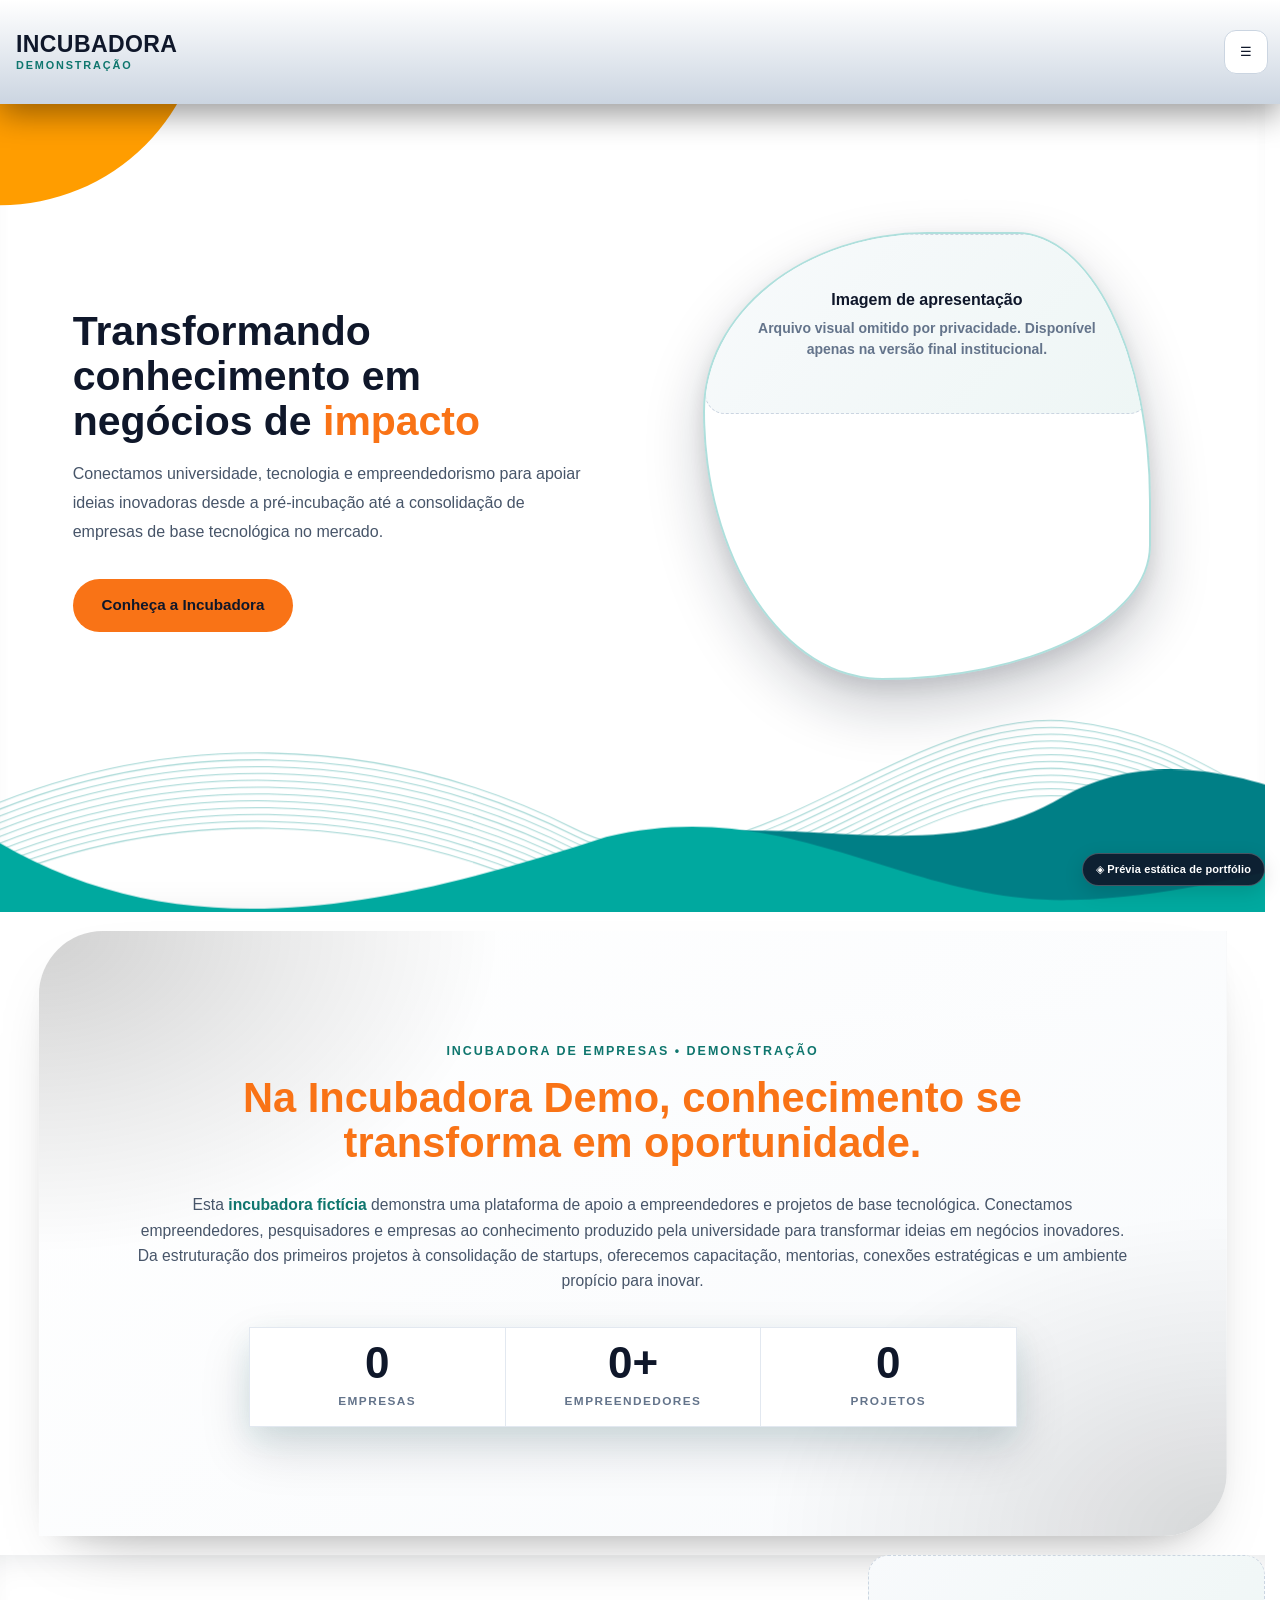
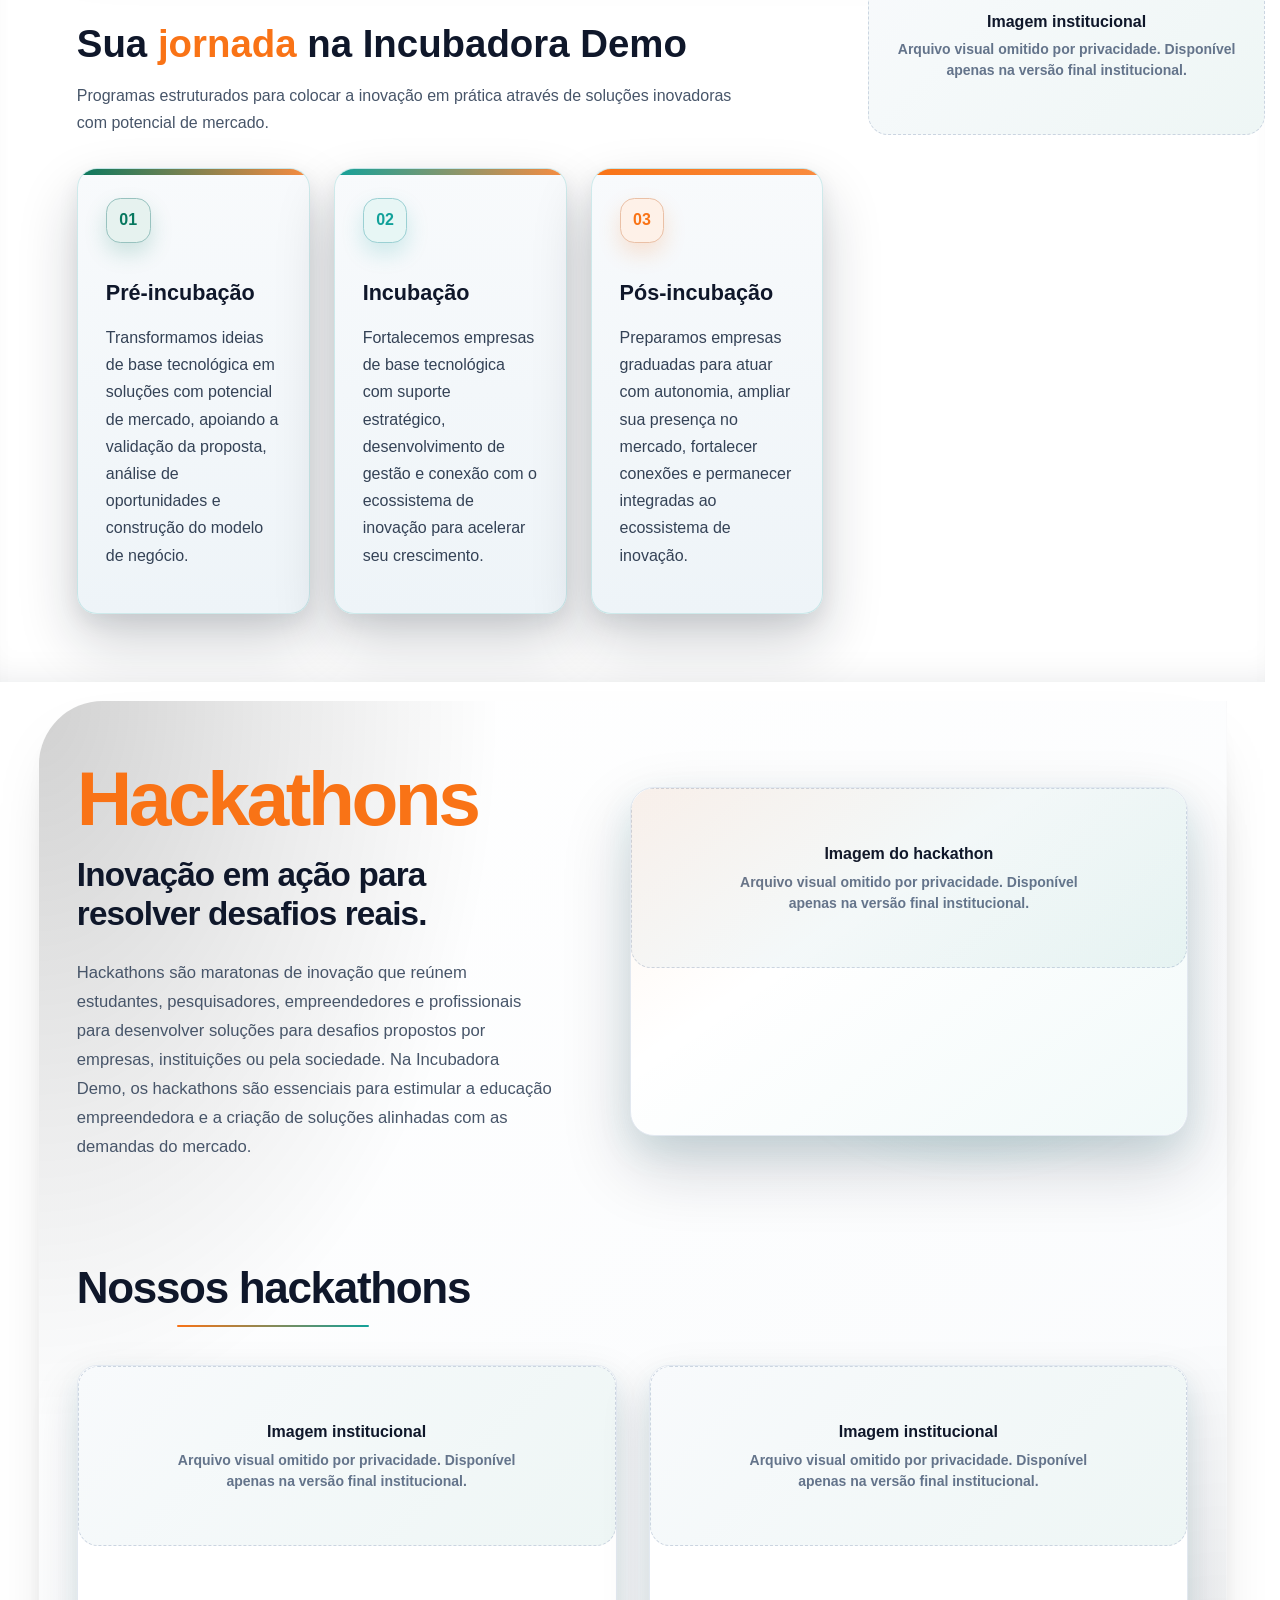
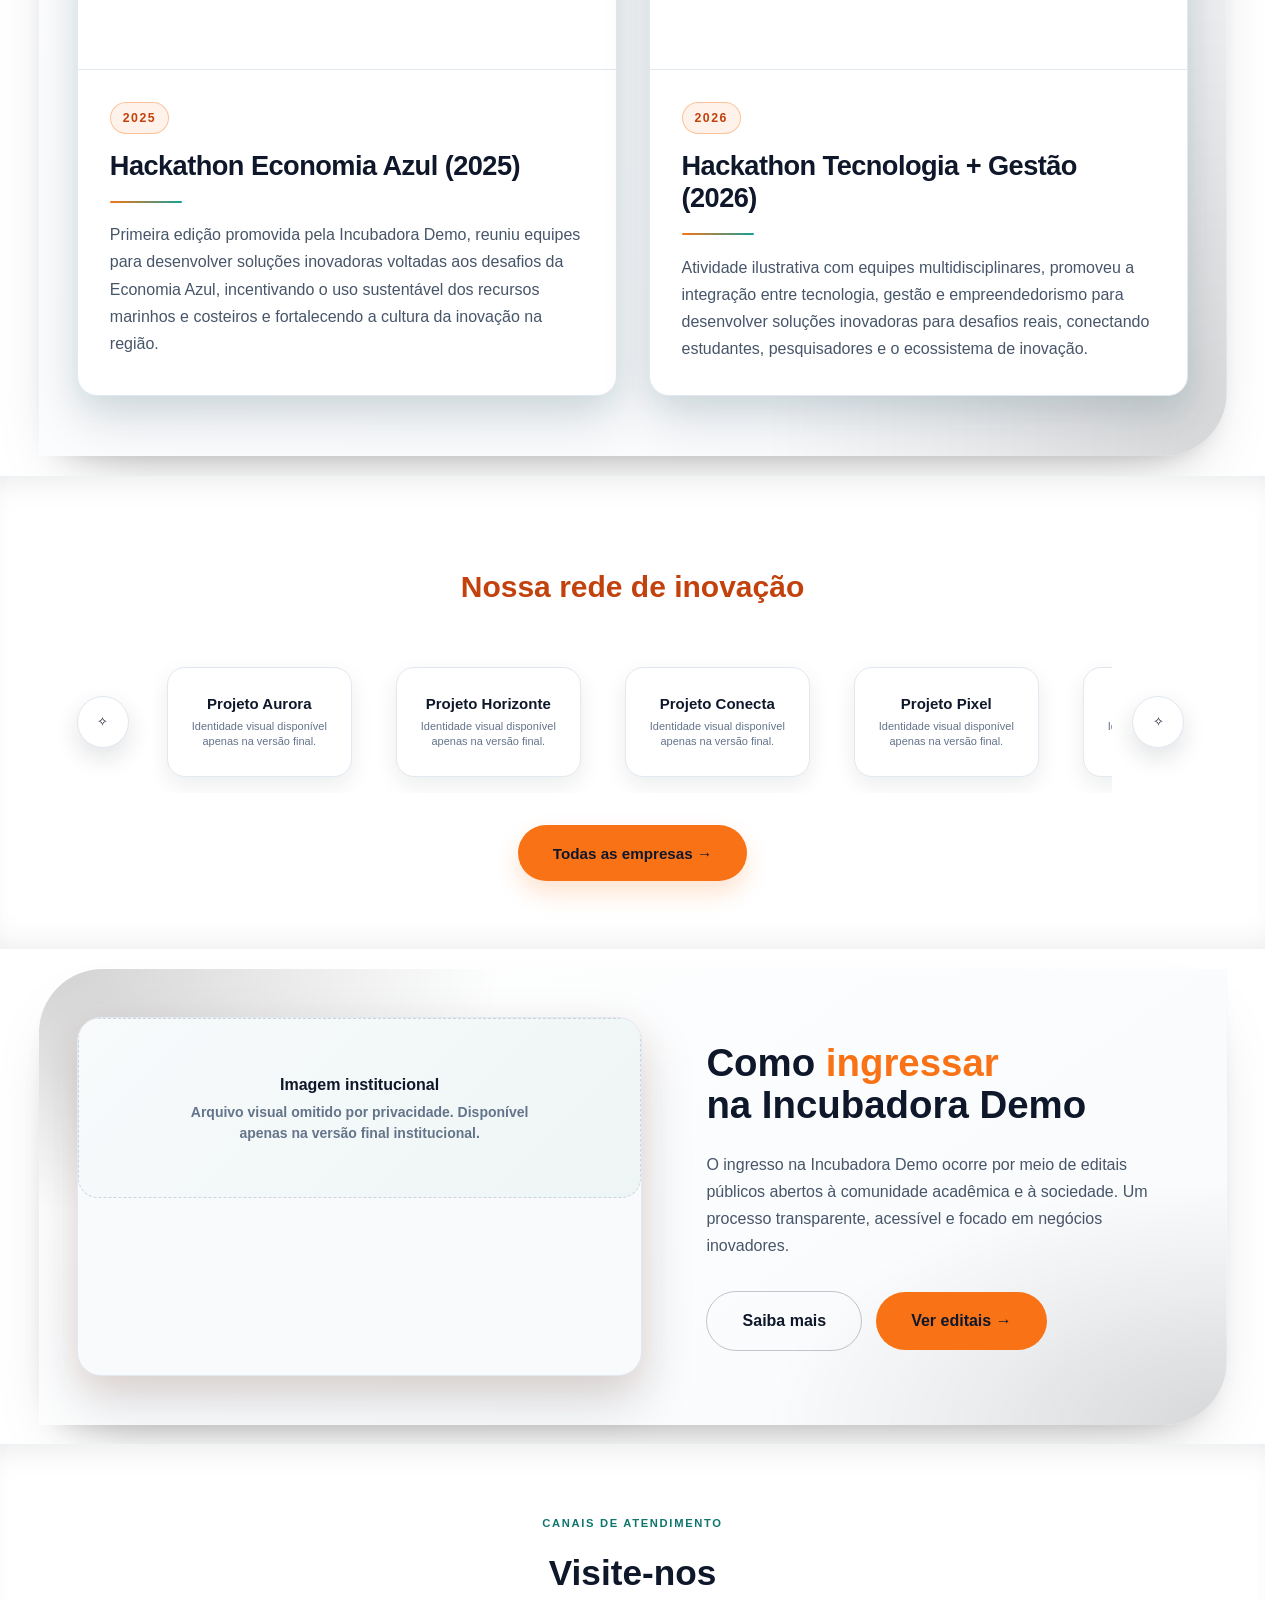
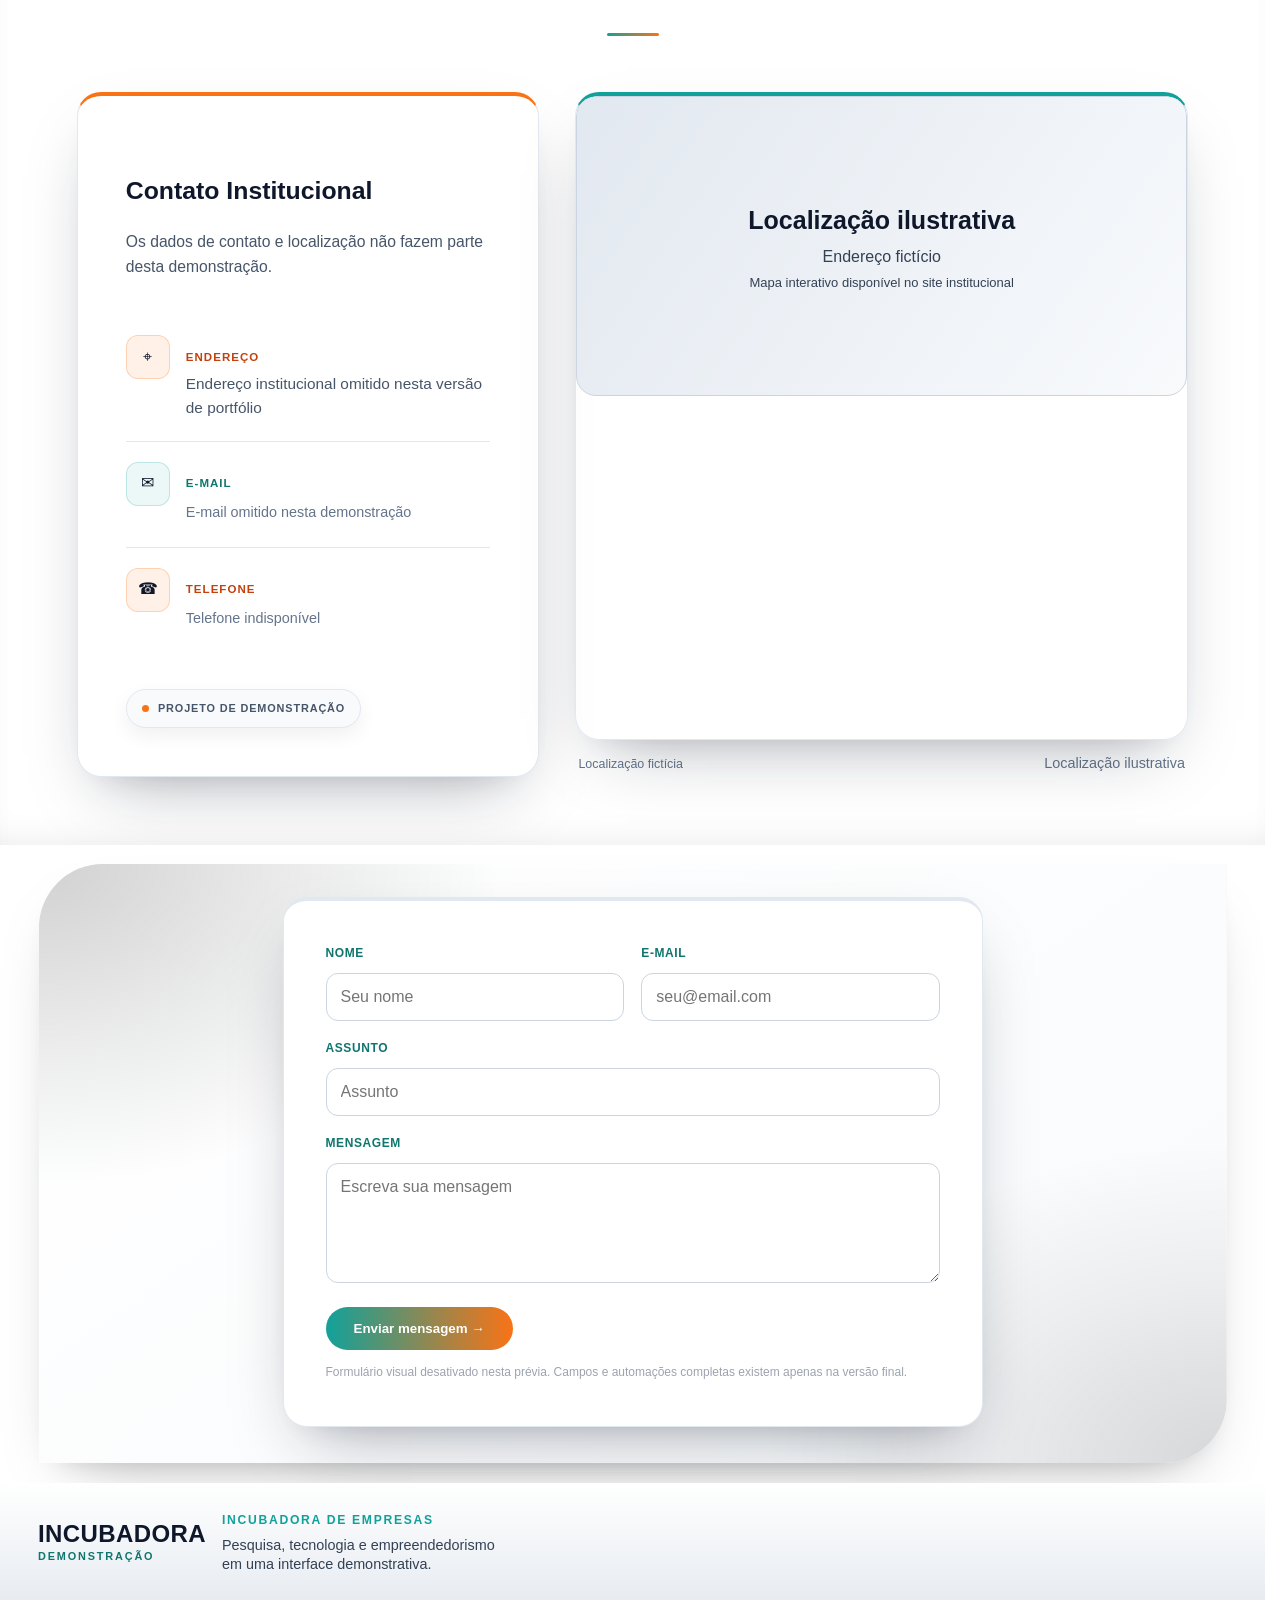
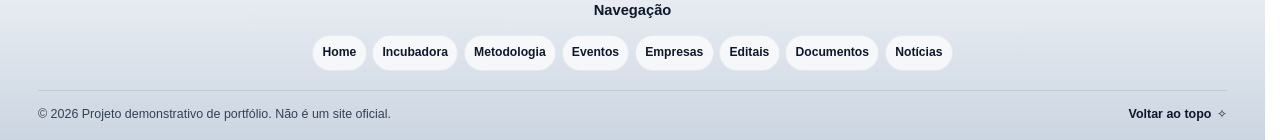
<file: index.html>
<!doctype html><html lang="pt-BR"><head><meta charset="utf-8"><meta name="viewport" content="width=device-width,initial-scale=1"><title>Início | Incubadora Demo — prévia de portfólio</title><meta name="description" content="Prévia estática baseada no código visual original do website Incubadora Demo. Não é o sistema institucional em produção."><link rel="stylesheet" href="referencia-original/user.css"><link rel="stylesheet" href="assets/portfolio.css"></head><body class="site"><div class="site-content">  <!--
    ============================================================
    Bloco 1: Modulo de Cabecalho (Menu)
    Dependencias visuais usadas pelo menu e pelo rodape:
    - Tailwind CDN para classes utilitarias existentes
    - Font Awesome para icones
    - Google Fonts para Inter e Space Grotesk
    ============================================================
  -->


  <style>
    .incubadora-demo-header,
    .incubadora-demo-header * {
      box-sizing: border-box;
    }

    .incubadora-demo-header {
      background: linear-gradient(to bottom, #ffffff 0%, #cbd5e1 100%) !important;
      box-shadow: 0 10px 30px rgba(0,0,0,0.4) !important;
      height: 6rem !important;
      display: flex !important;
      align-items: center !important;
      position: fixed !important;
      top: 0 !important;
      left: 0 !important;
      width: 100% !important;
      z-index: 999 !important;
      border-bottom: none !important;
      font-family: Inter, Arial, Helvetica, sans-serif !important;
    }

    .incubadora-demo-header > .incubadora-demo-nav-inner {
      max-width: 90rem !important;
      width: 100% !important;
      margin: 0 auto !important;
      padding: 0 clamp(1rem, 2vw, 2rem) !important;
      display: flex !important;
      align-items: center !important;
      justify-content: space-between !important;
      height: 100% !important;
      gap: clamp(1rem, 2vw, 2rem);
    }

    .incubadora-demo-nav-inner {
      max-width: none;
      width: 100%;
      margin: 0;
      padding: 0 1rem 0 0;
      display: flex;
      align-items: center;
      justify-content: flex-end;
      height: 100%;
    }

    .nav-logo-container {
    position: relative !important;
    background: linear-gradient(to bottom, #ffffff 0%, #cbd5e1 100%) !important;
    height: clamp(7.4rem, 8.5vw, 9.8rem);
    width: clamp(22rem, 31vw, 34rem);
    display: flex;
    align-items: center;
    padding: 0 clamp(1.5rem, 2.8vw, 3rem) 0 clamp(2rem, 4vw, 5rem);
    border-bottom-right-radius: 300px;
    z-index: 60;
    flex: 0 1 clamp(22rem, 31vw, 34rem);
    overflow: visible !important;
  }

  .nav-logo-container::before {
    content: "";
    position: absolute;
    top: 0;
    left: -100vw;
    width: 100vw;
    height: 100%;
    background: linear-gradient(to bottom, #ffffff 0%, #cbd5e1 100%) !important;
    z-index: -1;
  }

    .nav-logo-container img {
      height: clamp(11rem, 9vw, 11rem) !important;
      width: auto;
      margin-top: 0.8rem !important;
    }

    .nav-link {
      color: #000000 !important;
      font-weight: 500 !important;
      font-family: Inter, Arial, Helvetica, sans-serif !important;
      line-height: normal !important;
      text-decoration: none;
    }

    #fale-conosco {
      background-color: #f97316 !important;
      border-radius: 9999px !important;
      color: white !important;
      font-family: Inter, Arial, Helvetica, sans-serif !important;
      line-height: 1.2 !important;
      display: inline-flex !important;
      align-items: center !important;
      justify-content: center !important;
      box-sizing: border-box !important;
      text-decoration: none;
    }

    #desktop-menu {
      display: flex;
      align-items: center;
      font-family: Inter, Arial, Helvetica, sans-serif !important;
      line-height: normal !important;
      white-space: nowrap !important;
      min-width: 0;
      flex: 0 1 auto;
      gap: clamp(0.75rem, 1.15vw, 1.2rem) !important;
      padding-right: 0.25rem;
      transform: translateX(-0.75rem);
    }

    #desktop-menu .nav-link,
    #desktop-menu #fale-conosco,
    #desktop-menu img {
      flex: 0 0 auto !important;
    }

    #mobile-menu-btn {
      display: none;
      width: 2.75rem;
      height: 2.75rem;
      padding: 0 !important;
      margin: 0 !important;
      border: 1px solid #cbd5e1;
      border-radius: 0.75rem;
      background: #fff;
      color: #0f172a;
      align-items: center;
      justify-content: center;
      line-height: 1 !important;
      flex-shrink: 0;
      cursor: pointer;
    }

    #mobile-menu-btn i {
      display: block;
      width: 1.2rem;
      height: 1.2rem;
      line-height: 1.2rem !important;
      font-size: 1.2rem;
      text-align: center;
      margin: 0 !important;
    }
    @media (min-width: 1501px) and (max-width: 1600px) {
    .nav-logo-container img {
      transform: translateX(-2rem) !important;
      }
    }
    @media (max-width: 1500px) {
      body {
        padding-top: 6.5rem !important;
      }

      .incubadora-demo-header {
        height: 6.5rem !important;
        position: fixed !important;
        top: 0 !important;
        left: 0 !important;
        width: 100% !important;
        margin: 0 !important;
        z-index: 9999 !important;
      }

      .incubadora-demo-header > .incubadora-demo-nav-inner {
        justify-content: space-between !important;
        padding: 0 0.75rem 0 0 !important;
        max-width: none !important;
        gap: 0.75rem !important;
      }

      .incubadora-demo-nav-inner {
        flex-wrap: nowrap !important;
        width: 100% !important;
        height: 100% !important;
        display: flex !important;
        align-items: center !important;
        justify-content: space-between !important;
      }

      .nav-logo-container {
        display: flex !important;
        align-items: center !important;
        width: auto !important;
        height: 6.5rem !important;
        padding: 0 0.75rem 0 1rem !important;
        border-bottom-right-radius: 0 !important;
        position: relative !important;
        background: transparent !important;
        flex: 1 1 auto !important;
        min-width: 0 !important;
        max-width: calc(100% - 4rem) !important;
        overflow: visible !important;
      }

      .nav-logo-container::before {
        display: none !important;
      }

      .nav-logo-container img {
        display: block !important;
        visibility: visible !important;
        height: 5.8rem !important;
        max-height: none !important;
        max-width: min(15rem, calc(100vw - 5.5rem)) !important;
        margin-top: 0.45rem !important;
        object-fit: contain !important;
      }

      #mobile-menu-btn {
        display: inline-flex !important;
        align-items: center !important;
        justify-content: center !important;
        flex: 0 0 2.75rem !important;
        margin-left: auto !important;
        position: relative;
        z-index: 10001;
      }

      #desktop-menu {
        position: fixed !important;
        top: 6.5rem !important;
        left: 0 !important;
        right: 0 !important;
        width: 100% !important;
        background: #fff;
        border-top: 1px solid #e2e8f0;
        box-shadow: 0 14px 30px rgba(15, 23, 42, 0.14);
        flex-direction: column;
        align-items: stretch !important;
        gap: 0.2rem !important;
        padding: 0.85rem !important;
        transform: none !important;
        max-height: calc(100vh - 6.5rem);
        overflow-y: auto;
        z-index: 10000;
      }

      #desktop-menu:not(.open) {
        display: none !important;
      }

      #desktop-menu.open {
        display: flex !important;
        background: #fff !important;
        flex-direction: column !important;
        align-items: stretch !important;
        justify-content: flex-start !important;
      }

      #desktop-menu .nav-link,
      #desktop-menu #fale-conosco {
        display: block;
        width: 100%;
        text-align: center;
        padding: 0.75rem 1rem !important;
        border-radius: 0.75rem;
        font-size: 0.98rem;
      }

      #desktop-menu img {
        margin: 0.35rem auto 0.15rem;
        height: 2.4rem !important;
      }
    }

    @media (min-width: 768px) and (max-width: 1500px) {
      .nav-logo-container img {
        height: 6.3rem !important;
        max-width: min(17rem, calc(100vw - 5.5rem)) !important;
        margin-top: 0.25rem !important;
      }
    }

  </style>

  <nav class="incubadora-demo-header" aria-label="Navegação principal Incubadora Demo">
    <div class="incubadora-demo-nav-inner">
      <div class="nav-logo-container">
        <span class="portfolio-site-brand" aria-label="Incubadora Demo"><strong>INCUBADORA</strong><small>DEMONSTRAÇÃO</small></span>
      </div>

      <button id="mobile-menu-btn" type="button" aria-label="Abrir menu" aria-controls="desktop-menu" aria-expanded="false">
        <span aria-hidden="true" style="display:inline-block;font-style:normal;font-weight:bold">☰</span>
      </button>

      <div id="desktop-menu">
        <a class="nav-link" href="index.html" data-incubadora-demo-path="#">Home</a>
        <a class="nav-link" href="index.html#sobre" data-incubadora-demo-path="#sobre">Incubadora</a>
        <a class="nav-link" href="index.html#metodologia" data-incubadora-demo-path="#metodologia">Metodologia</a>
        <a class="nav-link" href="index.html#eventos" data-incubadora-demo-path="#eventos">Eventos</a>
        <a class="nav-link" href="empresas.html" data-incubadora-demo-path="#empresas">Empresas</a>
        <a class="nav-link" href="editais.html" data-incubadora-demo-path="#editais">Editais</a>
        <a class="nav-link" href="documentos.html" data-incubadora-demo-path="index.php/Documentos">Documentos</a>
        <a class="nav-link" href="noticias.html" data-incubadora-demo-path="index.php/Noticias">Notícias</a>
        <a href="index.html#contato" data-incubadora-demo-path="#contato" id="fale-conosco" style="padding: 0.6rem 1.5rem; font-weight: 600; text-transform: uppercase; font-size: 0.9rem;">Fale Conosco</a>
        
      </div>
    </div>
  </nav>

  

<div id="content"><main class="bg-[#ffffff] text-[#1e293b] antialiased scroll-smooth" style="width: 100%; max-width: 100%; overflow-x: hidden;">

  <!--
    ============================================================
    BLOCO 2 — ESTILOS GERAIS DO SITE
    Reúne tipografia, navbar, animações, responsividade e ajustes
    visuais de componentes.
    ============================================================
  -->
  <style>
    * { box-sizing: border-box; }
    :root {
      --site-font: Arial, Helvetica, sans-serif;
      --blunt-background:
        radial-gradient(ellipse 54% 74% at 0% 0%, rgba(0,0,0,0.18) 0%, rgba(0,0,0,0.075) 40%, rgba(0,0,0,0) 72%),
        radial-gradient(ellipse 54% 74% at 100% 100%, rgba(0,0,0,0.14) 0%, rgba(0,0,0,0.055) 40%, rgba(0,0,0,0) 72%),
        linear-gradient(145deg, #ffffff 0%, #f8fafc 100%);
      --white-section-shadow:
        inset 0 24px 46px -38px rgba(15,23,42,0.22),
        inset 0 -24px 46px -38px rgba(15,23,42,0.18);
    }
    body { font-family: var(--site-font) !important; background: #ffffff; line-height: 1.8; -webkit-text-size-adjust: 100%; text-size-adjust: 100%; font-synthesis: none; }
    h1, h2, h3, h4, h5, h6, p, a, li, span, div, button, input, textarea, select, .tech-font { font-family: var(--site-font) !important; letter-spacing: normal; }
    p { font-weight: 300; }
    html { scroll-padding-top: 5rem; }
    .teal-text { background: linear-gradient(135deg, #12a19a, #0e847e); -webkit-background-clip: text; -webkit-text-fill-color: transparent; }
    .stat-card { border: 1px solid rgba(0,0,0,0.1); padding: 1rem; border-radius: 0.5rem; text-align: center; transition: all 0.3s ease; }
    .stat-card:hover { transform: scale(1.05); background: rgba(0,0,0,0.05); box-shadow: 0 10px 20px rgba(0,0,0,0.1); }
    .tech-grid { background-image: linear-gradient(rgba(18,161,154,0.05) 1px, transparent 1px), linear-gradient(90deg, rgba(18,161,154,0.05) 1px, transparent 1px); background-size: 2.5rem 2.5rem; }
    .glow-orb { border-radius: 50%; filter: blur(5.625rem); pointer-events: none; }
    .glass-card { background: rgba(255, 255, 255, 0.86); border: 0.0625rem solid #e2e8f0; border-radius: 0.75rem; box-shadow: 0 0.625rem 1.5625rem -0.3125rem rgba(15, 23, 42, 0.08); }
    .glass-card-hover { transition: all 0.3s cubic-bezier(0.4, 0, 0.2, 1); }
    .glass-card-hover:hover { border-color: rgba(18, 161, 154, 0.3); box-shadow: 0 0.625rem 0.9375rem -0.1875rem rgba(0, 0, 0, 0.08); transform: translateY(-0.125rem); }
    .tech-rule { height: 0.0625rem; background: linear-gradient(90deg, transparent, rgba(18, 161, 154, 0.15), transparent); }
    .obj-item { position: relative; padding-left: 1.25rem; }
    .obj-item::before { content: ''; position: absolute; left: 0; top: 0.55rem; width: 0.3125rem; height: 0.3125rem; border-radius: 50%; background: #12a19a; }
    .contact-detail-row { display: flex; align-items: flex-start; gap: 1rem; padding: 1rem 0; border-bottom: 0.0625rem solid #f1f5f9; }
    .contact-detail-row:last-child { border-bottom: none; }
    .contact-icon-wrap { width: 2.25rem; height: 2.25rem; background: rgba(18,161,154,0.05); border: 0.0625rem solid rgba(18,161,154,0.15); border-radius: 0.375rem; display: flex; align-items: center; justify-content: center; flex-shrink: 0; margin-top: 0.1rem; }
    .map-wrapper { position: relative; width: 100%; height: 100%; min-height: 21.25rem; border-radius: 0.5rem; overflow: hidden; border: 0.0625rem solid #e2e8f0; }
    .map-wrapper iframe { position: absolute; top: 0; left: 0; width: 100%; height: 100%; border: none; display: block; }
    @media (min-width: 48rem) { .contato-grid { display: grid; grid-template-columns: 1fr 1fr; gap: 2rem; align-items: stretch; } }
    @keyframes morph { 
      0%, 100% { border-radius: 40% 60% 70% 30% / 40% 50% 60% 50%; } 
      33% { border-radius: 60% 40% 30% 70% / 50% 40% 50% 60%; } 
      66% { border-radius: 50% 50% 40% 60% / 60% 30% 70% 40%; } 
    }
    @keyframes float-complex { 
      0%, 100% { transform: translateY(0) rotate(0deg) scale(1); } 
      50% { transform: translateY(-2rem) rotate(5deg) scale(1.05); } 
    }
    .blob-base { 
      filter: blur(1.35rem) saturate(1.16); 
      opacity: 0.96;
      transition: all 0.8s ease-in-out; 
      mix-blend-mode: normal; 
    }
    .blob-orange { background: radial-gradient(circle at center, rgba(249,115,22,0.72) 0%, rgba(249,115,22,0.62) 32%, rgba(249,115,22,0.36) 58%, rgba(249,115,22,0.08) 82%, rgba(249,115,22,0) 100%); animation: float-complex 12s infinite ease-in-out, morph 15s infinite linear; }
    .blob-teal { background: radial-gradient(circle at center, rgba(18,161,154,0.68) 0%, rgba(18,161,154,0.58) 32%, rgba(18,161,154,0.32) 58%, rgba(18,161,154,0.07) 82%, rgba(18,161,154,0) 100%); animation: float-complex 15s infinite ease-in-out reverse, morph 18s infinite linear; }
    @keyframes rotate-slow { from { transform: rotate(0deg); } to { transform: rotate(360deg); } }
    .hero-image-container { 
      position: relative; 
      border-radius: 50% 30% 60% 40% / 40% 60% 30% 60%; 
      overflow: hidden; 
      border: 2px solid rgba(18,161,154,0.34); 
      box-shadow: 0 26px 58px rgba(15,23,42,0.22), 0 8px 20px rgba(15,23,42,0.10);
      animation: morph 20s infinite alternate;
    }
    .hero-image-border {
      position: absolute;
      inset: -5px;
      border: 1px solid rgba(249,115,22,0.38);
      border-radius: 50% 30% 60% 40% / 40% 60% 30% 60%;
      animation: rotate-slow 30s linear infinite;
    }
  .faixa-item:hover { color: #f97316; }
  .hero-stat-number { font-size: 2.1rem !important; font-weight: 800 !important; color: #0f172a; line-height: 1; }
    .hero-social-link { color: #0f172a; font-size: 1.75rem !important; transition: transform 0.25s ease, color 0.25s ease; }
    .hero-social-link:hover { transform: translateY(-2px); color: #f97316; }


    /* Padronização profissional das seções internas (não altera a Home/Hero) */
    #sobre,
    #metodologia,
    #eventos,
    #deep-techs,
    #empresas,
    #editais,
    #contato {
      scroll-margin-top: 6rem;
    }

    #hero-home,
    #metodologia,
    #empresas,
    #contato {
      box-shadow: var(--white-section-shadow);
    }

    #sobre,
    #eventos,
    #editais,
    #fale-conosco-home-host {
      position: relative !important;
      isolation: isolate;
      background: #ffffff !important;
    }

    #sobre::before,
    #eventos::before,
    #editais::before,
    #fale-conosco-home-host::before {
      content: "";
      display: block;
      position: absolute;
      z-index: 0;
      top: clamp(0.75rem, 1.5vw, 1.5rem);
      bottom: clamp(0.75rem, 1.5vw, 1.5rem);
      left: 50%;
      width: min(96rem, calc(100% - clamp(1.5rem, 6vw, 5rem)));
      transform: translateX(-50%);
      border-radius: clamp(2.5rem, 5vw, 5.5rem) 0 clamp(2.5rem, 5vw, 5.5rem) 0;
      background: var(--blunt-background);
      box-shadow: 0 30px 70px -38px rgba(0,0,0,0.34), 0 14px 30px -22px rgba(0,0,0,0.22);
      pointer-events: none;
    }

    #sobre > *,
    #eventos > *,
    #editais > *,
    #fale-conosco-home-host > * {
      position: relative;
      z-index: 1;
    }

    @media (max-width: 767px) {
      #sobre::before,
      #eventos::before,
      #editais::before,
      #fale-conosco-home-host::before {
        top: 0.5rem;
        bottom: 0.5rem;
        width: calc(100% - 1rem);
        border-radius: 2rem 0 2rem 0;
      }
    }

    @media (min-width: 768px) {
      #sobre,
      #metodologia,
      #eventos,
      #deep-techs,
      #empresas,
      #editais,
      #contato {
        padding-left: clamp(2.5rem, 6vw, 7rem) !important;
        padding-right: clamp(2.5rem, 6vw, 7rem) !important;
      }

      #sobre > div,
      #metodologia > div,
      #eventos > div,
      #deep-techs > div,
      #empresas > div,
      #editais > div,
      #contato > div {
        max-width: 80rem !important;
        width: 100% !important;
        margin-left: auto !important;
        margin-right: auto !important;
        box-sizing: border-box !important;
      }

      #sobre,
      #metodologia,
      #eventos,
      #deep-techs,
      #editais {
        padding-top: 4.25rem !important;
        padding-bottom: 4.25rem !important;
      }


      #sobre {
        padding-top: 8rem !important;
        padding-bottom: 8rem !important;
      }

      #empresas {
        padding-top: 3.75rem !important;
        padding-bottom: 4.25rem !important;
      }

      #contato {
        padding-top: 4rem !important;
        padding-bottom: 4.25rem !important;
      }
    }

    /* Incubadora em tema claro */
    #sobre {
      background: #ffffff !important;
      color: #0f172a !important;
    }

    #sobre .sobre-kicker {
      color: #0f766e !important;
      font-size: 0.78rem !important;
      font-weight: 900 !important;
      letter-spacing: 0.16em !important;
      text-transform: uppercase !important;
      margin: 0 0 0.85rem 0 !important;
    }

    #sobre .sobre-title {
      color: #f97316 !important;
      font-size: clamp(1.85rem, 3.25vw, 3rem) !important;
      font-weight: 900 !important;
      line-height: 1.08 !important;
      margin: 0 !important;
      text-align: center !important;
    }

    #sobre .sobre-text {
      color: #475569 !important;
      font-size: clamp(0.98rem, 1.15vw, 1.12rem) !important;
      line-height: 1.62 !important;
      font-weight: 500 !important;
      text-align: center !important;
      margin: 1.65rem auto 0 auto !important;
      max-width: 62rem !important;
    }

    #sobre .sobre-text strong {
      color: #0f766e !important;
      font-weight: 900 !important;
    }

    #sobre .sobre-stats {
      max-width: 48rem !important;
      margin: 2.1rem auto 0 auto !important;
      display: grid !important;
      grid-template-columns: repeat(3, minmax(0, 1fr)) !important;
      background: #ffffff !important;
      border: 1px solid #e2e8f0 !important;
      box-shadow: inset 0 1px 0 rgba(255,255,255,0.92), 0 22px 50px rgba(15,23,42,0.15), 0 10px 26px rgba(18,161,154,0.08) !important;
      overflow: hidden !important;
    }

    #sobre .sobre-stat {
      padding: 0.85rem 0.8rem !important;
      text-align: center !important;
      transition: transform 0.28s ease, background 0.28s ease, box-shadow 0.28s ease !important;
    }

    #sobre .sobre-stat + .sobre-stat {
      border-left: 1px solid #e2e8f0 !important;
    }

    #sobre .sobre-stat:hover {
      background: rgba(249, 115, 22, 0.09) !important;
      transform: translateY(-4px) !important;
      box-shadow: inset 0 -3px 0 #f97316 !important;
    }

    #sobre .sobre-stat .hero-stat-number {
      display: inline-block !important;
      font-size: clamp(2.05rem, 3.6vw, 2.75rem) !important;
      font-weight: 950 !important;
      line-height: 0.95 !important;
      transition: color 0.28s ease, transform 0.28s ease !important;
    }

    #sobre .sobre-stat:hover .hero-stat-number {
      color: #f97316 !important;
      transform: scale(1.06) !important;
    }

    #sobre .sobre-stat-label {
      color: #64748b !important;
      font-size: 0.74rem !important;
      font-weight: 900 !important;
      text-transform: uppercase !important;
      letter-spacing: 0.12em !important;
      margin-top: 0.22rem !important;
      transition: color 0.28s ease !important;
    }

    #sobre .sobre-stat:hover .sobre-stat-label {
      color: #0f766e !important;
    }
    @media (max-width: 640px) {
      #sobre .sobre-stats {
        grid-template-columns: 1fr !important;
      }

      #sobre .sobre-stat + .sobre-stat {
        border-left: 0 !important;
        border-top: 1px solid #e2e8f0 !important;
      }
    }
    #sobre .text-slate-700 {
      color: #475569 !important;
    }

    #sobre .text-\[\#12a19a\] {
      color: #0f766e !important;
    }

    #sobre .text-\[\#f97316\] {
      color: #f97316 !important;
    }

    /* Metodologia em tema claro */
    #metodologia {
      background: #ffffff !important;
    }

    #metodologia .metodologia-image-panel {
      border-color: #e2e8f0 !important;
      box-shadow: 0 30px 70px rgba(15, 23, 42, 0.24), 0 2px 10px rgba(15, 23, 42, 0.10) !important;
      background: #f8fafc !important;
    }

    #metodologia .metodologia-cards > div {
      border-color: #e2e8f0 !important;
      box-shadow: 0 24px 52px rgba(15, 23, 42, 0.16), 0 2px 8px rgba(15, 23, 42, 0.08) !important;
    }
    #metodologia .metodologia-cards > div > div:last-child {
      background: #ffffff !important;
      border-top: 1px solid #e2e8f0 !important;
      box-shadow: inset 0 1px 0 rgba(255, 255, 255, 0.85) !important;
    }

    #metodologia .metodologia-cards li {
      color: #26364a !important;
      font-weight: 500 !important;
    }

    #metodologia .metodologia-cards li i {
      font-weight: 900 !important;
      filter: drop-shadow(0 1px 1px rgba(15, 23, 42, 0.10));
    }

    /* Metodologia: cards modernos, sem grandes blocos de cor */
    #metodologia .metodologia-cards > div {
      --card-accent: #12a19a;
      position: relative;
      overflow: hidden !important;
      border-radius: 1.25rem !important;
      border: 1px solid #dbe4ef !important;
      background: #ffffff !important;
      box-shadow: 0 22px 48px rgba(15, 23, 42, 0.13), 0 1px 0 rgba(255,255,255,0.9) inset !important;
      transition: transform 0.28s ease, box-shadow 0.28s ease, border-color 0.28s ease;
    }

    #metodologia .metodologia-cards > div::before {
      content: "";
      position: absolute;
      inset: 0 0 auto 0;
      height: 0.35rem;
      background: linear-gradient(90deg, var(--card-accent), rgba(249,115,22,0.82));
      z-index: 2;
    }

    #metodologia .metodologia-cards > div:hover {
      transform: translateY(-6px);
      border-color: color-mix(in srgb, var(--card-accent) 45%, #dbe4ef) !important;
      box-shadow: 0 30px 62px rgba(15, 23, 42, 0.18), 0 0 0 1px rgba(255,255,255,0.9) inset !important;
    }

    #metodologia .metodologia-cards > div:nth-child(1) { --card-accent: #08785f; }
    #metodologia .metodologia-cards > div:nth-child(2) { --card-accent: #12a19a; }
    #metodologia .metodologia-cards > div:nth-child(3) { --card-accent: #f97316; }

    #metodologia .metodologia-cards > div > div:first-child {
      background: linear-gradient(180deg, #ffffff 0%, #f8fafc 100%) !important;
      color: #0f172a !important;
      padding: 1.55rem 1.55rem 1.25rem 1.55rem !important;
      min-height: 18.5rem;
    }

    #metodologia .metodologia-cards > div > div:first-child > div:first-child {
      width: 2.8rem !important;
      height: 2.8rem !important;
      border-radius: 0.9rem !important;
      border: 1px solid color-mix(in srgb, var(--card-accent) 34%, #e2e8f0) !important;
      background: color-mix(in srgb, var(--card-accent) 10%, #ffffff) !important;
      color: var(--card-accent) !important;
      box-shadow: 0 10px 22px color-mix(in srgb, var(--card-accent) 18%, transparent) !important;
    }

    #metodologia .metodologia-cards h3 {
      color: #0f172a !important;
      font-size: 1.35rem !important;
      line-height: 1.2 !important;
      margin-bottom: 0.9rem !important;
    }

    #metodologia .metodologia-cards > div > div:first-child p {
      color: #475569 !important;
      font-size: 0.95rem !important;
      line-height: 1.62 !important;
      font-weight: 400 !important;
    }

    #metodologia .metodologia-cards > div > div:last-child {
      background: #f8fafc !important;
      border-top: 1px solid #e2e8f0 !important;
      padding: 1.15rem 1.25rem 1.25rem 1.25rem !important;
    }

    #metodologia .metodologia-cards ul {
      margin: 0 !important;
    }

    #metodologia .metodologia-cards li {
      background: #ffffff;
      border: 1px solid #e8eef6;
      border-radius: 0.85rem;
      padding: 0.62rem 0.72rem;
      color: #26364a !important;
      font-weight: 600 !important;
      box-shadow: 0 8px 18px rgba(15, 23, 42, 0.045);
    }

    #metodologia .metodologia-cards li i {
      color: var(--card-accent) !important;
      margin-right: 0.75rem !important;
    }

    /* Metodologia: somente cards com texto, sem divisória/listas */
    #metodologia .metodologia-cards > div {
      background: linear-gradient(180deg, #f8fafc 0%, #eef4f8 100%) !important;
      border-color: rgba(18, 161, 154, 0.18) !important;
      box-shadow: 0 28px 60px rgba(15, 23, 42, 0.20), 0 8px 20px rgba(15,23,42,0.08) !important;
    }

    #metodologia .metodologia-cards > div > div:first-child {
      min-height: 18.5rem !important;
      height: 100% !important;
      display: flex !important;
      flex-direction: column !important;
      background: transparent !important;
      padding: 1.75rem !important;
    }

    #metodologia .metodologia-cards > div > div:first-child p {
      margin-top: 0.22rem !important;
      color: #344256 !important;
      font-size: 1rem !important;
      line-height: 1.7 !important;
    }

    #metodologia .metodologia-cards > div:nth-child(3) > div:first-child {
      height: 100% !important;
    }
    /* Metodologia: layout compacto por padrão (mobile, tablet e Snap Layout) */
    .metodologia-layout {
      display: grid;
      grid-template-columns: 1fr;
      gap: 1.5rem;
      align-items: stretch;
      width: 100%;
      box-sizing: border-box;
    }
    .metodologia-copy {
      min-width: 0;
      order: 1;
    }
    .metodologia-cards {
      display: grid;
      grid-template-columns: 1fr;
      gap: 1rem;
      align-items: stretch;
      margin-top: 2rem;
    }
    .metodologia-image-panel {
      order: 2;
      width: 100%;
      height: 28rem;
      border-radius: 1rem;
      overflow: hidden !important;
      border: 1px solid #e2e8f0;
      box-shadow: 0 22px 48px rgba(15, 23, 42, 0.18), 0 10px 28px rgba(15,23,42,0.08);
      background: #f8fafc;
      padding: 0 !important;
    }

    .metodologia-image-panel img {
      width: 100% !important;
      height: 100% !important;
      object-fit: cover !important;
      object-position: center !important;
      display: block !important;
      margin: 0 !important;
      padding: 0 !important;
      border: none !important;
      max-width: none !important;
    }

    @media (min-width: 1200px) {
      #metodologia {
        padding-top: 0 !important;
        padding-bottom: 0 !important;
      }

      #metodologia .metodologia-layout {
        grid-template-columns: minmax(0, 0.70fr) minmax(0, 0.30fr);
        gap: clamp(1.5rem, 3.5vw, 3.5rem);
        align-items: stretch;
      }

      #metodologia .metodologia-copy {
        order: initial;
        padding-top: 4.25rem;
        padding-bottom: 4.25rem;
      }

      #metodologia .metodologia-cards {
        grid-template-columns: repeat(3, minmax(0, 1fr));
        gap: 1.5rem;
      }

      #metodologia .metodologia-image-panel {
        order: initial;
        position: relative;
        align-self: stretch;
        width: calc(100% + max(clamp(2.5rem, 6vw, 7rem), calc(50vw - 40rem)));
        height: auto !important;
        min-height: 0;
        border: 0 !important;
        border-radius: 1.25rem !important;
        box-shadow: none !important;
        background: transparent !important;
      }

      #metodologia .metodologia-image-panel img {
        position: absolute !important;
        inset: 0 !important;
      }
    }

    /* Em telas largas, mantém a foto dentro do mesmo limite do conteúdo. */
    @media (min-width: 1600px) {
      #metodologia .metodologia-image-panel {
        width: 100%;
      }
    }
    /* Editais: imagem à esquerda e chamada à direita */
    .editais-layout {
      display: grid;
      grid-template-columns: minmax(0, 0.54fr) minmax(0, 0.46fr);
      gap: clamp(2rem, 5vw, 5rem);
      align-items: center;
      width: 100%;
      box-sizing: border-box;
    }
    .editais-image-panel {
      width: 100%;
      height: clamp(18rem, 28vw, 25rem);
      border-radius: 1.5rem;
      overflow: hidden;
      border: 1px solid #e2e8f0;
      box-shadow: 0 18px 38px rgba(15, 23, 42, 0.12);
      background: #f8fafc;
    }
    .editais-image-panel img {
      width: 100%;
      height: 100%;
      object-fit: cover;
      object-position: center;
      display: block;
    }
    #editais .editais-image-panel {
      border-color: #e2e8f0;
      box-shadow: 0 24px 54px rgba(15, 23, 42, 0.17), 0 12px 30px rgba(249,115,22,0.08);
      background: #f8fafc;
    }
    #empresas button {
      border-color: #e2e8f0 !important;
      background: #ffffff !important;
      color: #0f172a !important;
      box-shadow: 0 10px 25px rgba(15, 23, 42, 0.12) !important;
    }

    #empresas button:hover {
      border-color: #f97316 !important;
      background: #f97316 !important;
      color: #0f172a !important;
    }

    #empresas {
      position: relative;
      isolation: isolate;
      background: #ffffff !important;
    }

    #editais {
      position: relative;
      background: #ffffff !important;
    }
    .editais-copy {
      min-width: 0;
      max-width: 34rem;
      justify-self: start;
    }

    /*
      ===== ANIMAÇÃO SCROLL (ÚNICA FONTE DE VERDADE) =====
      Lógica: elementos começam deslocados/opacos e recebem .ativo quando entram
      na viewport via IntersectionObserver.
    */
    .scroll-bottom {
      opacity: 0;
      transform: translateY(64px);
      transition: opacity 1.2s cubic-bezier(0.22, 1, 0.36, 1),
                  transform 1.2s cubic-bezier(0.22, 1, 0.36, 1);
      will-change: opacity, transform;
    }

    .scroll-bottom.ativo {
      opacity: 1;
      transform: translateY(0);
    }

    /*
      Stagger visual para blocos internos:
      cada filho recebe delay incremental via --reveal-delay (definido no JS).
    */
    .scroll-bottom [data-reveal-child] {
      opacity: 0;
      transform: translateY(24px);
      transition: opacity 0.95s cubic-bezier(0.22, 1, 0.36, 1),
                  transform 0.95s cubic-bezier(0.22, 1, 0.36, 1);
      transition-delay: var(--reveal-delay, 0ms);
      will-change: opacity, transform;
    }

    .scroll-bottom.ativo [data-reveal-child] {
      opacity: 1;
      transform: translateY(0);
    }

    /* Mantém animações ativas em todos os dispositivos */
    @media (prefers-reduced-motion: reduce) {
      .scroll-bottom {
        opacity: 0;
        transform: translateY(64px);
        transition: opacity 1.2s cubic-bezier(0.22, 1, 0.36, 1),
                    transform 1.2s cubic-bezier(0.22, 1, 0.36, 1);
      }

      .scroll-bottom [data-reveal-child] {
        opacity: 0;
        transform: translateY(24px);
        transition: opacity 0.95s cubic-bezier(0.22, 1, 0.36, 1),
                    transform 0.95s cubic-bezier(0.22, 1, 0.36, 1);
      }

      .scroll-bottom.ativo,
      .scroll-bottom.ativo [data-reveal-child] {
        opacity: 1;
        transform: translateY(0);
      }
    }

    /* Mantém os fundos das seções estáticos; anima apenas o conteúdo interno */
    section.scroll-bottom,
    section.scroll-bottom.ativo {
      opacity: 1 !important;
      transform: none !important;
      transition: none !important;
      will-change: auto !important;
    }

    /* Entrada mais marcada para os conteúdos, sem animar o fundo da seção */
    section.scroll-bottom [data-reveal-child] {
      opacity: 0;
      transform: translateY(56px) scale(0.96) !important;
      transition: opacity 1.15s cubic-bezier(0.16, 1, 0.3, 1),
                  transform 1.15s cubic-bezier(0.16, 1, 0.3, 1) !important;
      will-change: opacity, transform;
    }

    section.scroll-bottom.ativo [data-reveal-child] {
      opacity: 1;
      transform: translateY(0) scale(1) !important;
    }
    #contato {
      background: #ffffff !important;
    }

    #contato .glow-orb {
      display: none !important;
    }

    #contato > div:not(.glow-orb) {
      position: relative;
      z-index: 1;
    }

    #contato .contato-layout {
      display: grid !important;
      grid-template-columns: 1fr !important;
      gap: 1.5rem !important;
      align-items: stretch !important;
      width: 100% !important;
    }

    #contato .contato-card {
      display: flex !important;
      flex-direction: column !important;
      justify-content: space-between !important;
      padding: 1.4rem !important;
      min-height: auto !important;
      box-shadow: 0 30px 68px -28px rgba(15,23,42,0.36), 0 14px 30px -24px rgba(15,23,42,0.18) !important;
    }

    #contato .contato-map-column {
      display: flex !important;
      flex-direction: column !important;
      min-height: 18rem !important;
    }

    #contato .contato-map-frame {
      position: relative !important;
      width: 100% !important;
      height: 100% !important;
      min-height: 18rem !important;
      border-radius: 1.5rem;
      overflow: hidden;
      border: 1px solid #e2e8f0;
      border-top: 4px solid #12a19a;
      box-shadow: 0 30px 68px -28px rgba(15,23,42,0.34), 0 14px 30px -24px rgba(15,23,42,0.18);
    }

    @media (min-width: 1200px) {
      #contato .contato-layout {
        grid-template-columns: minmax(0, 0.43fr) minmax(0, 0.57fr) !important;
        gap: 2.25rem !important;
      }

      #contato .contato-card {
        padding: 3rem !important;
        min-height: 30rem !important;
      }

      #contato .contato-map-column,
      #contato .contato-map-frame {
        min-height: 30rem !important;
      }
    }


    /* Fale Conosco carregado dentro da própria página inicial.
       O módulo deve usar a posição personalizada: fale-conosco-home. */
    #fale-conosco-home-host {
      width: 100% !important;
      max-width: 100% !important;
      margin: 0 !important;
      padding: 0 !important;
      background: #ffffff !important;
      color: #0f172a !important;
      overflow: visible !important;
      clear: both !important;
      position: relative !important;
      padding: 1.25rem 0 3.5rem !important;
    }

    #fale-conosco-home-host > .moduletable,
    #fale-conosco-home-host .moduletable,
    #fale-conosco-home-host > div {
      width: 100% !important;
      max-width: none !important;
      margin: 0 !important;
      padding: 0 !important;
      background: transparent !important;
      border: 0 !important;
      box-shadow: none !important;
      display: flex !important;
      justify-content: center !important;
      padding: 0 1.25rem !important;
    }


    #fale-conosco-home-host > .portfolio-contact {
      width: min(100%, 56rem) !important;
      margin: 0 auto !important;
      padding: 2rem 0 0 !important;
    }

    #fale-conosco-home-host > .portfolio-contact form {
      width: min(100%, 44rem) !important;
      margin: 0 auto !important;
      position: relative !important;
      z-index: 2 !important;
    }

    #fale-conosco-home-host #fale-conosco {
      width: 100% !important;
      max-width: none !important;
      margin: 0 !important;
      padding: 5rem 1.5rem 5.5rem !important;
      box-sizing: border-box !important;
      background: transparent !important;
      color: #0f172a !important;
      box-shadow: none !important;
      overflow: hidden !important;
      position: relative !important;
    }

    #fale-conosco-home-host::after,
    #fale-conosco-home-host #fale-conosco::before,
    #fale-conosco-home-host #fale-conosco::after {
      content: none !important;
      display: none !important;
    }

    #fale-conosco-home-host #fale-conosco > div {
      width: min(90%, 48rem) !important;
      max-width: 48rem !important;
      margin: 0 auto !important;
      padding: 0 !important;
      box-sizing: border-box !important;
      background: transparent !important;
      color: #0f172a !important;
    }

    #fale-conosco-home-host #fale-conosco h2 {
      margin: 0 !important;
      padding: 0 !important;
      color: #0f172a !important;
      text-align: center !important;
    }

    #fale-conosco-home-host #fale-conosco form,
    #fale-conosco-home-host #fale-conosco .contact-form,
    #fale-conosco-home-host #fale-conosco .form-card {
      width: 100% !important;
      max-width: 100% !important;
      margin-left: auto !important;
      margin-right: auto !important;
      position: relative !important;
      box-sizing: border-box !important;
      background: #ffffff !important;
      color: #0f172a !important;
      border-color: #e2e8f0 !important;
      box-shadow: 0 30px 68px -26px rgba(15,23,42,0.36), 0 14px 30px -24px rgba(15,23,42,0.20) !important;
    }

    #fale-conosco-home-host #fale-conosco form {
      border-top-color: #12a19a !important;
      color-scheme: light;
    }

    #fale-conosco-home-host form:not(#fale-conosco form),
    #fale-conosco-home-host .contact-form:not(#fale-conosco .contact-form),
    #fale-conosco-home-host .form-card:not(#fale-conosco .form-card) {
      background: #ffffff !important;
      color: #0f172a !important;
      border-color: #e2e8f0 !important;
      box-shadow: 0 30px 68px -26px rgba(15,23,42,0.36), 0 14px 30px -24px rgba(15,23,42,0.20) !important;
      color-scheme: light;
    }

    #fale-conosco-home-host form:not(#fale-conosco form) label,
    #fale-conosco-home-host form:not(#fale-conosco form) legend {
      color: #0f766e !important;
    }

    #fale-conosco-home-host form:not(#fale-conosco form) input:not([type]),
    #fale-conosco-home-host form:not(#fale-conosco form) input[type="text"],
    #fale-conosco-home-host form:not(#fale-conosco form) input[type="email"],
    #fale-conosco-home-host form:not(#fale-conosco form) input[type="tel"],
    #fale-conosco-home-host form:not(#fale-conosco form) textarea,
    #fale-conosco-home-host form:not(#fale-conosco form) select {
      background: #ffffff !important;
      color: #0f172a !important;
      border-color: #cbd5e1 !important;
    }

    #fale-conosco-home-host #fale-conosco form fieldset,
    #fale-conosco-home-host #fale-conosco form .control-group,
    #fale-conosco-home-host #fale-conosco form .form-group,
    #fale-conosco-home-host #fale-conosco form .controls {
      background: transparent !important;
      color: #0f172a !important;
      border-color: #e2e8f0 !important;
    }

    #fale-conosco-home-host #fale-conosco form > :is(div, section, fieldset):not(.alert):not(.captcha):not(.g-recaptcha):not(.h-captcha):not([class*="captcha" i]):not([id*="captcha" i]) {
      background: transparent !important;
      color: #0f172a !important;
      border-color: #e2e8f0 !important;
    }

    #fale-conosco-home-host #fale-conosco form :is(div, section, fieldset)[style*="background:#050505" i],
    #fale-conosco-home-host #fale-conosco form :is(div, section, fieldset)[style*="background: #050505" i],
    #fale-conosco-home-host #fale-conosco form :is(div, section, fieldset)[style*="background:#0a0a0a" i],
    #fale-conosco-home-host #fale-conosco form :is(div, section, fieldset)[style*="background: #0a0a0a" i],
    #fale-conosco-home-host #fale-conosco form :is(div, section, fieldset)[style*="background:#000" i],
    #fale-conosco-home-host #fale-conosco form :is(div, section, fieldset)[style*="background: #000" i],
    #fale-conosco-home-host #fale-conosco form :is(div, section, fieldset)[style*="background-color:#000" i],
    #fale-conosco-home-host #fale-conosco form :is(div, section, fieldset)[style*="background-color: #000" i],
    #fale-conosco-home-host #fale-conosco form :is(div, section, fieldset)[style*="background:rgb(0,0,0)" i],
    #fale-conosco-home-host #fale-conosco form :is(div, section, fieldset)[style*="background: rgb(0, 0, 0)" i] {
      background: #f8fafc !important;
      color: #0f172a !important;
      border-color: #e2e8f0 !important;
      box-shadow: none !important;
    }

    #fale-conosco-home-host #fale-conosco form .captcha,
    #fale-conosco-home-host #fale-conosco form [class*="captcha" i],
    #fale-conosco-home-host #fale-conosco form [id*="captcha" i],
    #fale-conosco-home-host #fale-conosco form .g-recaptcha,
    #fale-conosco-home-host #fale-conosco form .h-captcha {
      background: #f8fafc !important;
      color: #0f172a !important;
      border-color: #e2e8f0 !important;
      box-shadow: none !important;
    }

    #fale-conosco-home-host #fale-conosco input,
    #fale-conosco-home-host #fale-conosco textarea,
    #fale-conosco-home-host #fale-conosco button {
      box-sizing: border-box !important;
      max-width: 100% !important;
    }

    #fale-conosco-home-host #fale-conosco h3 {
      color: #0f172a !important;
    }

    #fale-conosco-home-host #fale-conosco label,
    #fale-conosco-home-host #fale-conosco legend {
      color: #0f766e !important;
    }

    #fale-conosco-home-host #fale-conosco p,
    #fale-conosco-home-host #fale-conosco .form-text,
    #fale-conosco-home-host #fale-conosco .help-block {
      color: #475569 !important;
    }

    #fale-conosco-home-host #fale-conosco input:not([type]),
    #fale-conosco-home-host #fale-conosco input[type="text"],
    #fale-conosco-home-host #fale-conosco input[type="email"],
    #fale-conosco-home-host #fale-conosco input[type="tel"],
    #fale-conosco-home-host #fale-conosco input[type="url"],
    #fale-conosco-home-host #fale-conosco input[type="number"],
    #fale-conosco-home-host #fale-conosco input[type="date"],
    #fale-conosco-home-host #fale-conosco textarea,
    #fale-conosco-home-host #fale-conosco select {
      background: #ffffff !important;
      color: #0f172a !important;
      border-color: #cbd5e1 !important;
    }

    #fale-conosco-home-host #fale-conosco input::placeholder,
    #fale-conosco-home-host #fale-conosco textarea::placeholder {
      color: #64748b !important;
    }

    #fale-conosco-home-host #fale-conosco input:focus,
    #fale-conosco-home-host #fale-conosco textarea:focus,
    #fale-conosco-home-host #fale-conosco select:focus {
      border-color: #12a19a !important;
      box-shadow: 0 0 0 3px rgba(18,161,154,0.15) !important;
      outline-color: #12a19a !important;
    }

    #fale-conosco-home-host #fale-conosco .alert p {
      color: inherit !important;
    }

    @media (max-width: 767px) {
      #sobre {
        padding-top: 4.15rem !important;
        padding-bottom: 5.5rem !important;
      }

      #metodologia,
      #editais {
        padding-top: 6rem !important;
        padding-bottom: 6rem !important;
      }

      #empresas {
        padding-top: 4rem !important;
        padding-bottom: 4rem !important;
      }

      #contato {
        padding-top: 5rem !important;
        padding-bottom: 5.5rem !important;
      }

      #contato .glow-orb {
        display: none !important;
      }

      #contato .contato-map-column > div:last-child {
        flex-wrap: wrap;
        gap: 0.35rem 0.75rem;
      }

      #fale-conosco-home-host #fale-conosco {
        padding: 4rem 1rem 4.5rem !important;
      }

      #fale-conosco-home-host #fale-conosco > div {
        width: 100% !important;
      }

      #fale-conosco-home-host #fale-conosco form {
        padding: 1.35rem !important;
        border-radius: 1rem !important;
      }
    }

    @media (min-width: 768px) and (max-width: 1199px) {
      #metodologia,
      #contato {
        padding-left: 1rem !important;
        padding-right: 1rem !important;
      }

      #metodologia > div,
      #contato > div {
        width: 100% !important;
      }
    }
    
    @media (max-width: 767px) {
      section[style*="padding: 13rem 1.5rem"] {
        padding: 8.5rem 1rem 3rem 1rem !important;
      }

      section[style*="padding: 13rem 1.5rem"] > div {
        width: 100% !important;
        margin: 0 auto !important;
        display: flex !important;
        flex-direction: column !important;
        gap: 1.5rem !important;
      }

      section[style*="padding: 13rem 1.5rem"] > div > div:first-child {
        order: 1;
        margin-top: 0 !important;
      }

      section[style*="padding: 13rem 1.5rem"] > div > div:last-child {
        order: 2;
        margin-top: 0.8rem !important;
      }

      section[style*="padding: 13rem 1.5rem"] h1 { font-size: 1.95rem !important; }

      section[style*="padding: 13rem 1.5rem"] [style*="display: grid; grid-template-columns: repeat(3, 1fr)"] {
        grid-template-columns: 1fr !important;
      }

      section[style*="padding: 13rem 1.5rem"] [style*="display: flex; align-items: center; gap: 2rem"] {
        flex-direction: column;
        align-items: stretch !important;
        gap: 1rem !important;
      }

      section[style*="padding: 13rem 1.5rem"] [style*="display: flex; gap: 1.2rem; align-items: center;"] {
        justify-content: center !important;
      }

      section[style*="padding: 13rem 1.5rem"] [style*="width: 100%; height: 27rem"] {
        width: 100% !important;
        display: flex !important;
        justify-content: center !important;
        align-items: center !important;
        height: 18rem !important;
        margin-top: 0 !important;
      }

      .hero-image-container {
        width: min(78vw, 18rem) !important;
        height: min(78vw, 18rem) !important;
      }

      .blob-base {
        display: block !important;
        filter: blur(0.9rem) saturate(1.14) !important;
        opacity: 0.96;
      }

      .blob-orange {
        width: 10rem !important;
        height: 10rem !important;
        top: 0.5rem !important;
        left: 0.2rem !important;
      }

      .blob-teal {
        width: 10rem !important;
        height: 10rem !important;
        right: 0.2rem !important;
        bottom: 0.5rem !important;
      }

      #sobre .grid.grid-cols-\[auto_1fr_auto\] {
        grid-template-columns: auto 1fr auto !important;
        gap: 0.75rem !important;
        align-items: start !important;
      }

      #sobre .grid.grid-cols-\[auto_1fr_auto\] i {
        font-size: 1.25rem !important;
      }

      #sobre .grid.grid-cols-\[auto_1fr_auto\] i[style*="translateX(-0.7rem)"] {
        transform: none !important;
      }

      #sobre .grid.grid-cols-\[auto_1fr_auto\] > div:nth-child(2) {
        text-align: center !important;
        font-size: 0.92rem !important;
        line-height: 1.55 !important;
      }

      /* ===== #editais mobile ===== */
      #editais {
        overflow-x: hidden !important;
      }

      #editais > div {
        width: 100% !important;
        padding: 0 1rem !important;
      }

      #editais .editais-layout {
        grid-template-columns: 1fr !important;
        gap: 1.5rem !important;
      }

      #editais .editais-image-panel {
        height: 16rem !important;
        border-radius: 1rem !important;
      }

      #editais .editais-copy {
        max-width: 100% !important;
        justify-self: stretch !important;
      }

      #editais .editais-copy h2 {
        font-size: clamp(2rem, 9vw, 2.4rem) !important;
        line-height: 1.08 !important;
        margin: 0 0 1rem 0 !important;
      }

      #editais .editais-copy p {
        max-width: 100% !important;
        font-size: 1rem !important;
        line-height: 1.65 !important;
        margin: 0 0 1.25rem 0 !important;
        word-break: normal !important;
        overflow-wrap: normal !important;
      }

      #editais .editais-copy a {
        display: inline-block !important;
        font-size: 0.95rem !important;
        padding: 0.85rem 1.5rem !important;
      }

      #empresas > div > div {
        grid-template-columns: 1fr !important;
      }

      #empresas button {
        width: 2.8rem !important;
        height: 2.8rem !important;
        margin: 0 auto;
      }


}

/* Aviso de edital aberto na hero */
#hero-home {
  position: relative !important;
  isolation: isolate;
  overflow: hidden !important;
  background: #ffffff !important;
  padding-top: 18rem !important;
  padding-bottom: 15rem !important;
}

/* Elementos da arte original: sol no topo esquerdo e ondas na base. */
#hero-home::before {
  content: "";
  position: absolute;
  z-index: 0;
  top: 0;
  left: 0;
  width: clamp(22rem, 32vw, 30rem);
  aspect-ratio: 1;
  transform: translate(-50%, -50%);
  border-radius: 50%;
  background: #ff9d00;
  pointer-events: none;
}

.hero-bottom-waves {
  position: absolute;
  z-index: 0;
  right: 0;
  bottom: -1px;
  left: 0;
  display: block;
  width: 100%;
  height: clamp(11rem, 16vw, 15rem);
  pointer-events: none;
}

.hero-wave-lines,
.hero-wave-back,
.hero-wave-front {
  transform-box: view-box;
  transform-origin: center bottom;
  will-change: transform;
}

.hero-wave-lines {
  animation: hero-wave-lines-motion 8s ease-in-out infinite;
}

.hero-wave-back {
  animation: hero-wave-back-motion 10s ease-in-out infinite;
}

.hero-wave-front {
  animation: hero-wave-front-motion 12s ease-in-out infinite;
}

@keyframes hero-wave-lines-motion {
  0%, 100% { transform: translate3d(-1.25%, 0, 0); }
  50% { transform: translate3d(1.25%, -0.3rem, 0); }
}

@keyframes hero-wave-back-motion {
  0%, 100% { transform: translate3d(0.8%, 0, 0) scaleY(1); }
  50% { transform: translate3d(-0.8%, 0.2rem, 0) scaleY(1.035); }
}

@keyframes hero-wave-front-motion {
  0%, 100% { transform: translate3d(-0.6%, 0.15rem, 0) scaleY(1.02); }
  50% { transform: translate3d(0.6%, 0, 0) scaleY(0.985); }
}

@media (min-width: 768px) {
  .hero-right-column .blob-base {
    width: 19rem !important;
    height: 19rem !important;
  }

  .hero-right-column .blob-orange {
    top: -0.5rem !important;
    left: calc(50% - 17.5rem) !important;
  }

  .hero-right-column .blob-teal {
    right: calc(50% - 17.5rem) !important;
    bottom: -0.5rem !important;
  }
}

.hero-home-inner {
  position: relative !important;
  z-index: 1;
  display: grid !important;
  grid-template-columns: 45% 55% !important;
  align-items: center !important;
  max-width: 88rem !important;
  width: 95% !important;
  min-width: 0 !important;
}

.hero-home-copy {
  grid-column: 1;
  min-width: 0;
}

.hero-right-column {
  grid-column: 2;
  min-width: 0;
}

#edital-aberto-aviso {
  position: absolute;
  top: -11rem;
  right: 0;
  z-index: 50;
  max-width: 100%;
  margin: 0;

  display: flex;
  flex-direction: column;
  align-items: center;
  gap: 0.3rem;

  color: #0f172a;
  text-align: center;
  text-decoration: none;
  cursor: pointer;
}

#edital-aberto-aviso[hidden] {
  display: none !important;
}

#edital-aberto-aviso i {
  color: #ef4444;
  font-size: 2.8rem;
  line-height: 1;
  filter: drop-shadow(0 5px 10px rgba(239, 68, 68, 0.4));
}

#edital-aberto-aviso span {
  color: #0f172a;
  font-size: 0.8rem;
  font-weight: 800;
  line-height: 1.2;
  text-transform: uppercase;
  white-space: nowrap;
  text-shadow: 0 2px 5px rgba(15, 23, 42, 0.14);
}

@media (max-width: 767px) {
  #hero-home {
    padding-top: 5rem !important;
    padding-bottom: 8rem !important;
  }

  #hero-home::before {
    width: 17rem;
  }

  .hero-bottom-waves {
    height: 7.5rem;
  }

  .hero-home-inner {
    display: flex !important;
    flex-direction: column !important;
    align-items: stretch !important;
    width: 100% !important;
    margin: 0 auto !important;
    gap: 1.5rem !important;
  }

  #edital-aberto-aviso {
    position: static;
    order: 1 !important;
    align-self: center;
    margin: 0 0 0.25rem 0;
  }

  .hero-home-copy {
    order: 2 !important;
    margin-top: 0 !important;
  }

  .hero-right-column {
    order: 3 !important;
    margin-top: 0.8rem !important;
  }

  #edital-aberto-aviso i {
    font-size: 2.4rem;
  }
}

/* Escala exclusiva da página inicial em telas Full HD e equivalentes.
   A classe é ativada pela resolução física para respeitar a escala do Windows. */
main.scroll-smooth.home-scale-85 {
  zoom: 0.85;
}
  </style>

  

  <!-- ============================================================
       SEÇÃO: HERO / DESTAQUE INICIAL
       Contém headline, métricas animadas, CTA e imagem principal.
       ============================================================ -->
  <section id="hero-home" style="background: #ffffff; padding: 13rem 1.5rem 5.5rem 1.5rem; position: relative; z-index: 20; display:flex; justify-content: center;">
    <div id="edital-status-source" aria-hidden="true" style="display: none !important;">
      
    </div>

    <svg class="hero-bottom-waves" viewBox="0 0 1440 240" preserveAspectRatio="none" aria-hidden="true" focusable="false">
      <defs>
        <path id="hero-wave-line" d="M-40 128 C180 25 430 26 655 142 C840 238 1025 -5 1220 16 C1340 29 1405 96 1480 122"></path>
      </defs>

      <g class="hero-wave-lines" fill="none" stroke="#65bbb7" stroke-width="1.2" opacity="0.62" vector-effect="non-scaling-stroke">
        <use href="#hero-wave-line" transform="translate(0 0)"></use>
        <use href="#hero-wave-line" transform="translate(0 8)"></use>
        <use href="#hero-wave-line" transform="translate(0 16)"></use>
        <use href="#hero-wave-line" transform="translate(0 24)"></use>
        <use href="#hero-wave-line" transform="translate(0 32)"></use>
        <use href="#hero-wave-line" transform="translate(0 40)"></use>
        <use href="#hero-wave-line" transform="translate(0 48)"></use>
        <use href="#hero-wave-line" transform="translate(0 56)"></use>
        <use href="#hero-wave-line" transform="translate(0 64)"></use>
        <use href="#hero-wave-line" transform="translate(0 72)"></use>
        <use href="#hero-wave-line" transform="translate(0 80)"></use>
        <use href="#hero-wave-line" transform="translate(0 88)"></use>
      </g>

      <path class="hero-wave-back" fill="#007f86" d="M-40 142 C200 300 420 245 690 165 C900 105 1050 200 1210 104 C1310 46 1420 80 1480 104 L1480 260 L-40 260 Z"></path>
      <path class="hero-wave-front" fill="#00a99f" d="M-40 132 C180 290 420 242 690 151 C900 100 1030 230 1220 225 C1330 222 1410 196 1480 185 L1480 260 L-40 260 Z"></path>
    </svg>

<div class="hero-home-inner" style="max-width: 88rem; width: 95%; margin: 0 0 0 3%; display: grid; grid-template-columns: 45% 55%; align-items: center; gap: 1rem;">
    <a id="edital-aberto-aviso" href="editais.html" data-incubadora-demo-path="index.php/editais" aria-label="Acessar editais abertos" hidden>
      <span aria-hidden="true" style="display:inline-block;font-style:normal;font-weight:bold">⚠</span>
      <span>Edital Aberto</span>
    </a>

      <div class="hero-home-copy" style="color: #0f172a; margin-top: -2rem;">
  <h1 style="font-size: clamp(2.2rem, 3.2vw, 3.2rem); font-weight: 700; line-height: 1.1; margin: 0.8rem 0;">Transformando conhecimento em negócios de <span style="color: #f97316;">impacto</span></h1>
  
  <p style="font-size: 1rem; color: #475569; margin-bottom: 2rem;">Conectamos universidade, tecnologia e empreendedorismo para apoiar ideias inovadoras desde a pré-incubação até a consolidação de empresas de base tecnológica no mercado.</p>

  <div style="display: flex; align-items: center; gap: 2rem; margin-top: 1.5rem;">
    <!-- CTA principal do hero: leva para a seção Incubadora (#sobre) -->
    <a href="#sobre" style="padding: 0.8rem 1.8rem; background: #f97316; color: #0f172a; font-weight: 700; border-radius: 9999px; text-decoration: none; font-size: 0.95rem;">Conheça a Incubadora</a>
    
    <div style="display: flex; gap: 1.2rem; align-items: center;">
  
  
  
  
  
  
  
    </div>
  </div>
</div>      
      <div class="hero-right-column" style="width: 100%; height: 27rem; position: relative; display: flex; align-items: center; justify-content: center; margin-top: -3rem;">
        <div class="hero-image-container" style="width: 28rem; height: 28rem; z-index: 2;">
          <div class="hero-image-border"></div>
          <div class="private-visual-placeholder" aria-label="Imagem privada omitida nesta prévia"><div><strong>Imagem de apresentação</strong><span>Arquivo visual omitido por privacidade. Disponível apenas na versão final institucional.</span></div></div>
        </div>
      </div>
    </div>
    
  </section>

  
<!-- ============================================================
     SEÇÃO: INCUBADORA (SOBRE)
     Explica identidade, propósito, visão e objetivos institucionais.
     ============================================================ -->
<section id="sobre" class="scroll-bottom" style="background:#f8fafc; color:#0f172a; padding:3.15rem 1.5rem 4.5rem 1.5rem;">
  <div style="max-width:68rem; width:94%; margin:0 auto;">
    <header style="max-width:58rem; margin:0 auto; text-align:center;">
      <p class="sobre-kicker">INCUBADORA DE EMPRESAS • DEMONSTRAÇÃO</p>
      <h2 class="sobre-title">
        Na Incubadora Demo, conhecimento se transforma em oportunidade.
      </h2>
    </header>

    <article class="sobre-text">
      <p style="margin:0;">
        Esta <strong>incubadora fictícia</strong> demonstra uma plataforma de apoio a empreendedores e projetos de base tecnológica. Conectamos empreendedores, pesquisadores e empresas ao conhecimento produzido pela universidade para transformar ideias em negócios inovadores. Da estruturação dos primeiros projetos à consolidação de startups, oferecemos capacitação, mentorias, conexões estratégicas e um ambiente propício para inovar.
      </p>
    </article>

    <div class="sobre-stats" aria-label="Indicadores da Incubadora Demo">
      <div class="sobre-stat">
        <div class="hero-stat-number" data-count="47" data-suffix="">0</div>
        <div class="sobre-stat-label">Empresas</div>
      </div>
      <div class="sobre-stat">
        <div class="hero-stat-number" data-count="180" data-suffix="+">0+</div>
        <div class="sobre-stat-label">Empreendedores</div>
      </div>
      <div class="sobre-stat">
        <div class="hero-stat-number" data-count="32" data-suffix="">0</div>
        <div class="sobre-stat-label">Projetos</div>
      </div>
    </div>
  </div>
</section>


<!-- ============================================================
     SEÇÃO: METODOLOGIA
     Jornada em 3 etapas: pré-incubação, incubação e pós-incubação.
     ============================================================ -->
<section id="metodologia" class="scroll-bottom" style="background:#ffffff; padding:5rem 0; color:#0f172a; overflow:hidden;">
  <div style="max-width:none; width:94%; margin:0 auto; padding:0; box-sizing:border-box;">
    <div class="metodologia-layout">
      <div class="metodologia-copy">
        <div>
          <h2 style="font-family:'Space Grotesk', sans-serif; font-size:clamp(2rem, 3vw, 2.8rem); font-weight:700; line-height:1.1; margin:0 0 1rem 0; color:#0f172a;">
            Sua <span style="color:#f97316;">jornada</span> na Incubadora Demo
          </h2>

          <p style="color:#475569; font-size:1rem; line-height:1.7; margin:0; max-width:42rem;">
            Programas estruturados para colocar a inovação em prática através de soluções inovadoras com potencial de mercado.
          </p>
        </div>

        <div class="metodologia-cards">
          <!-- Card 1 -->
          <div class="flex flex-col rounded-2xl overflow-hidden border border-slate-200 shadow-sm h-full">
            <div class="bg-[#012010] p-6 text-white">
              <div class="w-10 h-10 rounded-full border border-white/30 flex items-center justify-center font-bold mb-4">
                01
              </div>

              <h3 class="font-bold text-xl mb-2">
                Pré-incubação
              </h3>

              <p class="text-sm text-white/90">
                Transformamos ideias de base tecnológica em soluções com potencial de mercado, apoiando a validação da proposta, análise de oportunidades e construção do modelo de negócio.
              </p>
            </div>
          </div>

          <!-- Card 2 -->
          <div class="flex flex-col rounded-2xl overflow-hidden border border-slate-200 shadow-sm h-full">
            <div class="bg-[#12a19a] p-6 text-white">
              <div class="w-10 h-10 rounded-full border border-white/30 flex items-center justify-center font-bold mb-4">
                02
              </div>

              <h3 class="font-bold text-xl mb-2">
                Incubação
              </h3>

              <p class="text-sm text-white/90">
                Fortalecemos empresas de base tecnológica com suporte estratégico, desenvolvimento de gestão e conexão com o ecossistema de inovação para acelerar seu crescimento.
              </p>
            </div>
          </div>

          <!-- Card 3 -->
          <div class="flex flex-col rounded-2xl overflow-hidden border border-slate-200 shadow-sm h-full">
            <div class="bg-[#d95a24] p-6 text-white h-full">
              <div class="w-10 h-10 rounded-full border border-white/30 flex items-center justify-center font-bold mb-4">
                03
              </div>

              <h3 class="font-bold text-xl mb-2">
                Pós-incubação
              </h3>

              <p class="text-sm text-white/90">
                Preparamos empresas graduadas para atuar com autonomia, ampliar sua presença no mercado, fortalecer conexões e permanecer integradas ao ecossistema de inovação.
              </p>
            </div>
          </div>
        </div>
      </div>

      <div class="metodologia-image-panel" aria-hidden="true">
        <div class="private-visual-placeholder" aria-label="Imagem privada omitida nesta prévia"><div><strong>Imagem institucional</strong><span>Arquivo visual omitido por privacidade. Disponível apenas na versão final institucional.</span></div></div>
      </div>
    </div>
  </div>
</section>


<!-- ============================================================
     SEÇÃO: EVENTOS
     Área inicial para conteúdo de Hackathon.
     ============================================================ -->
<section id="eventos" class="scroll-bottom" style="background:#f8fafc; padding:5rem 1.5rem; color:#0f172a; overflow:hidden; position:relative;">
  <!-- ==========================================================
       ABERTURA DOS HACKATHONS
       ========================================================== -->
  <div class="hackathon-block hackathon-intro">
    <style>
      /* Estilos exclusivos da seção de Hackathons. */
      #eventos {
        --hackathon-orange: #f97316;
        --hackathon-teal: #12a19a;
        --hackathon-text: #475569;
        --hackathon-muted: #64748b;
        --hackathon-card: #ffffff;
        --hackathon-border: #e2e8f0;
        isolation: isolate;
        background: #ffffff !important;
        padding-top: clamp(5rem, 6vw, 7rem) !important;
        padding-bottom: clamp(5rem, 6vw, 7rem) !important;
        font-family: Arial, Helvetica, sans-serif;
      }

      #eventos::before {
        content: "";
        display: block;
        position: absolute;
        z-index: 0;
        top: clamp(0.75rem, 1.5vw, 1.5rem);
        bottom: clamp(0.75rem, 1.5vw, 1.5rem);
        left: 50%;
        width: min(96rem, calc(100% - clamp(1.5rem, 6vw, 5rem)));
        height: auto;
        transform: translateX(-50%);
        border-radius: clamp(2.5rem, 5vw, 5.5rem) 0 clamp(2.5rem, 5vw, 5.5rem) 0;
        background: var(--blunt-background);
        box-shadow: 0 30px 70px -38px rgba(0,0,0,0.34), 0 14px 30px -22px rgba(0,0,0,0.22);
        pointer-events: none;
      }

      #eventos,
      #eventos * {
        box-sizing: border-box;
      }

      #eventos > .hackathon-block {
        position: relative;
        z-index: 1;
        width: 100%;
        max-width: 80rem;
        margin-right: auto;
        margin-left: auto;
        text-align: left;
      }

      #eventos > .hackathon-block + .hackathon-block {
        margin-top: clamp(4.5rem, 8vw, 7rem);
      }

      #eventos .hackathon-intro {
        display: grid;
        grid-template-columns: minmax(0, 0.92fr) minmax(22rem, 1.08fr);
        align-items: center;
        gap: clamp(2.5rem, 6vw, 5.5rem);
      }

      #eventos .hackathon-intro-copy,
      #eventos .hackathon-intro-media,
      #eventos .hackathon-card {
        min-width: 0;
      }

      #eventos .hackathon-title {
        margin: 0;
        color: var(--hackathon-orange);
        font-size: clamp(2.6rem, 6vw, 5.25rem);
        font-weight: 800;
        line-height: 0.95;
        letter-spacing: -0.045em;
      }

      #eventos .hackathon-lead {
        max-width: 20ch;
        margin: 1.35rem 0 0;
        color: #0f172a;
        font-size: clamp(1.45rem, 2.6vw, 2.35rem);
        font-weight: 700;
        line-height: 1.16;
        letter-spacing: -0.025em;
      }

      #eventos .hackathon-body-copy {
        max-width: 66ch;
        margin: 1.5rem 0 0;
        color: var(--hackathon-text);
        font-size: clamp(1rem, 1.3vw, 1.1rem);
        line-height: 1.75;
      }

      #eventos .hackathon-intro-media {
        position: relative;
        margin: 0;
      }

      #eventos .hackathon-intro-media::before {
        content: "";
        position: absolute;
        inset: 12% -6% -8% 18%;
        z-index: -1;
        border-radius: 50%;
        background: radial-gradient(circle, rgba(18, 161, 154, 0.18) 0%, rgba(18, 161, 154, 0.055) 42%, rgba(18, 161, 154, 0) 72%);
        filter: blur(12px);
        pointer-events: none;
      }

      #eventos .hackathon-image-frame {
        position: relative;
        overflow: hidden;
        aspect-ratio: 16 / 10;
        border: 1px solid var(--hackathon-border);
        border-radius: 1.5rem;
        background: var(--hackathon-card);
        box-shadow: 0 30px 68px rgba(15, 23, 42, 0.19), 0 14px 34px rgba(18,161,154,0.10);
      }

      #eventos .hackathon-image-frame::after {
        content: "";
        position: absolute;
        inset: 0;
        border-radius: inherit;
        background: linear-gradient(145deg, rgba(249, 115, 22, 0.08), transparent 38%, rgba(18, 161, 154, 0.06));
        pointer-events: none;
      }

      #eventos .hackathon-image-frame img,
      #eventos .hackathon-card-media img,
      #eventos .hackathon-testimonial-photo,
      #eventos .hackathon-video-thumbnail {
        display: block;
        width: 100%;
        height: 100%;
        object-fit: cover;
      }

      #eventos .hackathon-image-frame img {
        object-position: center 44%;
        transition: transform 300ms ease;
      }

      #eventos .hackathon-intro-media:hover .hackathon-image-frame img {
        transform: scale(1.015);
      }

      #eventos .hackathon-section-header {
        display: flex;
        align-items: flex-end;
        justify-content: space-between;
        gap: 1.5rem;
        margin-bottom: clamp(1.75rem, 3vw, 2.5rem);
      }

      #eventos .hackathon-section-title {
        margin: 0;
        color: #0f172a;
        font-size: clamp(1.8rem, 3.5vw, 2.75rem);
        font-weight: 750;
        line-height: 1.1;
        letter-spacing: -0.03em;
      }

      #eventos .hackathon-section-line {
        flex: 1 1 auto;
        max-width: 12rem;
        height: 2px;
        margin-bottom: 0.35rem;
        border-radius: 999px;
        background: linear-gradient(90deg, var(--hackathon-orange), var(--hackathon-teal));
      }

      #eventos .hackathon-events > .hackathon-section-header {
        width: fit-content;
        align-items: center;
        flex-direction: column;
        justify-content: flex-start;
        gap: 0.8rem;
      }

      #eventos .hackathon-events > .hackathon-section-header .hackathon-section-title {
        text-align: center;
      }

      #eventos .hackathon-events > .hackathon-section-header .hackathon-section-line {
        flex: 0 0 auto;
        width: 12rem;
        max-width: 60%;
        margin-bottom: 0;
      }

      #eventos .hackathon-events-grid {
        display: grid;
        grid-template-columns: repeat(2, minmax(0, 1fr));
        gap: clamp(1.25rem, 3vw, 2rem);
        align-items: stretch;
      }

      #eventos .hackathon-card {
        display: flex;
        overflow: hidden;
        flex-direction: column;
        border: 1px solid var(--hackathon-border);
        border-radius: 1.25rem;
        background: #ffffff;
        box-shadow: 0 22px 50px rgba(15, 23, 42, 0.14), 0 10px 24px rgba(18,161,154,0.07);
        transition: transform 300ms ease, border-color 300ms ease, box-shadow 300ms ease;
      }

      #eventos .hackathon-card:hover {
        transform: translateY(-5px);
        border-color: rgba(18, 161, 154, 0.46);
        box-shadow: 0 28px 60px rgba(15, 23, 42, 0.19), 0 12px 30px rgba(249,115,22,0.10);
      }

      #eventos .hackathon-card-media {
        margin: 0;
        border-bottom: 1px solid var(--hackathon-border);
        background: #ffffff;
      }

      #eventos .hackathon-card-image {
        overflow: hidden;
        aspect-ratio: 16 / 9;
      }

      #eventos .hackathon-card-image img {
        object-position: center;
        transition: transform 300ms ease;
      }

      #eventos .hackathon-card:hover .hackathon-card-image img {
        transform: scale(1.02);
      }

      #eventos .hackathon-card-content {
        display: flex;
        flex: 1 1 auto;
        flex-direction: column;
        padding: clamp(1.3rem, 3vw, 2rem);
      }

      #eventos .hackathon-year {
        display: inline-flex;
        align-items: center;
        align-self: flex-start;
        min-height: 2rem;
        padding: 0.35rem 0.75rem;
        border: 1px solid rgba(249, 115, 22, 0.38);
        border-radius: 999px;
        background: rgba(249, 115, 22, 0.09);
        color: #c2410c;
        font-size: 0.77rem;
        font-weight: 800;
        letter-spacing: 0.12em;
        line-height: 1;
      }

      #eventos .hackathon-card-title {
        margin: 1rem 0 0;
        color: #0f172a;
        font-size: clamp(1.3rem, 2.2vw, 1.7rem);
        font-weight: 750;
        line-height: 1.2;
        letter-spacing: -0.02em;
      }

      #eventos .hackathon-card-accent {
        width: 4.5rem;
        height: 2px;
        margin: 1.15rem 0;
        border-radius: 999px;
        background: linear-gradient(90deg, var(--hackathon-orange), var(--hackathon-teal));
      }

      #eventos .hackathon-card-text {
        margin: 0;
        color: var(--hackathon-text);
        font-size: 1rem;
        line-height: 1.7;
      }

      /* O bloco permanece fora da publicação enquanto não houver depoimentos reais. */
      #eventos .hackathon-is-empty {
        display: none;
      }

      #eventos .hackathon-testimonials-grid {
        display: grid;
        grid-template-columns: repeat(3, minmax(0, 1fr));
        gap: 1.25rem;
      }

      #eventos .hackathon-testimonial-card {
        overflow: hidden;
        border: 1px solid var(--hackathon-border);
        border-radius: 1.15rem;
        background: #ffffff;
        box-shadow: 0 14px 34px rgba(15, 23, 42, 0.10);
      }

      #eventos .hackathon-testimonial-content {
        padding: 1.5rem;
      }

      #eventos .hackathon-testimonial-quote {
        margin: 0;
        color: var(--hackathon-text);
        line-height: 1.65;
      }

      #eventos .hackathon-testimonial-author {
        display: flex;
        align-items: center;
        gap: 0.85rem;
        margin-top: 1.25rem;
        color: #0f172a;
      }

      #eventos .hackathon-testimonial-photo {
        width: 3rem;
        height: 3rem;
        border: 1px solid var(--hackathon-border);
        border-radius: 50%;
      }

      #eventos .hackathon-video-frame {
        position: relative;
        overflow: hidden;
        aspect-ratio: 16 / 9;
        background: #f8fafc;
      }

      #eventos .hackathon-video-play {
        position: absolute;
        top: 50%;
        left: 50%;
        display: inline-flex;
        align-items: center;
        justify-content: center;
        width: 3rem;
        min-width: 44px;
        height: 3rem;
        min-height: 44px;
        padding: 0;
        transform: translate(-50%, -50%);
        border: 1px solid rgba(255, 255, 255, 0.55);
        border-radius: 50%;
        background: rgba(0, 0, 0, 0.72);
        color: #ffffff;
        cursor: pointer;
      }

      #eventos .hackathon-video-play:focus-visible {
        outline: 3px solid var(--hackathon-teal);
        outline-offset: 4px;
      }

      @media (max-width: 960px) {
        #eventos .hackathon-intro {
          grid-template-columns: 1fr;
        }

        #eventos .hackathon-intro {
          gap: 2.5rem;
        }

        #eventos .hackathon-lead {
          max-width: 28ch;
        }

        #eventos .hackathon-testimonials-grid {
          grid-template-columns: repeat(2, minmax(0, 1fr));
        }
      }

      @media (max-width: 720px) {
        #eventos {
          padding: 4.75rem 1rem !important;
        }

        #eventos::before {
          top: 0.5rem;
          bottom: 0.5rem;
          width: calc(100% - 1rem);
          border-radius: 2rem 0 2rem 0;
        }

        #eventos > .hackathon-block + .hackathon-block {
          margin-top: 4.25rem;
        }

        #eventos .hackathon-events-grid,
        #eventos .hackathon-testimonials-grid {
          grid-template-columns: 1fr;
        }

        #eventos .hackathon-section-header {
          align-items: flex-start;
          flex-direction: column;
          gap: 0.85rem;
        }

        #eventos .hackathon-section-line {
          width: 5rem;
        }

        #eventos .hackathon-image-frame {
          border-radius: 1.15rem;
        }
      }

      @media (max-width: 420px) {
        #eventos .hackathon-card-content,
        #eventos .hackathon-testimonial-content {
          padding: 1.2rem;
        }

      }
    </style>

    <div class="hackathon-intro-copy">
      <h2 class="hackathon-title">Hackathons</h2>
      <p class="hackathon-lead">Inovação em ação para resolver desafios reais.</p>
      <p class="hackathon-body-copy">Hackathons são maratonas de inovação que reúnem estudantes, pesquisadores, empreendedores e profissionais para desenvolver soluções para desafios propostos por empresas, instituições ou pela sociedade. Na Incubadora Demo, os hackathons são essenciais para estimular a educação empreendedora e a criação de soluções alinhadas com as demandas do mercado.</p>
    </div>

    <figure class="hackathon-intro-media">
      <div class="hackathon-image-frame">
        <div class="private-visual-placeholder" aria-label="Imagem privada omitida nesta prévia"><div><strong>Imagem do hackathon</strong><span>Arquivo visual omitido por privacidade. Disponível apenas na versão final institucional.</span></div></div>
      </div>
    </figure>
  </div>

  <!-- ==========================================================
       NOSSOS HACKATHONS
       ========================================================== -->
  <div class="hackathon-block hackathon-events">
    <header class="hackathon-section-header">
      <h3 class="hackathon-section-title">Nossos hackathons</h3>
      <span class="hackathon-section-line" aria-hidden="true"></span>
    </header>

    <div class="hackathon-events-grid">
      <article class="hackathon-card">
        <figure class="hackathon-card-media">
          <div class="hackathon-card-image">
            <div class="private-visual-placeholder" aria-label="Imagem privada omitida nesta prévia"><div><strong>Imagem institucional</strong><span>Arquivo visual omitido por privacidade. Disponível apenas na versão final institucional.</span></div></div>
          </div>
        </figure>
        <div class="hackathon-card-content">
          <span class="hackathon-year" aria-label="Ano do evento: 2025">2025</span>
          <h4 class="hackathon-card-title">Hackathon Economia Azul (2025)</h4>
          <span class="hackathon-card-accent" aria-hidden="true"></span>
          <p class="hackathon-card-text">Primeira edição promovida pela Incubadora Demo, reuniu equipes para desenvolver soluções inovadoras voltadas aos desafios da Economia Azul, incentivando o uso sustentável dos recursos marinhos e costeiros e fortalecendo a cultura da inovação na região.</p>
        </div>
      </article>

      <article class="hackathon-card">
        <figure class="hackathon-card-media">
          <div class="hackathon-card-image">
            <div class="private-visual-placeholder" aria-label="Imagem privada omitida nesta prévia"><div><strong>Imagem institucional</strong><span>Arquivo visual omitido por privacidade. Disponível apenas na versão final institucional.</span></div></div>
          </div>
        </figure>
        <div class="hackathon-card-content">
          <span class="hackathon-year" aria-label="Ano do evento: 2026">2026</span>
          <h4 class="hackathon-card-title">Hackathon Tecnologia + Gestão (2026)</h4>
          <span class="hackathon-card-accent" aria-hidden="true"></span>
          <p class="hackathon-card-text">Atividade ilustrativa com equipes multidisciplinares, promoveu a integração entre tecnologia, gestão e empreendedorismo para desenvolver soluções inovadoras para desafios reais, conectando estudantes, pesquisadores e o ecossistema de inovação.</p>
        </div>
      </article>
    </div>
  </div>

  <!-- ==========================================================
       DEPOIMENTOS — ESTADO VAZIO

       O bloco fica oculto até haver conteúdo real. Ao publicar
       depoimentos, remova os atributos `hidden` e `aria-hidden`,
       além da classe `hackathon-is-empty`.

       MODELO PARA DEPOIMENTO EM TEXTO:
       <article class="hackathon-testimonial-card">
         <div class="hackathon-testimonial-content">
           <blockquote class="hackathon-testimonial-quote">Depoimento reservado à versão institucional.</blockquote>
           <footer class="hackathon-testimonial-author">
             <span class="portfolio-image-placeholder" role="img" aria-label="Imagem fictícia"></span>
             <div><strong>Participante</strong><br><span>Ecossistema de inovação</span></div>
           </footer>
         </div>
       </article>

       MODELO PARA DEPOIMENTO EM VÍDEO:
       <article class="hackathon-testimonial-card">
         <div class="hackathon-video-frame">
           <span class="portfolio-image-placeholder" role="img" aria-label="Imagem fictícia"></span>
           <button class="hackathon-video-play" type="button" aria-label="Reproduzir depoimento de Participante" data-video-url="[URL REAL DO VÍDEO]">▶</button>
         </div>
         <div class="hackathon-testimonial-content"><strong>Participante</strong><br><span>Ecossistema de inovação</span></div>
       </article>

       Só adicione a lógica de reprodução quando existir uma URL
       real. Não há JavaScript de vídeo nesta versão vazia.
       ========================================================== -->
  <div class="hackathon-block hackathon-testimonials hackathon-is-empty" hidden aria-hidden="true">
    <header class="hackathon-section-header">
      <h3 class="hackathon-section-title">Depoimentos</h3>
      <span class="hackathon-section-line" aria-hidden="true"></span>
    </header>
    <div class="hackathon-testimonials-grid">
      <!-- Adicione aqui somente articles com depoimentos reais. -->
    </div>
  </div>

</section>

<!-- ============================================================
     SEÇÃO: DEEP TECHS
     Área reservada para conteúdo futuro de Deep Techs.
     ============================================================ -->
<!-- DEEP TECHS TEMPORARIAMENTE DESATIVADA
<section id="deep-techs" class="scroll-bottom" style="background:#ffffff; padding:5rem 1.5rem; color:#0f172a; overflow:hidden;">
  <div style="max-width:88rem; width:95%; margin:0 auto; text-align:center;">
    <h2 style="font-family:'Space Grotesk', sans-serif; font-size:clamp(2rem, 4vw, 3.2rem); font-weight:700; line-height:1.1; margin:0; color:#0f172a;">
      Deep Techs
    </h2>
  </div>
</section>
-->

<!-- ============================================================
     SEÇÃO: EMPRESAS PARCEIRAS (CARROSSEL)
     Card list dinâmica com logos e botões de navegação lateral.
     ============================================================ -->
<section id="empresas" class="scroll-bottom" style="padding: 3rem 0 3rem 0; overflow: hidden; background:#ffffff; color:#0f172a;">
  <div style="max-width: 88rem; width: 95%; margin: 0 auto;">
    <h2 class="text-3xl font-bold text-[#c2410c] text-center font-['Space_Grotesk']" style="margin-bottom: 2.25rem;">
      Nossa rede de inovação
    </h2>

    <div style="
      display: grid;
      grid-template-columns: 3.5rem minmax(0, 1fr) 3.5rem;
      align-items: center;
      gap: 1.25rem;
      width: 100%;
    ">
      <button 
        onclick="moveCarousel(-1)" 
        aria-label="Voltar empresas"
        style="
          width: 3.25rem;
          height: 3.25rem;
          border-radius: 9999px;
          border: 1px solid #e2e8f0;
          background: #ffffff;
          color: #0f172a;
          box-shadow: 0 10px 25px rgba(15,23,42,0.12);
          display: flex;
          align-items: center;
          justify-content: center;
          cursor: pointer;
          z-index: 5;
        "
        onmouseover="this.style.background='#f97316'; this.style.color='#0f172a';"
        onmouseout="this.style.background='#ffffff'; this.style.color='#0f172a';"
      >
        <span aria-hidden="true" style="display:inline-block;font-style:normal;font-weight:bold">✧</span>
      </button>

      <div id="carousel" style="
        display: flex;
        gap: 1.5rem;
        overflow: hidden;
        width: 100%;
        scroll-behavior: smooth;
        padding: 0.65rem 0.25rem;
      ">
        <!-- Script local do carrossel de empresas -->
        
      </div>

      <button 
        onclick="moveCarousel(1)" 
        aria-label="Avançar empresas"
        style="
          width: 3.25rem;
          height: 3.25rem;
          border-radius: 9999px;
          border: 1px solid #e2e8f0;
          background: #ffffff;
          color: #0f172a;
          box-shadow: 0 10px 25px rgba(15,23,42,0.12);
          display: flex;
          align-items: center;
          justify-content: center;
          cursor: pointer;
          z-index: 5;
        "
        onmouseover="this.style.background='#f97316'; this.style.color='#0f172a';"
        onmouseout="this.style.background='#ffffff'; this.style.color='#0f172a';"
      >
        <span aria-hidden="true" style="display:inline-block;font-style:normal;font-weight:bold">✧</span>
      </button>
    </div>

    <div style="display: flex; justify-content: center; margin-top: 2rem;">
      <a href="empresas.html" data-incubadora-demo-path="index.php/empresas" style="display: inline-flex; align-items: center; justify-content: center; padding: 0.9rem 2.2rem; background: #f97316; color: #0f172a; font-weight: 700; border-radius: 9999px; text-decoration: none; font-size: 0.95rem; box-shadow: 0 12px 24px rgba(249,115,22,0.2);">
        Todas as empresas →
      </a>
    </div>
  </div>
</section>

<!-- ============================================================
     SEÇÃO: EDITAIS
     Mostra o fluxo de ingresso na incubadora em 5 etapas.
     ============================================================ -->
<section id="editais" class="scroll-bottom" style="background:#f8fafc; padding:5rem 0; color:#0f172a; overflow:hidden;">
  <div style="max-width:none; width:94%; margin:0 auto; padding:0; box-sizing:border-box;">
    <div class="editais-layout">
      <div class="editais-image-panel" aria-hidden="true">
        <div class="private-visual-placeholder" aria-label="Imagem privada omitida nesta prévia"><div><strong>Imagem institucional</strong><span>Arquivo visual omitido por privacidade. Disponível apenas na versão final institucional.</span></div></div>
      </div>

      <div class="editais-copy">
        <h2 style="font-family:'Space Grotesk', sans-serif; font-size:clamp(2rem, 3vw, 2.8rem); font-weight:700; line-height:1.1; margin:0 0 1.5rem 0; color:#0f172a;">
          Como <span style="color:#f97316;">ingressar</span><br>
          na Incubadora Demo
        </h2>

        <p style="color:#475569; font-size:1rem; line-height:1.7; margin:0 0 2rem 0; max-width:28rem;">
          O ingresso na Incubadora Demo ocorre por meio de editais públicos abertos à comunidade acadêmica e à sociedade. Um processo transparente, acessível e focado em negócios inovadores.
        </p>


        <div style="display:flex; align-items:center; gap:0.85rem; flex-wrap:wrap;">
          <a href="saiba-mais.html" data-incubadora-demo-path="index.php/Saiba-Mais" style="display:inline-flex; align-items:center; justify-content:center; padding:0.9rem 2.2rem; background:transparent; color:#0f172a; font-weight:700; border:1px solid rgba(15,23,42,0.24); border-radius:9999px; text-decoration:none;">
            Saiba mais
          </a>

          <a href="editais.html" data-incubadora-demo-path="index.php/editais" style="display:inline-flex; align-items:center; justify-content:center; padding:0.9rem 2.2rem; background:#f97316; color:#0f172a; font-weight:700; border-radius:9999px; text-decoration:none;">
            Ver editais →
          </a>
        </div>
      </div>
    </div>
  </div>
</section>

  <!-- ============================================================
       SEÇÃO: CONTATO
       Dados institucionais, redes sociais e mapa incorporado.
       ============================================================ -->
  <section id="contato" class="scroll-bottom" style="padding: 4rem 0 4.5rem 0; background: #ffffff; position: relative; overflow: hidden; color:#0f172a;">
    <div style="max-width: none; width: 94%; margin: 0 auto; padding: 0; box-sizing: border-box; position: relative;">
      <div style="text-align: center; margin-bottom: 3.5rem;">
        <span class="tech-font" style="font-size: 0.7rem; font-weight: 700; color: #0f766e; letter-spacing: 0.15em; text-transform: uppercase;">Canais de Atendimento</span>
        <h2 style="font-weight: 700; font-size: 2.2rem; color: #0f172a; margin-top: 0.25rem;">Visite-nos</h2>
        <div style="width: 3.25rem; height: 0.1875rem; background: linear-gradient(90deg, #12a19a, #f97316); margin: 0.75rem auto 0; border-radius: 999px;"></div>
      </div>

      <div class="contato-layout">
        <div class="contato-card" style="
          background: #ffffff;
          border: 1px solid #e2e8f0;
          border-top: 4px solid #f97316;
          border-radius: 1.5rem;
          box-shadow: 0 30px 68px -28px rgba(15,23,42,0.36), 0 14px 30px -24px rgba(15,23,42,0.18);
          position: relative;
          overflow: hidden;
        ">
          <div style="position: relative; z-index: 2;">
            <h3 style="font-size: 1.55rem; font-weight: 700; color: #0f172a; margin-bottom: 0.5rem;">Contato Institucional</h3>
            <p style="font-size: 0.98rem; color: #475569; margin-bottom: 2.25rem; line-height: 1.6;">
              Os dados de contato e localização não fazem parte desta demonstração.
            </p>

            <div style="display: flex; align-items: flex-start; gap: 1rem; padding: 1.25rem 0; border-bottom: 1px solid #e2e8f0;">
              <div style="width: 2.75rem; height: 2.75rem; background: rgba(249,115,22,0.10); border: 1px solid rgba(249,115,22,0.25); border-radius: 0.75rem; display: flex; align-items: center; justify-content: center; flex-shrink: 0;">
                <span aria-hidden="true" style="display:inline-block;font-style:normal;font-weight:bold">⌖</span>
              </div>
              <div>
                <p style="font-size: 0.72rem; font-weight: 700; color: #c2410c; text-transform: uppercase; letter-spacing: 0.09em; margin-bottom: 0.25rem;">Endereço</p>
                <p style="font-size: 0.96rem; color: #475569; line-height: 1.6; margin: 0;">
                  Endereço institucional omitido nesta versão de portfólio
                </p>
              </div>
            </div>

            <div style="display: flex; align-items: flex-start; gap: 1rem; padding: 1.25rem 0; border-bottom: 1px solid #e2e8f0;">
              <div style="width: 2.75rem; height: 2.75rem; background: rgba(18,161,154,0.08); border: 1px solid rgba(18,161,154,0.22); border-radius: 0.75rem; display: flex; align-items: center; justify-content: center; flex-shrink: 0;">
                <span aria-hidden="true" style="display:inline-block;font-style:normal;font-weight:bold">✉</span>
              </div>
              <div>
                <p style="font-size: 0.72rem; font-weight: 700; color: #0f766e; text-transform: uppercase; letter-spacing: 0.09em; margin-bottom: 0.25rem;">E-mail</p>
                <span class="portfolio-contact-omitted">E-mail omitido nesta demonstração</span>
              </div>
            </div>

            <div style="display: flex; align-items: flex-start; gap: 1rem; padding: 1.25rem 0;">
              <div style="width: 2.75rem; height: 2.75rem; background: rgba(249,115,22,0.10); border: 1px solid rgba(249,115,22,0.25); border-radius: 0.75rem; display: flex; align-items: center; justify-content: center; flex-shrink: 0;">
                <span aria-hidden="true" style="display:inline-block;font-style:normal;font-weight:bold">☎</span>
              </div>
              <div>
                <p style="font-size: 0.72rem; font-weight: 700; color: #c2410c; text-transform: uppercase; letter-spacing: 0.09em; margin-bottom: 0.25rem;">Telefone</p>
                <span class="portfolio-contact-omitted">Telefone indisponível</span>
              </div>
            </div>
          </div>

          <div style="margin-top: 2.25rem; position: relative; z-index: 2; display: flex; align-items: center; gap: 0.9rem; flex-wrap: wrap;">
            <div style="display: inline-flex; align-items: center; gap: 0.55rem; padding: 0.55rem 0.95rem; background: #f8fafc; border: 1px solid #e2e8f0; border-radius: 9999px; box-shadow: 0 8px 20px rgba(15,23,42,0.06);">
              <span style="width: 0.45rem; height: 0.45rem; background: #f97316; border-radius: 50%;"></span>
              <span style="font-size: 0.68rem; font-weight: 700; color: #475569; text-transform: uppercase; letter-spacing: 0.08em;">Projeto de demonstração</span>
            </div>

            <div style="display: inline-flex; align-items: center; gap: 0.55rem;">
              

              

              

              
            </div>
          </div>
        </div>

        <div class="contato-map-column">
          <div class="contato-map-frame">
            <div class="portfolio-map"><strong>Localização ilustrativa</strong><span>Endereço fictício</span><small>Mapa interativo disponível no site institucional</small></div>
          </div>

          <div style="margin-top: 0.7rem; display: flex; align-items: center; justify-content: space-between; padding: 0 0.2rem;">
            <span style="font-size: 0.78rem; color: #64748b; font-weight: 500;">Localização fictícia</span>
            <span class="portfolio-contact-omitted">Localização ilustrativa</span>
          </div>
        </div>
      </div>
    </div>
  </section>



  

  <!-- ============================================================
       SEÇÃO: FALE CONOSCO
       Publique o módulo na posição personalizada "fale-conosco-home"
       e atribua-o somente à página inicial.
       ============================================================ -->
  <div id="fale-conosco-home-host">
    <div class="portfolio-contact"><form id="portfolio-contact-form"><div class="contact-grid"><label>Nome<input type="text" name="nome" placeholder="Seu nome" required></label><label>E-mail<input type="email" name="email" placeholder="seu@email.com" required></label><label class="full">Assunto<input name="assunto" placeholder="Assunto" required></label><label class="full">Mensagem<textarea name="mensagem" rows="5" placeholder="Escreva sua mensagem" required></textarea></label></div><button type="submit">Enviar mensagem →</button><div id="portfolio-form-response" style="margin-top:12px;font-size:13px;color:#adf4e9" role="status"></div><p style="font-size:12px;color:#9ca3af;margin:12px 0 0">Formulário visual desativado nesta prévia. Campos e automações completas existem apenas na versão final.</p></form></div>
  </div>

  <!--
    ============================================================
    BLOCO 3 — SCRIPTS DE INTERAÇÃO
    1) Reveal on scroll (.scroll-bottom)
    2) Contadores animados do hero
    ============================================================
  -->
  
  


</main>
</div><!--
  ============================================================
  Bloco 2: Modulo de Rodape
  ============================================================
-->
 <style>
  html,
  body {
    min-height: 100% !important;
  }

  body.incubadora-demo-sticky-body {
    min-height: 100vh !important;
    display: flex !important;
    flex-direction: column !important;
  }

  @supports (min-height: 100dvh) {
    body.incubadora-demo-sticky-body {
      min-height: 100dvh !important;
    }
  }

  body.incubadora-demo-sticky-body > footer.incubadora-demo-footer {
    width: 100% !important;
    margin-top: auto !important;
    flex: 0 0 auto !important;
  }

  footer.incubadora-demo-footer,
  footer.incubadora-demo-footer * {
    box-sizing: border-box;
  }

  footer.incubadora-demo-footer {
    margin: 0 !important;
    margin-bottom: 0 !important;
    padding-bottom: 0 !important;
    border: 0 !important;
    outline: 0 !important;
    box-shadow: none !important;
    display: block !important;
    font-family: Inter, Arial, Helvetica, sans-serif !important;
  }

  footer.incubadora-demo-footer [style*="grid-template-columns:minmax(0, 0.9fr) minmax(0, 1.35fr) minmax(0, 0.85fr)"] {
    grid-template-columns: minmax(13rem, 0.75fr) minmax(37rem, 1.9fr) minmax(9rem, 0.65fr) !important;
    column-gap: 1.2rem !important;
  }

  footer.incubadora-demo-footer [style*="flex-wrap:nowrap"] {
    flex-wrap: nowrap !important;
    white-space: nowrap !important;
    gap: 0.22rem !important;
  }

  footer.incubadora-demo-footer [style*="flex-wrap:nowrap"] a {
    flex: 0 0 auto;
    padding-left: 0.42rem !important;
    padding-right: 0.42rem !important;
  }

  @media (max-width: 1500px) {
    footer.incubadora-demo-footer [style*="grid-template-columns:minmax(0, 0.9fr) minmax(0, 1.35fr) minmax(0, 0.85fr)"] {
      display: grid !important;
      grid-template-columns: minmax(0, 1fr) minmax(0, 1fr) !important;
      gap: 1.4rem !important;
      align-items: center !important;
    }

    footer.incubadora-demo-footer [style*="grid-template-columns:minmax(0, 0.9fr) minmax(0, 1.35fr) minmax(0, 0.85fr)"] > div:nth-child(2) {
      grid-column: 1 / -1;
      grid-row: 2;
    }

    footer.incubadora-demo-footer [style*="justify-content:flex-end"] {
      justify-content: flex-end !important;
    }

    footer.incubadora-demo-footer [style*="flex-wrap:nowrap"] {
      flex-wrap: wrap !important;
      white-space: normal !important;
      gap: 0.35rem !important;
    }

    footer.incubadora-demo-footer [style*="flex-wrap:nowrap"] a {
      padding-left: 0.58rem !important;
      padding-right: 0.58rem !important;
    }
  }

  @media (max-width: 767px) {
    footer.incubadora-demo-footer [style*="grid-template-columns:minmax(0, 0.9fr) minmax(0, 1.35fr) minmax(0, 0.85fr)"] {
      display: grid !important;
      grid-template-columns: 1fr !important;
      gap: 1.2rem !important;
    }

    footer.incubadora-demo-footer [style*="grid-template-columns:minmax(0, 0.9fr) minmax(0, 1.35fr) minmax(0, 0.85fr)"] > div:nth-child(2) {
      grid-column: auto;
      grid-row: auto;
    }

    footer.incubadora-demo-footer [style*="justify-content:flex-end"],
    footer.incubadora-demo-footer [style*="text-align:center"] {
      justify-content: center !important;
      text-align: center !important;
    }
  }
</style>

<footer class="incubadora-demo-footer" aria-label="Rodapé Incubadora Demo" style="background: linear-gradient(to bottom, #ffffff 0%, #cbd5e1 100%); border-top: none !important; position: relative; overflow: hidden;">
  <div style="max-width:88rem; width:94%; margin:0 auto; padding:1.7rem 0 0.95rem 0; position:relative; z-index:2;">
    <div style="display:grid; grid-template-columns:minmax(0, 0.9fr) minmax(0, 1.35fr) minmax(0, 0.85fr); gap:1.8rem; align-items:center;">
      <div style="display:flex; align-items:center; gap:1rem; min-width:0;">
        <span class="portfolio-site-brand" aria-label="Incubadora Demo"><strong>INCUBADORA</strong><small>DEMONSTRAÇÃO</small></span>
        <div style="min-width:0;">
          <p style="font-size:0.76rem; font-weight:800; color:#12a19a; letter-spacing:0.14em; text-transform:uppercase; margin:0 0 0.25rem 0;">Incubadora de Empresas</p>
          <p style="font-size:0.9rem; color:#334155; line-height:1.35; margin:0; max-width:18rem;">Pesquisa, tecnologia e empreendedorismo em uma interface demonstrativa.</p>
        </div>
      </div>

      <div style="text-align:center; min-width:0;">
        <h4 style="font-family:'Space Grotesk', sans-serif; font-size:0.92rem; font-weight:800; color:#0f172a; margin:0 0 0.7rem 0;">Navegação</h4>
        <div style="display:flex; align-items:center; justify-content:center; gap:0.35rem; flex-wrap:nowrap; white-space:nowrap; width:100%;">
          <a href="index.html" data-incubadora-demo-path="#" style="padding:0.40rem 0.58rem; border-radius:9999px; color:#0f172a; background:rgba(255,255,255,0.72); border:1px solid rgba(226,232,240,0.85); text-decoration:none; font-size:0.76rem; font-weight:700; transition:all 0.2s ease;" onmouseover="this.style.background='#f97316'; this.style.color='#ffffff'; this.style.borderColor='#f97316';" onmouseout="this.style.background='rgba(255,255,255,0.72)'; this.style.color='#0f172a'; this.style.borderColor='rgba(226,232,240,0.85)';">Home</a>
          <a href="index.html#sobre" data-incubadora-demo-path="#sobre" style="padding:0.40rem 0.58rem; border-radius:9999px; color:#0f172a; background:rgba(255,255,255,0.72); border:1px solid rgba(226,232,240,0.85); text-decoration:none; font-size:0.76rem; font-weight:700; transition:all 0.2s ease;" onmouseover="this.style.background='#12a19a'; this.style.color='#ffffff'; this.style.borderColor='#12a19a';" onmouseout="this.style.background='rgba(255,255,255,0.72)'; this.style.color='#0f172a'; this.style.borderColor='rgba(226,232,240,0.85)';">Incubadora</a>
          <a href="index.html#metodologia" data-incubadora-demo-path="#metodologia" style="padding:0.40rem 0.58rem; border-radius:9999px; color:#0f172a; background:rgba(255,255,255,0.72); border:1px solid rgba(226,232,240,0.85); text-decoration:none; font-size:0.76rem; font-weight:700; transition:all 0.2s ease;" onmouseover="this.style.background='#f97316'; this.style.color='#ffffff'; this.style.borderColor='#f97316';" onmouseout="this.style.background='rgba(255,255,255,0.72)'; this.style.color='#0f172a'; this.style.borderColor='rgba(226,232,240,0.85)';">Metodologia</a>
          <a href="index.html#eventos" data-incubadora-demo-path="#eventos" style="padding:0.40rem 0.58rem; border-radius:9999px; color:#0f172a; background:rgba(255,255,255,0.72); border:1px solid rgba(226,232,240,0.85); text-decoration:none; font-size:0.76rem; font-weight:700; transition:all 0.2s ease;" onmouseover="this.style.background='#12a19a'; this.style.color='#ffffff'; this.style.borderColor='#12a19a';" onmouseout="this.style.background='rgba(255,255,255,0.72)'; this.style.color='#0f172a'; this.style.borderColor='rgba(226,232,240,0.85)';">Eventos</a>
          <a href="empresas.html" data-incubadora-demo-path="#empresas" style="padding:0.40rem 0.58rem; border-radius:9999px; color:#0f172a; background:rgba(255,255,255,0.72); border:1px solid rgba(226,232,240,0.85); text-decoration:none; font-size:0.76rem; font-weight:700; transition:all 0.2s ease;" onmouseover="this.style.background='#f97316'; this.style.color='#ffffff'; this.style.borderColor='#f97316';" onmouseout="this.style.background='rgba(255,255,255,0.72)'; this.style.color='#0f172a'; this.style.borderColor='rgba(226,232,240,0.85)';">Empresas</a>
          <a href="editais.html" data-incubadora-demo-path="#editais" style="padding:0.40rem 0.58rem; border-radius:9999px; color:#0f172a; background:rgba(255,255,255,0.72); border:1px solid rgba(226,232,240,0.85); text-decoration:none; font-size:0.76rem; font-weight:700; transition:all 0.2s ease;" onmouseover="this.style.background='#12a19a'; this.style.color='#ffffff'; this.style.borderColor='#12a19a';" onmouseout="this.style.background='rgba(255,255,255,0.72)'; this.style.color='#0f172a'; this.style.borderColor='rgba(226,232,240,0.85)';">Editais</a>
          <a href="documentos.html" data-incubadora-demo-path="index.php/Documentos" style="padding:0.40rem 0.58rem; border-radius:9999px; color:#0f172a; background:rgba(255,255,255,0.72); border:1px solid rgba(226,232,240,0.85); text-decoration:none; font-size:0.76rem; font-weight:700; transition:all 0.2s ease;" onmouseover="this.style.background='#f97316'; this.style.color='#ffffff'; this.style.borderColor='#f97316';" onmouseout="this.style.background='rgba(255,255,255,0.72)'; this.style.color='#0f172a'; this.style.borderColor='rgba(226,232,240,0.85)';">Documentos</a>
          <a href="noticias.html" data-incubadora-demo-path="index.php/Noticias" style="padding:0.40rem 0.58rem; border-radius:9999px; color:#0f172a; background:rgba(255,255,255,0.72); border:1px solid rgba(226,232,240,0.85); text-decoration:none; font-size:0.76rem; font-weight:700; transition:all 0.2s ease;" onmouseover="this.style.background='#f97316'; this.style.color='#ffffff'; this.style.borderColor='#f97316';" onmouseout="this.style.background='rgba(255,255,255,0.72)'; this.style.color='#0f172a'; this.style.borderColor='rgba(226,232,240,0.85)';">Notícias</a>
        </div>
      </div>

      <div style="display:flex; align-items:center; justify-content:flex-end; gap:1.15rem; min-width:0;">
        
        <div style="display:grid; grid-template-columns:repeat(2, 2.1rem); gap:0.5rem;">
          
          
          
          
        </div>
      </div>
    </div>

    <div style="height:1px; background:rgba(15,23,42,0.10); margin:1.15rem 0 0.75rem 0;"></div>

    <div style="display:flex; justify-content:space-between; align-items:center; gap:1rem; flex-wrap:wrap;">
      <p style="font-size:0.78rem; color:#334155; margin:0;">© 2026 Projeto demonstrativo de portfólio. Não é um site oficial.</p>
      <a href="#" onclick="window.scrollTo({ top: 0, behavior: 'smooth' }); return false;" style="font-size:0.78rem; color:#0f172a; text-decoration:none; font-weight:800; display:inline-flex; align-items:center; gap:0.35rem;" onmouseover="this.style.color='#f97316';" onmouseout="this.style.color='#0f172a';">
        Voltar ao topo <span aria-hidden="true" style="display:inline-block;font-style:normal;font-weight:bold">✧</span>
      </a>
    </div>
  </div>
</footer>



<!-- Links internos portáveis: usa automaticamente a raiz informada pelo Joomla. -->


</div><a class="portfolio-preview-label" href="README.md" title="Esta prévia não inclui o Joomla, o backend nem o banco de dados">◈ Prévia estática de portfólio</a><script src="assets/portfolio.js"></script></body></html>
</file>
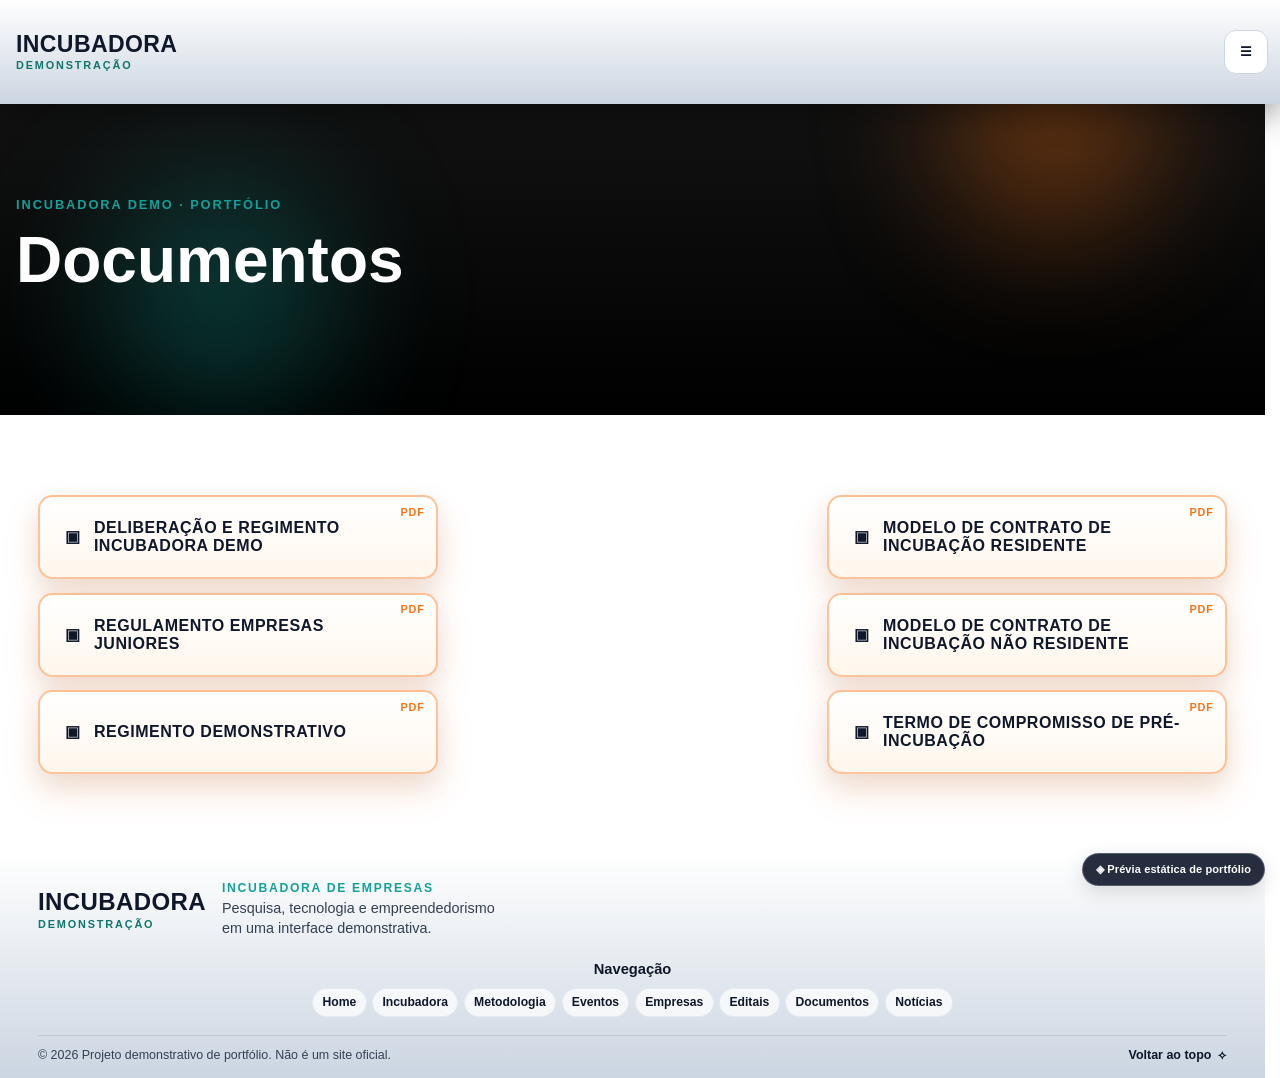
<file: documentos.html>
<!doctype html><html lang="pt-BR"><head><meta charset="utf-8"><meta name="viewport" content="width=device-width,initial-scale=1"><title>Documentos | Incubadora Demo — prévia de portfólio</title><meta name="description" content="Prévia estática baseada no código visual original do website Incubadora Demo. Não é o sistema institucional em produção."><link rel="stylesheet" href="referencia-original/user.css"><link rel="stylesheet" href="assets/portfolio.css"></head><body class="site"><div class="site-content">  <!--
    ============================================================
    Bloco 1: Modulo de Cabecalho (Menu)
    Dependencias visuais usadas pelo menu e pelo rodape:
    - Tailwind CDN para classes utilitarias existentes
    - Font Awesome para icones
    - Google Fonts para Inter e Space Grotesk
    ============================================================
  -->


  <style>
    .incubadora-demo-header,
    .incubadora-demo-header * {
      box-sizing: border-box;
    }

    .incubadora-demo-header {
      background: linear-gradient(to bottom, #ffffff 0%, #cbd5e1 100%) !important;
      box-shadow: 0 10px 30px rgba(0,0,0,0.4) !important;
      height: 6rem !important;
      display: flex !important;
      align-items: center !important;
      position: fixed !important;
      top: 0 !important;
      left: 0 !important;
      width: 100% !important;
      z-index: 999 !important;
      border-bottom: none !important;
      font-family: Inter, Arial, Helvetica, sans-serif !important;
    }

    .incubadora-demo-header > .incubadora-demo-nav-inner {
      max-width: 90rem !important;
      width: 100% !important;
      margin: 0 auto !important;
      padding: 0 clamp(1rem, 2vw, 2rem) !important;
      display: flex !important;
      align-items: center !important;
      justify-content: space-between !important;
      height: 100% !important;
      gap: clamp(1rem, 2vw, 2rem);
    }

    .incubadora-demo-nav-inner {
      max-width: none;
      width: 100%;
      margin: 0;
      padding: 0 1rem 0 0;
      display: flex;
      align-items: center;
      justify-content: flex-end;
      height: 100%;
    }

    .nav-logo-container {
    position: relative !important;
    background: linear-gradient(to bottom, #ffffff 0%, #cbd5e1 100%) !important;
    height: clamp(7.4rem, 8.5vw, 9.8rem);
    width: clamp(22rem, 31vw, 34rem);
    display: flex;
    align-items: center;
    padding: 0 clamp(1.5rem, 2.8vw, 3rem) 0 clamp(2rem, 4vw, 5rem);
    border-bottom-right-radius: 300px;
    z-index: 60;
    flex: 0 1 clamp(22rem, 31vw, 34rem);
    overflow: visible !important;
  }

  .nav-logo-container::before {
    content: "";
    position: absolute;
    top: 0;
    left: -100vw;
    width: 100vw;
    height: 100%;
    background: linear-gradient(to bottom, #ffffff 0%, #cbd5e1 100%) !important;
    z-index: -1;
  }

    .nav-logo-container img {
      height: clamp(11rem, 9vw, 11rem) !important;
      width: auto;
      margin-top: 0.8rem !important;
    }

    .nav-link {
      color: #000000 !important;
      font-weight: 500 !important;
      font-family: Inter, Arial, Helvetica, sans-serif !important;
      line-height: normal !important;
      text-decoration: none;
    }

    #fale-conosco {
      background-color: #f97316 !important;
      border-radius: 9999px !important;
      color: white !important;
      font-family: Inter, Arial, Helvetica, sans-serif !important;
      line-height: 1.2 !important;
      display: inline-flex !important;
      align-items: center !important;
      justify-content: center !important;
      box-sizing: border-box !important;
      text-decoration: none;
    }

    #desktop-menu {
      display: flex;
      align-items: center;
      font-family: Inter, Arial, Helvetica, sans-serif !important;
      line-height: normal !important;
      white-space: nowrap !important;
      min-width: 0;
      flex: 0 1 auto;
      gap: clamp(0.75rem, 1.15vw, 1.2rem) !important;
      padding-right: 0.25rem;
      transform: translateX(-0.75rem);
    }

    #desktop-menu .nav-link,
    #desktop-menu #fale-conosco,
    #desktop-menu img {
      flex: 0 0 auto !important;
    }

    #mobile-menu-btn {
      display: none;
      width: 2.75rem;
      height: 2.75rem;
      padding: 0 !important;
      margin: 0 !important;
      border: 1px solid #cbd5e1;
      border-radius: 0.75rem;
      background: #fff;
      color: #0f172a;
      align-items: center;
      justify-content: center;
      line-height: 1 !important;
      flex-shrink: 0;
      cursor: pointer;
    }

    #mobile-menu-btn i {
      display: block;
      width: 1.2rem;
      height: 1.2rem;
      line-height: 1.2rem !important;
      font-size: 1.2rem;
      text-align: center;
      margin: 0 !important;
    }
    @media (min-width: 1501px) and (max-width: 1600px) {
    .nav-logo-container img {
      transform: translateX(-2rem) !important;
      }
    }
    @media (max-width: 1500px) {
      body {
        padding-top: 6.5rem !important;
      }

      .incubadora-demo-header {
        height: 6.5rem !important;
        position: fixed !important;
        top: 0 !important;
        left: 0 !important;
        width: 100% !important;
        margin: 0 !important;
        z-index: 9999 !important;
      }

      .incubadora-demo-header > .incubadora-demo-nav-inner {
        justify-content: space-between !important;
        padding: 0 0.75rem 0 0 !important;
        max-width: none !important;
        gap: 0.75rem !important;
      }

      .incubadora-demo-nav-inner {
        flex-wrap: nowrap !important;
        width: 100% !important;
        height: 100% !important;
        display: flex !important;
        align-items: center !important;
        justify-content: space-between !important;
      }

      .nav-logo-container {
        display: flex !important;
        align-items: center !important;
        width: auto !important;
        height: 6.5rem !important;
        padding: 0 0.75rem 0 1rem !important;
        border-bottom-right-radius: 0 !important;
        position: relative !important;
        background: transparent !important;
        flex: 1 1 auto !important;
        min-width: 0 !important;
        max-width: calc(100% - 4rem) !important;
        overflow: visible !important;
      }

      .nav-logo-container::before {
        display: none !important;
      }

      .nav-logo-container img {
        display: block !important;
        visibility: visible !important;
        height: 5.8rem !important;
        max-height: none !important;
        max-width: min(15rem, calc(100vw - 5.5rem)) !important;
        margin-top: 0.45rem !important;
        object-fit: contain !important;
      }

      #mobile-menu-btn {
        display: inline-flex !important;
        align-items: center !important;
        justify-content: center !important;
        flex: 0 0 2.75rem !important;
        margin-left: auto !important;
        position: relative;
        z-index: 10001;
      }

      #desktop-menu {
        position: fixed !important;
        top: 6.5rem !important;
        left: 0 !important;
        right: 0 !important;
        width: 100% !important;
        background: #fff;
        border-top: 1px solid #e2e8f0;
        box-shadow: 0 14px 30px rgba(15, 23, 42, 0.14);
        flex-direction: column;
        align-items: stretch !important;
        gap: 0.2rem !important;
        padding: 0.85rem !important;
        transform: none !important;
        max-height: calc(100vh - 6.5rem);
        overflow-y: auto;
        z-index: 10000;
      }

      #desktop-menu:not(.open) {
        display: none !important;
      }

      #desktop-menu.open {
        display: flex !important;
        background: #fff !important;
        flex-direction: column !important;
        align-items: stretch !important;
        justify-content: flex-start !important;
      }

      #desktop-menu .nav-link,
      #desktop-menu #fale-conosco {
        display: block;
        width: 100%;
        text-align: center;
        padding: 0.75rem 1rem !important;
        border-radius: 0.75rem;
        font-size: 0.98rem;
      }

      #desktop-menu img {
        margin: 0.35rem auto 0.15rem;
        height: 2.4rem !important;
      }
    }

    @media (min-width: 768px) and (max-width: 1500px) {
      .nav-logo-container img {
        height: 6.3rem !important;
        max-width: min(17rem, calc(100vw - 5.5rem)) !important;
        margin-top: 0.25rem !important;
      }
    }

  </style>

  <nav class="incubadora-demo-header" aria-label="Navegação principal Incubadora Demo">
    <div class="incubadora-demo-nav-inner">
      <div class="nav-logo-container">
        <span class="portfolio-site-brand" aria-label="Incubadora Demo"><strong>INCUBADORA</strong><small>DEMONSTRAÇÃO</small></span>
      </div>

      <button id="mobile-menu-btn" type="button" aria-label="Abrir menu" aria-controls="desktop-menu" aria-expanded="false">
        <span aria-hidden="true" style="display:inline-block;font-style:normal;font-weight:bold">☰</span>
      </button>

      <div id="desktop-menu">
        <a class="nav-link" href="index.html" data-incubadora-demo-path="#">Home</a>
        <a class="nav-link" href="index.html#sobre" data-incubadora-demo-path="#sobre">Incubadora</a>
        <a class="nav-link" href="index.html#metodologia" data-incubadora-demo-path="#metodologia">Metodologia</a>
        <a class="nav-link" href="index.html#eventos" data-incubadora-demo-path="#eventos">Eventos</a>
        <a class="nav-link" href="empresas.html" data-incubadora-demo-path="#empresas">Empresas</a>
        <a class="nav-link" href="editais.html" data-incubadora-demo-path="#editais">Editais</a>
        <a class="nav-link" href="documentos.html" data-incubadora-demo-path="index.php/Documentos">Documentos</a>
        <a class="nav-link" href="noticias.html" data-incubadora-demo-path="index.php/Noticias">Notícias</a>
        <a href="index.html#contato" data-incubadora-demo-path="#contato" id="fale-conosco" style="padding: 0.6rem 1.5rem; font-weight: 600; text-transform: uppercase; font-size: 0.9rem;">Fale Conosco</a>
        
      </div>
    </div>
  </nav>

  

<div id="content"><style>
    * { box-sizing: border-box; }

    .incubadora-demo-page-content {
      width: 100%;
      max-width: 100%;
      overflow-x: hidden;
      background: #f8fafc;
      font-family: Inter, Arial, Helvetica, sans-serif;
      color: #0f172a;
    }

    /* ===== Hero ===== */
    .news-hero {
      position: relative;
      overflow: hidden;
      background: linear-gradient(to bottom, #181818 0%, #000000 100%);
      padding: 11.5rem 1rem 6.5rem;
      color: #fff;
    }
    .news-hero::before,
    .news-hero::after {
      content: "";
      position: absolute;
      border-radius: 50%;
      filter: blur(65px);
      pointer-events: none;
    }
    .news-hero::before {
      width: 220px;
      height: 220px;
      background: rgba(249, 115, 22, 0.35);
      top: 1rem;
      right: 8%;
    }
    .news-hero::after {
      width: 240px;
      height: 240px;
      background: rgba(18, 161, 154, 0.3);
      bottom: 0;
      left: 8%;
    }

    .hero-content { max-width: 80rem; margin: 0 auto; position: relative; z-index: 2; }
    .hero-kicker { color: #12a19a; font-size: 0.8rem; letter-spacing: .15em; text-transform: uppercase; font-weight: 700; }
    .hero-title { font-family: "Space Grotesk", Inter, sans-serif; font-size: clamp(2.4rem, 6vw, 4rem); line-height: 1.1; margin: .5rem 0 1rem; }
    .hero-subtitle { color: #cbd5e1; max-width: 46rem; font-size: 1.08rem; line-height: 1.7; }
    /* Editais: etapas centralizadas e ações abaixo */
    .editais-layout {
      display: flex;
      flex-direction: column;
      align-items: center;
      width: 100%;
      box-sizing: border-box;
    }
    .editais-steps {
      display: grid;
      grid-template-columns: repeat(5, minmax(0, 1fr));
      gap: 1.5rem;
      align-items: start;
      width: min(100%, 68rem);
      min-width: 0;
      margin: 0 auto;
    }
    .editais-step { text-align: center; min-width: 0; }
    .editais-step--offset { padding-left: 0; }
    .editais-icon {
      width: 5rem;
      height: 5rem;
      border: 1px solid #e2e8f0;
      border-radius: 9999px;
      display: flex;
      align-items: center;
      justify-content: center;
      margin: 0 auto 1.5rem auto;
      position: relative;
    }
    .editais-connector {
      position: absolute;
      height: 2px;
      background: #e2e8f0;
      width: 4rem;
      right: -4.5rem;
      top: 50%;
      transform: translateY(-50%);
    }
    .editais-actions {
      display: flex;
      align-items: stretch;
      justify-content: center;
      gap: 1rem;
      flex-wrap: wrap;
      margin-top: 0;
      width: 100%;
    }
    .editais-button,
    .anexo-card {
      min-height: 3.2rem;
      display: inline-flex;
      align-items: center;
      justify-content: center;
      text-decoration: none;
      font-weight: 800;
      transition: transform 0.2s ease, box-shadow 0.2s ease, background 0.2s ease, color 0.2s ease;
    }
    .editais-button {
      padding: 0.9rem 2.2rem;
      background: #f97316;
      color: #ffffff;
      border-radius: 9999px;
      box-shadow: 0 12px 24px rgba(249, 115, 22, 0.2);
    }
    .editais-button:hover,
    .anexo-card:hover {
      transform: translateY(-2px);
    }
    .anexo-card {
      min-width: 16rem;
      min-height: 5.25rem;
      padding: 1.15rem 1.55rem;
      border: 2px solid rgba(249, 115, 22, 0.42);
      border-radius: 0.9rem;
      background: linear-gradient(180deg, #ffffff 0%, #fff7ed 100%);
      color: #0f172a;
      box-shadow: 0 18px 36px rgba(249, 115, 22, 0.16), 0 10px 24px rgba(15, 23, 42, 0.08);
      gap: 0.85rem;
      font-size: 1.12rem;
      letter-spacing: 0.03em;
      position: relative;
      overflow: hidden;
    }
    .anexo-card::after {
      content: "PDF";
      position: absolute;
      top: 0.55rem;
      right: 0.7rem;
      color: #f97316;
      font-size: 0.68rem;
      font-weight: 900;
      letter-spacing: 0.08em;
    }
    .anexo-card i {
      width: 2.65rem;
      height: 2.65rem;
      border-radius: 9999px;
      background: #f97316;
      color: #ffffff;
      display: inline-flex;
      align-items: center;
      justify-content: center;
      font-size: 1.18rem;
      flex-shrink: 0;
    }
    .anexo-card span {
      font-size: 1.2rem;
      font-weight: 900;
    }
    .anexo-card:hover {
      border-color: #f97316;
      color: #f97316;
      box-shadow: 0 22px 42px rgba(249, 115, 22, 0.24), 0 14px 28px rgba(15, 23, 42, 0.12);
    }

    /* ===== documentos ===== */
    .news-section { padding: 0; background: #ffffff; }
    .news-wrap { width: 100%; margin: 0; }
    .documentos-grid {
      display: grid;
      grid-template-columns: repeat(2, minmax(18rem, 1fr));
      gap: clamp(2rem, 8vw, 8rem);
      width: min(100%, 76rem);
      margin: 0 auto;
      align-items: start;
    }
    .documentos-group {
      min-width: 0;
    }
    .documentos-group:nth-child(2) {
      justify-self: end;
    }
    .documentos-title {
      font-family: "Space Grotesk", Inter, sans-serif;
      font-size: clamp(1.7rem, 3vw, 2.35rem);
      line-height: 1;
      font-weight: 900;
      letter-spacing: 0.02em;
      text-transform: uppercase;
      color: #0f172a;
      margin: 0 0 1rem 0;
    }
    .documentos-list {
      display: flex;
      flex-direction: column;
      gap: 0.85rem;
      width: min(100%, 25rem);
    }
    .documentos-list .anexo-card {
      width: 100%;
      max-width: 25rem;
      min-width: 0;
      justify-content: flex-start;
      text-align: left;
    }
    .documentos-list .anexo-card span {
      font-size: clamp(0.92rem, 1.25vw, 1.08rem);
      line-height: 1.12;
    }
@media (max-width: 767px) {


      /* ===== #editais mobile: mantém desktop intacto e corrige somente celular ===== */
      #editais {
        overflow-x: hidden !important;
      }

      #editais > div {
        width: 100% !important;
        padding: 0 1rem !important;
      }

      #editais > div > div {
        grid-template-columns: 1fr !important;
        gap: 1.5rem !important;
      }

      /* Bloco de introdução */
      #editais > div > div > div:first-child {
        margin-bottom: 0 !important;
      }

      #editais > div > div > div:first-child h2 {
        font-size: clamp(2rem, 9vw, 2.4rem) !important;
        line-height: 1.08 !important;
        margin: 0 0 1rem 0 !important;
      }

      #editais > div > div > div:first-child p {
        max-width: 100% !important;
        font-size: 1rem !important;
        line-height: 1.65 !important;
        margin: 0 0 1.25rem 0 !important;
        word-break: normal !important;
        overflow-wrap: normal !important;
      }

      #editais > div > div > div:first-child a {
        display: inline-block !important;
        font-size: 0.95rem !important;
        padding: 0.85rem 1.5rem !important;
      }

      /* Lista de etapas em cards verticais */
      #editais .editais-steps {
        grid-template-columns: 1fr !important;
        gap: 0.9rem !important;
      }

      #editais .editais-step {
        width: 100% !important;
        max-width: 100% !important;
        min-width: 0 !important;
        padding: 0.95rem !important;
        border: 1px solid #e2e8f0;
        border-radius: 0.95rem;
        background: #f8fafc;
        text-align: left !important;
        overflow: hidden;
      }

      #editais .editais-step * {
        max-width: 100% !important;
      }

      /* remove conectores desktop e recuos manuais no mobile */
      #editais .editais-connector { display: none !important; }

      #editais .editais-actions {
        flex-direction: column !important;
        align-items: stretch !important;
        gap: 0.75rem !important;
        margin-top: 1.25rem !important;
      }

      #editais .editais-button,
      #editais .anexo-card {
        width: 100% !important;
        min-height: 3rem !important;
        box-sizing: border-box !important;
      }
      #editais .documentos-grid {
        grid-template-columns: 1fr !important;
        gap: 2rem !important;
      }

      #editais .documentos-group,
      #editais .documentos-group:nth-child(2),
      #editais .documentos-list {
        width: 100% !important;
        justify-self: stretch !important;
      }

      #editais .documentos-title {
        font-size: clamp(1.6rem, 9vw, 2.1rem) !important;
        text-align: center !important;
      }

      #editais .documentos-list .anexo-card {
        display: inline-flex !important;
        align-items: center !important;
        justify-content: flex-start !important;
        text-align: left !important;
      }

      #editais .documentos-list .anexo-card span {
        font-size: 0.92rem !important;
        line-height: 1.15 !important;
      }
      #editais .editais-step--offset { padding-left: 0.95rem !important; }

      #editais .editais-icon {
        width: 3rem !important;
        height: 3rem !important;
        margin: 0 0 0.6rem 0 !important;
      }
.hero-subtitle { font-size: 1rem; }
      .news-hero { padding: 8.2rem 1rem 3.75rem; }
      .news-section { padding-top: 4rem; }
}
  </style>

<div class="incubadora-demo-page-content" id="topo-noticias">
<header class="news-hero">
      <div class="hero-content">
        <p class="hero-kicker">Incubadora Demo · Portfólio</p>
        <h1 class="hero-title">Documentos</h1>
      </div>
    </header>

    <main class="news-section" aria-label="Área principal de Documentos">
      <div class="news-wrap">
<!-- ============================================================
     SEÇÃO: DOCUMENTOS
     Área reservada para anexos e documentos.
     ============================================================ -->
<section id="editais" class="scroll-bottom" style="background:#ffffff; padding:5rem 0; color:#0f172a; overflow:hidden;">
  <div style="max-width:none; width:94%; margin:0 auto; padding:0; box-sizing:border-box;">
    <div class="editais-layout">
      <div class="documentos-grid">
        <div class="documentos-group">
          <div class="documentos-list">
            <a class="anexo-card" href="#" data-local-info="1" target="_blank" rel="noopener" aria-label="Abrir PDF Deliberação e Regimento Incubadora Demo">
              <span aria-hidden="true" style="display:inline-block;font-style:normal;font-weight:bold">▣</span>
              <span>DELIBERAÇÃO E REGIMENTO INCUBADORA DEMO</span>
            </a>
            <a class="anexo-card" href="#" data-local-info="1" target="_blank" rel="noopener" aria-label="Abrir PDF Regulamento Empresas Juniores">
              <span aria-hidden="true" style="display:inline-block;font-style:normal;font-weight:bold">▣</span>
              <span>REGULAMENTO EMPRESAS JUNIORES</span>
            </a>
            <a class="anexo-card" href="#" data-local-info="1" target="_blank" rel="noopener" aria-label="Abrir PDF Regimento instituição fictícia">
              <span aria-hidden="true" style="display:inline-block;font-style:normal;font-weight:bold">▣</span>
              <span>REGIMENTO DEMONSTRATIVO</span>
            </a>
          </div>
        </div>

        <div class="documentos-group">
          <div class="documentos-list">
            <a class="anexo-card" href="#" data-local-info="1" target="_blank" rel="noopener" aria-label="Abrir PDF Modelo de Contrato de Incubação Residente">
              <span aria-hidden="true" style="display:inline-block;font-style:normal;font-weight:bold">▣</span>
              <span>MODELO DE CONTRATO DE INCUBAÇÃO RESIDENTE</span>
            </a>
            <a class="anexo-card" href="#" data-local-info="1" target="_blank" rel="noopener" aria-label="Abrir PDF Modelo de Contrato de Incubação Não Residente">
              <span aria-hidden="true" style="display:inline-block;font-style:normal;font-weight:bold">▣</span>
              <span>MODELO DE CONTRATO DE INCUBAÇÃO NÃO RESIDENTE</span>
            </a>
            <a class="anexo-card" href="#" data-local-info="1" target="_blank" rel="noopener" aria-label="Abrir PDF Termo de Compromisso de Pré-incubação">
              <span aria-hidden="true" style="display:inline-block;font-style:normal;font-weight:bold">▣</span>
              <span>TERMO DE COMPROMISSO DE PRÉ-INCUBAÇÃO</span>
            </a>
          </div>
        </div>
      </div>
    </div>
  </div>
</section>
      </div>
    </main>
</div>
</div><!--
  ============================================================
  Bloco 2: Modulo de Rodape
  ============================================================
-->
 <style>
  html,
  body {
    min-height: 100% !important;
  }

  body.incubadora-demo-sticky-body {
    min-height: 100vh !important;
    display: flex !important;
    flex-direction: column !important;
  }

  @supports (min-height: 100dvh) {
    body.incubadora-demo-sticky-body {
      min-height: 100dvh !important;
    }
  }

  body.incubadora-demo-sticky-body > footer.incubadora-demo-footer {
    width: 100% !important;
    margin-top: auto !important;
    flex: 0 0 auto !important;
  }

  footer.incubadora-demo-footer,
  footer.incubadora-demo-footer * {
    box-sizing: border-box;
  }

  footer.incubadora-demo-footer {
    margin: 0 !important;
    margin-bottom: 0 !important;
    padding-bottom: 0 !important;
    border: 0 !important;
    outline: 0 !important;
    box-shadow: none !important;
    display: block !important;
    font-family: Inter, Arial, Helvetica, sans-serif !important;
  }

  footer.incubadora-demo-footer [style*="grid-template-columns:minmax(0, 0.9fr) minmax(0, 1.35fr) minmax(0, 0.85fr)"] {
    grid-template-columns: minmax(13rem, 0.75fr) minmax(37rem, 1.9fr) minmax(9rem, 0.65fr) !important;
    column-gap: 1.2rem !important;
  }

  footer.incubadora-demo-footer [style*="flex-wrap:nowrap"] {
    flex-wrap: nowrap !important;
    white-space: nowrap !important;
    gap: 0.22rem !important;
  }

  footer.incubadora-demo-footer [style*="flex-wrap:nowrap"] a {
    flex: 0 0 auto;
    padding-left: 0.42rem !important;
    padding-right: 0.42rem !important;
  }

  @media (max-width: 1500px) {
    footer.incubadora-demo-footer [style*="grid-template-columns:minmax(0, 0.9fr) minmax(0, 1.35fr) minmax(0, 0.85fr)"] {
      display: grid !important;
      grid-template-columns: minmax(0, 1fr) minmax(0, 1fr) !important;
      gap: 1.4rem !important;
      align-items: center !important;
    }

    footer.incubadora-demo-footer [style*="grid-template-columns:minmax(0, 0.9fr) minmax(0, 1.35fr) minmax(0, 0.85fr)"] > div:nth-child(2) {
      grid-column: 1 / -1;
      grid-row: 2;
    }

    footer.incubadora-demo-footer [style*="justify-content:flex-end"] {
      justify-content: flex-end !important;
    }

    footer.incubadora-demo-footer [style*="flex-wrap:nowrap"] {
      flex-wrap: wrap !important;
      white-space: normal !important;
      gap: 0.35rem !important;
    }

    footer.incubadora-demo-footer [style*="flex-wrap:nowrap"] a {
      padding-left: 0.58rem !important;
      padding-right: 0.58rem !important;
    }
  }

  @media (max-width: 767px) {
    footer.incubadora-demo-footer [style*="grid-template-columns:minmax(0, 0.9fr) minmax(0, 1.35fr) minmax(0, 0.85fr)"] {
      display: grid !important;
      grid-template-columns: 1fr !important;
      gap: 1.2rem !important;
    }

    footer.incubadora-demo-footer [style*="grid-template-columns:minmax(0, 0.9fr) minmax(0, 1.35fr) minmax(0, 0.85fr)"] > div:nth-child(2) {
      grid-column: auto;
      grid-row: auto;
    }

    footer.incubadora-demo-footer [style*="justify-content:flex-end"],
    footer.incubadora-demo-footer [style*="text-align:center"] {
      justify-content: center !important;
      text-align: center !important;
    }
  }
</style>

<footer class="incubadora-demo-footer" aria-label="Rodapé Incubadora Demo" style="background: linear-gradient(to bottom, #ffffff 0%, #cbd5e1 100%); border-top: none !important; position: relative; overflow: hidden;">
  <div style="max-width:88rem; width:94%; margin:0 auto; padding:1.7rem 0 0.95rem 0; position:relative; z-index:2;">
    <div style="display:grid; grid-template-columns:minmax(0, 0.9fr) minmax(0, 1.35fr) minmax(0, 0.85fr); gap:1.8rem; align-items:center;">
      <div style="display:flex; align-items:center; gap:1rem; min-width:0;">
        <span class="portfolio-site-brand" aria-label="Incubadora Demo"><strong>INCUBADORA</strong><small>DEMONSTRAÇÃO</small></span>
        <div style="min-width:0;">
          <p style="font-size:0.76rem; font-weight:800; color:#12a19a; letter-spacing:0.14em; text-transform:uppercase; margin:0 0 0.25rem 0;">Incubadora de Empresas</p>
          <p style="font-size:0.9rem; color:#334155; line-height:1.35; margin:0; max-width:18rem;">Pesquisa, tecnologia e empreendedorismo em uma interface demonstrativa.</p>
        </div>
      </div>

      <div style="text-align:center; min-width:0;">
        <h4 style="font-family:'Space Grotesk', sans-serif; font-size:0.92rem; font-weight:800; color:#0f172a; margin:0 0 0.7rem 0;">Navegação</h4>
        <div style="display:flex; align-items:center; justify-content:center; gap:0.35rem; flex-wrap:nowrap; white-space:nowrap; width:100%;">
          <a href="index.html" data-incubadora-demo-path="#" style="padding:0.40rem 0.58rem; border-radius:9999px; color:#0f172a; background:rgba(255,255,255,0.72); border:1px solid rgba(226,232,240,0.85); text-decoration:none; font-size:0.76rem; font-weight:700; transition:all 0.2s ease;" onmouseover="this.style.background='#f97316'; this.style.color='#ffffff'; this.style.borderColor='#f97316';" onmouseout="this.style.background='rgba(255,255,255,0.72)'; this.style.color='#0f172a'; this.style.borderColor='rgba(226,232,240,0.85)';">Home</a>
          <a href="index.html#sobre" data-incubadora-demo-path="#sobre" style="padding:0.40rem 0.58rem; border-radius:9999px; color:#0f172a; background:rgba(255,255,255,0.72); border:1px solid rgba(226,232,240,0.85); text-decoration:none; font-size:0.76rem; font-weight:700; transition:all 0.2s ease;" onmouseover="this.style.background='#12a19a'; this.style.color='#ffffff'; this.style.borderColor='#12a19a';" onmouseout="this.style.background='rgba(255,255,255,0.72)'; this.style.color='#0f172a'; this.style.borderColor='rgba(226,232,240,0.85)';">Incubadora</a>
          <a href="index.html#metodologia" data-incubadora-demo-path="#metodologia" style="padding:0.40rem 0.58rem; border-radius:9999px; color:#0f172a; background:rgba(255,255,255,0.72); border:1px solid rgba(226,232,240,0.85); text-decoration:none; font-size:0.76rem; font-weight:700; transition:all 0.2s ease;" onmouseover="this.style.background='#f97316'; this.style.color='#ffffff'; this.style.borderColor='#f97316';" onmouseout="this.style.background='rgba(255,255,255,0.72)'; this.style.color='#0f172a'; this.style.borderColor='rgba(226,232,240,0.85)';">Metodologia</a>
          <a href="index.html#eventos" data-incubadora-demo-path="#eventos" style="padding:0.40rem 0.58rem; border-radius:9999px; color:#0f172a; background:rgba(255,255,255,0.72); border:1px solid rgba(226,232,240,0.85); text-decoration:none; font-size:0.76rem; font-weight:700; transition:all 0.2s ease;" onmouseover="this.style.background='#12a19a'; this.style.color='#ffffff'; this.style.borderColor='#12a19a';" onmouseout="this.style.background='rgba(255,255,255,0.72)'; this.style.color='#0f172a'; this.style.borderColor='rgba(226,232,240,0.85)';">Eventos</a>
          <a href="empresas.html" data-incubadora-demo-path="#empresas" style="padding:0.40rem 0.58rem; border-radius:9999px; color:#0f172a; background:rgba(255,255,255,0.72); border:1px solid rgba(226,232,240,0.85); text-decoration:none; font-size:0.76rem; font-weight:700; transition:all 0.2s ease;" onmouseover="this.style.background='#f97316'; this.style.color='#ffffff'; this.style.borderColor='#f97316';" onmouseout="this.style.background='rgba(255,255,255,0.72)'; this.style.color='#0f172a'; this.style.borderColor='rgba(226,232,240,0.85)';">Empresas</a>
          <a href="editais.html" data-incubadora-demo-path="#editais" style="padding:0.40rem 0.58rem; border-radius:9999px; color:#0f172a; background:rgba(255,255,255,0.72); border:1px solid rgba(226,232,240,0.85); text-decoration:none; font-size:0.76rem; font-weight:700; transition:all 0.2s ease;" onmouseover="this.style.background='#12a19a'; this.style.color='#ffffff'; this.style.borderColor='#12a19a';" onmouseout="this.style.background='rgba(255,255,255,0.72)'; this.style.color='#0f172a'; this.style.borderColor='rgba(226,232,240,0.85)';">Editais</a>
          <a href="documentos.html" data-incubadora-demo-path="index.php/Documentos" style="padding:0.40rem 0.58rem; border-radius:9999px; color:#0f172a; background:rgba(255,255,255,0.72); border:1px solid rgba(226,232,240,0.85); text-decoration:none; font-size:0.76rem; font-weight:700; transition:all 0.2s ease;" onmouseover="this.style.background='#f97316'; this.style.color='#ffffff'; this.style.borderColor='#f97316';" onmouseout="this.style.background='rgba(255,255,255,0.72)'; this.style.color='#0f172a'; this.style.borderColor='rgba(226,232,240,0.85)';">Documentos</a>
          <a href="noticias.html" data-incubadora-demo-path="index.php/Noticias" style="padding:0.40rem 0.58rem; border-radius:9999px; color:#0f172a; background:rgba(255,255,255,0.72); border:1px solid rgba(226,232,240,0.85); text-decoration:none; font-size:0.76rem; font-weight:700; transition:all 0.2s ease;" onmouseover="this.style.background='#f97316'; this.style.color='#ffffff'; this.style.borderColor='#f97316';" onmouseout="this.style.background='rgba(255,255,255,0.72)'; this.style.color='#0f172a'; this.style.borderColor='rgba(226,232,240,0.85)';">Notícias</a>
        </div>
      </div>

      <div style="display:flex; align-items:center; justify-content:flex-end; gap:1.15rem; min-width:0;">
        
        <div style="display:grid; grid-template-columns:repeat(2, 2.1rem); gap:0.5rem;">
          
          
          
          
        </div>
      </div>
    </div>

    <div style="height:1px; background:rgba(15,23,42,0.10); margin:1.15rem 0 0.75rem 0;"></div>

    <div style="display:flex; justify-content:space-between; align-items:center; gap:1rem; flex-wrap:wrap;">
      <p style="font-size:0.78rem; color:#334155; margin:0;">© 2026 Projeto demonstrativo de portfólio. Não é um site oficial.</p>
      <a href="#" onclick="window.scrollTo({ top: 0, behavior: 'smooth' }); return false;" style="font-size:0.78rem; color:#0f172a; text-decoration:none; font-weight:800; display:inline-flex; align-items:center; gap:0.35rem;" onmouseover="this.style.color='#f97316';" onmouseout="this.style.color='#0f172a';">
        Voltar ao topo <span aria-hidden="true" style="display:inline-block;font-style:normal;font-weight:bold">✧</span>
      </a>
    </div>
  </div>
</footer>



<!-- Links internos portáveis: usa automaticamente a raiz informada pelo Joomla. -->


</div><a class="portfolio-preview-label" href="README.md" title="Esta prévia não inclui o Joomla, o backend nem o banco de dados">◈ Prévia estática de portfólio</a><script src="assets/portfolio.js"></script></body></html>
</file>
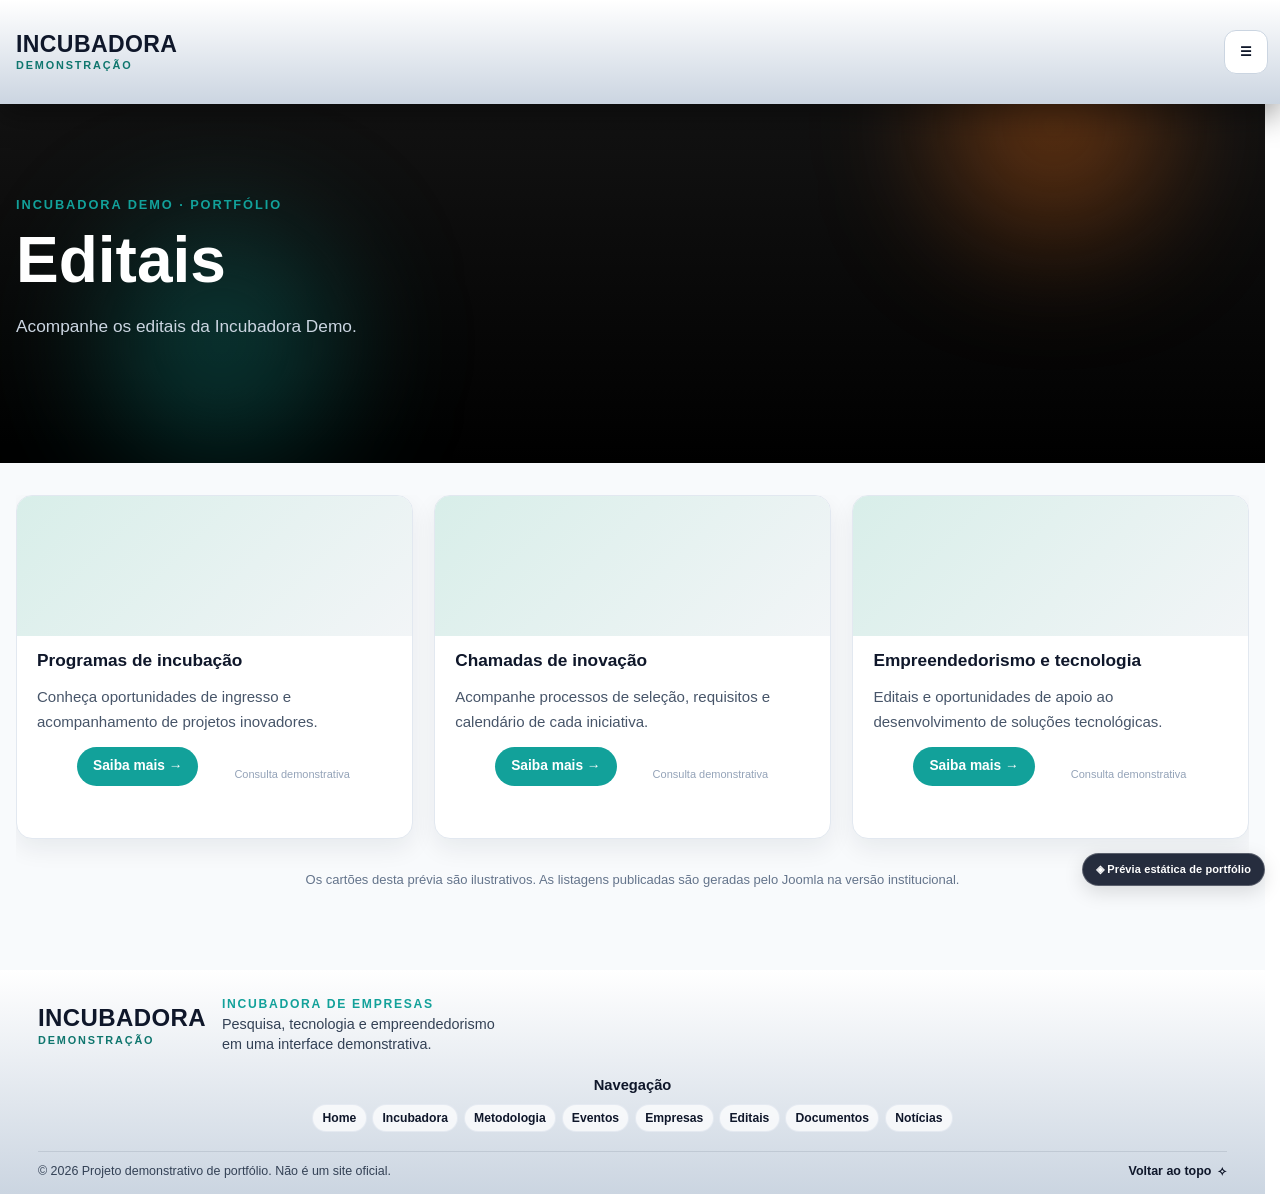
<file: editais.html>
<!doctype html><html lang="pt-BR"><head><meta charset="utf-8"><meta name="viewport" content="width=device-width,initial-scale=1"><title>Editais | Incubadora Demo — prévia de portfólio</title><meta name="description" content="Prévia estática baseada no código visual original do website Incubadora Demo. Não é o sistema institucional em produção."><link rel="stylesheet" href="referencia-original/user.css"><link rel="stylesheet" href="assets/portfolio.css"></head><body class="site"><div class="site-content">  <!--
    ============================================================
    Bloco 1: Modulo de Cabecalho (Menu)
    Dependencias visuais usadas pelo menu e pelo rodape:
    - Tailwind CDN para classes utilitarias existentes
    - Font Awesome para icones
    - Google Fonts para Inter e Space Grotesk
    ============================================================
  -->


  <style>
    .incubadora-demo-header,
    .incubadora-demo-header * {
      box-sizing: border-box;
    }

    .incubadora-demo-header {
      background: linear-gradient(to bottom, #ffffff 0%, #cbd5e1 100%) !important;
      box-shadow: 0 10px 30px rgba(0,0,0,0.4) !important;
      height: 6rem !important;
      display: flex !important;
      align-items: center !important;
      position: fixed !important;
      top: 0 !important;
      left: 0 !important;
      width: 100% !important;
      z-index: 999 !important;
      border-bottom: none !important;
      font-family: Inter, Arial, Helvetica, sans-serif !important;
    }

    .incubadora-demo-header > .incubadora-demo-nav-inner {
      max-width: 90rem !important;
      width: 100% !important;
      margin: 0 auto !important;
      padding: 0 clamp(1rem, 2vw, 2rem) !important;
      display: flex !important;
      align-items: center !important;
      justify-content: space-between !important;
      height: 100% !important;
      gap: clamp(1rem, 2vw, 2rem);
    }

    .incubadora-demo-nav-inner {
      max-width: none;
      width: 100%;
      margin: 0;
      padding: 0 1rem 0 0;
      display: flex;
      align-items: center;
      justify-content: flex-end;
      height: 100%;
    }

    .nav-logo-container {
    position: relative !important;
    background: linear-gradient(to bottom, #ffffff 0%, #cbd5e1 100%) !important;
    height: clamp(7.4rem, 8.5vw, 9.8rem);
    width: clamp(22rem, 31vw, 34rem);
    display: flex;
    align-items: center;
    padding: 0 clamp(1.5rem, 2.8vw, 3rem) 0 clamp(2rem, 4vw, 5rem);
    border-bottom-right-radius: 300px;
    z-index: 60;
    flex: 0 1 clamp(22rem, 31vw, 34rem);
    overflow: visible !important;
  }

  .nav-logo-container::before {
    content: "";
    position: absolute;
    top: 0;
    left: -100vw;
    width: 100vw;
    height: 100%;
    background: linear-gradient(to bottom, #ffffff 0%, #cbd5e1 100%) !important;
    z-index: -1;
  }

    .nav-logo-container img {
      height: clamp(11rem, 9vw, 11rem) !important;
      width: auto;
      margin-top: 0.8rem !important;
    }

    .nav-link {
      color: #000000 !important;
      font-weight: 500 !important;
      font-family: Inter, Arial, Helvetica, sans-serif !important;
      line-height: normal !important;
      text-decoration: none;
    }

    #fale-conosco {
      background-color: #f97316 !important;
      border-radius: 9999px !important;
      color: white !important;
      font-family: Inter, Arial, Helvetica, sans-serif !important;
      line-height: 1.2 !important;
      display: inline-flex !important;
      align-items: center !important;
      justify-content: center !important;
      box-sizing: border-box !important;
      text-decoration: none;
    }

    #desktop-menu {
      display: flex;
      align-items: center;
      font-family: Inter, Arial, Helvetica, sans-serif !important;
      line-height: normal !important;
      white-space: nowrap !important;
      min-width: 0;
      flex: 0 1 auto;
      gap: clamp(0.75rem, 1.15vw, 1.2rem) !important;
      padding-right: 0.25rem;
      transform: translateX(-0.75rem);
    }

    #desktop-menu .nav-link,
    #desktop-menu #fale-conosco,
    #desktop-menu img {
      flex: 0 0 auto !important;
    }

    #mobile-menu-btn {
      display: none;
      width: 2.75rem;
      height: 2.75rem;
      padding: 0 !important;
      margin: 0 !important;
      border: 1px solid #cbd5e1;
      border-radius: 0.75rem;
      background: #fff;
      color: #0f172a;
      align-items: center;
      justify-content: center;
      line-height: 1 !important;
      flex-shrink: 0;
      cursor: pointer;
    }

    #mobile-menu-btn i {
      display: block;
      width: 1.2rem;
      height: 1.2rem;
      line-height: 1.2rem !important;
      font-size: 1.2rem;
      text-align: center;
      margin: 0 !important;
    }
    @media (min-width: 1501px) and (max-width: 1600px) {
    .nav-logo-container img {
      transform: translateX(-2rem) !important;
      }
    }
    @media (max-width: 1500px) {
      body {
        padding-top: 6.5rem !important;
      }

      .incubadora-demo-header {
        height: 6.5rem !important;
        position: fixed !important;
        top: 0 !important;
        left: 0 !important;
        width: 100% !important;
        margin: 0 !important;
        z-index: 9999 !important;
      }

      .incubadora-demo-header > .incubadora-demo-nav-inner {
        justify-content: space-between !important;
        padding: 0 0.75rem 0 0 !important;
        max-width: none !important;
        gap: 0.75rem !important;
      }

      .incubadora-demo-nav-inner {
        flex-wrap: nowrap !important;
        width: 100% !important;
        height: 100% !important;
        display: flex !important;
        align-items: center !important;
        justify-content: space-between !important;
      }

      .nav-logo-container {
        display: flex !important;
        align-items: center !important;
        width: auto !important;
        height: 6.5rem !important;
        padding: 0 0.75rem 0 1rem !important;
        border-bottom-right-radius: 0 !important;
        position: relative !important;
        background: transparent !important;
        flex: 1 1 auto !important;
        min-width: 0 !important;
        max-width: calc(100% - 4rem) !important;
        overflow: visible !important;
      }

      .nav-logo-container::before {
        display: none !important;
      }

      .nav-logo-container img {
        display: block !important;
        visibility: visible !important;
        height: 5.8rem !important;
        max-height: none !important;
        max-width: min(15rem, calc(100vw - 5.5rem)) !important;
        margin-top: 0.45rem !important;
        object-fit: contain !important;
      }

      #mobile-menu-btn {
        display: inline-flex !important;
        align-items: center !important;
        justify-content: center !important;
        flex: 0 0 2.75rem !important;
        margin-left: auto !important;
        position: relative;
        z-index: 10001;
      }

      #desktop-menu {
        position: fixed !important;
        top: 6.5rem !important;
        left: 0 !important;
        right: 0 !important;
        width: 100% !important;
        background: #fff;
        border-top: 1px solid #e2e8f0;
        box-shadow: 0 14px 30px rgba(15, 23, 42, 0.14);
        flex-direction: column;
        align-items: stretch !important;
        gap: 0.2rem !important;
        padding: 0.85rem !important;
        transform: none !important;
        max-height: calc(100vh - 6.5rem);
        overflow-y: auto;
        z-index: 10000;
      }

      #desktop-menu:not(.open) {
        display: none !important;
      }

      #desktop-menu.open {
        display: flex !important;
        background: #fff !important;
        flex-direction: column !important;
        align-items: stretch !important;
        justify-content: flex-start !important;
      }

      #desktop-menu .nav-link,
      #desktop-menu #fale-conosco {
        display: block;
        width: 100%;
        text-align: center;
        padding: 0.75rem 1rem !important;
        border-radius: 0.75rem;
        font-size: 0.98rem;
      }

      #desktop-menu img {
        margin: 0.35rem auto 0.15rem;
        height: 2.4rem !important;
      }
    }

    @media (min-width: 768px) and (max-width: 1500px) {
      .nav-logo-container img {
        height: 6.3rem !important;
        max-width: min(17rem, calc(100vw - 5.5rem)) !important;
        margin-top: 0.25rem !important;
      }
    }

  </style>

  <nav class="incubadora-demo-header" aria-label="Navegação principal Incubadora Demo">
    <div class="incubadora-demo-nav-inner">
      <div class="nav-logo-container">
        <span class="portfolio-site-brand" aria-label="Incubadora Demo"><strong>INCUBADORA</strong><small>DEMONSTRAÇÃO</small></span>
      </div>

      <button id="mobile-menu-btn" type="button" aria-label="Abrir menu" aria-controls="desktop-menu" aria-expanded="false">
        <span aria-hidden="true" style="display:inline-block;font-style:normal;font-weight:bold">☰</span>
      </button>

      <div id="desktop-menu">
        <a class="nav-link" href="index.html" data-incubadora-demo-path="#">Home</a>
        <a class="nav-link" href="index.html#sobre" data-incubadora-demo-path="#sobre">Incubadora</a>
        <a class="nav-link" href="index.html#metodologia" data-incubadora-demo-path="#metodologia">Metodologia</a>
        <a class="nav-link" href="index.html#eventos" data-incubadora-demo-path="#eventos">Eventos</a>
        <a class="nav-link" href="empresas.html" data-incubadora-demo-path="#empresas">Empresas</a>
        <a class="nav-link" href="editais.html" data-incubadora-demo-path="#editais">Editais</a>
        <a class="nav-link" href="documentos.html" data-incubadora-demo-path="index.php/Documentos">Documentos</a>
        <a class="nav-link" href="noticias.html" data-incubadora-demo-path="index.php/Noticias">Notícias</a>
        <a href="index.html#contato" data-incubadora-demo-path="#contato" id="fale-conosco" style="padding: 0.6rem 1.5rem; font-weight: 600; text-transform: uppercase; font-size: 0.9rem;">Fale Conosco</a>
        
      </div>
    </div>
  </nav>

  

<div id="content"><style>
    * { box-sizing: border-box; }

    .incubadora-demo-page-content {
      width: 100%;
      max-width: 100%;
      overflow-x: hidden;
      background: #f8fafc;
      font-family: Inter, Arial, Helvetica, sans-serif;
      color: #0f172a;
    }

    /* ===== Hero ===== */
    .news-hero {
      position: relative;
      overflow: hidden;
      background: linear-gradient(to bottom, #181818 0%, #000000 100%);
      padding: 11.5rem 1rem 6.5rem;
      color: #fff;
    }
    .news-hero::before,
    .news-hero::after {
      content: "";
      position: absolute;
      border-radius: 50%;
      filter: blur(65px);
      pointer-events: none;
    }
    .news-hero::before {
      width: 220px;
      height: 220px;
      background: rgba(249, 115, 22, 0.35);
      top: 1rem;
      right: 8%;
    }
    .news-hero::after {
      width: 240px;
      height: 240px;
      background: rgba(18, 161, 154, 0.3);
      bottom: 0;
      left: 8%;
    }

    .hero-content { max-width: 80rem; margin: 0 auto; position: relative; z-index: 2; }
    .hero-kicker { color: #12a19a; font-size: 0.8rem; letter-spacing: .15em; text-transform: uppercase; font-weight: 700; }
    .hero-title { font-family: "Space Grotesk", Inter, sans-serif; font-size: clamp(2.4rem, 6vw, 4rem); line-height: 1.1; margin: .5rem 0 1rem; }
    .hero-subtitle { color: #cbd5e1; max-width: 46rem; font-size: 1.08rem; line-height: 1.7; }

    /* ===== Editais ===== */
    .news-section { padding: 7rem 1rem 5rem; }
    .news-wrap {
      max-width: 80rem;
      margin: 0 auto;
      width: 100%;
      overflow-x: hidden;
    }

    .news-wrap *,
    .news-wrap *::before,
    .news-wrap *::after {
      box-sizing: border-box;
    }

    .news-wrap > h1,
    .news-wrap > h2,
    .news-wrap > h3,
    .news-wrap .moduletable > h1,
    .news-wrap .moduletable > h2,
    .news-wrap .moduletable > h3,
    .news-wrap .module-title {
      display: none !important;
    }

    .news-wrap .moduletable,
    .news-wrap .mod-articlesnews,
    .news-wrap .newsflash,
    .news-wrap .category-module,
    .news-wrap .latestnews,
    .news-wrap .mod-articles-category,
    .news-wrap > ul,
    .news-wrap .moduletable > ul,
    .news-wrap .module > ul {
      width: 100%;
      margin: 0;
      padding: 0;
      list-style: none;
    }

    .news-wrap .mod-articlesnews,
    .news-wrap .newsflash,
    .news-wrap .category-module,
    .news-wrap .latestnews,
    .news-wrap .mod-articles-category,
    .news-wrap > ul,
    .news-wrap .moduletable > ul,
    .news-wrap .module > ul {
      display: grid !important;
      grid-template-columns: repeat(3, minmax(0, 1fr));
      gap: 1.35rem;
      justify-items: start;
      align-items: stretch;
    }

    .news-wrap .newsflash:not(:has(.newsflash-item)):not(:has(article)):not(:has(> ul)):not(:has(> div)) {
      display: flex !important;
      flex-direction: column;
      width: 100%;
      max-width: 420px;
      min-width: 0;
      background: #ffffff;
      border: 1px solid #e2e8f0;
      border-radius: 1rem;
      box-shadow: 0 10px 25px rgba(15, 23, 42, 0.07);
      overflow: hidden;
      padding: 0;
      gap: .8rem;
      transition: transform .25s ease, box-shadow .25s ease, border-color .25s ease;
    }

    .news-wrap .newsflash:not(:has(.newsflash-item)):not(:has(article)):not(:has(> ul)):not(:has(> div)):hover {
      transform: translateY(-4px);
      border-color: #cbd5e1;
      box-shadow: 0 16px 32px rgba(15, 23, 42, .12);
    }

    .news-wrap article,
    .news-wrap .newsflash-item,
    .news-wrap .mod-articlesnews > div,
    .news-wrap .mod-articlesnews > article,
    .news-wrap .newsflash > div,
    .news-wrap .newsflash > article,
    .news-wrap .category-module > li,
    .news-wrap .latestnews > li,
    .news-wrap .mod-articles-category > li,
    .news-wrap .mod-articles-category > div,
    .news-wrap > ul > li,
    .news-wrap .moduletable > ul > li,
    .news-wrap .module > ul > li {
      width: 100%;
      max-width: 420px;
      min-width: 0;
      min-height: 100%;
      background: #ffffff;
      border: 1px solid #e2e8f0;
      border-radius: 1rem;
      box-shadow: 0 10px 25px rgba(15, 23, 42, 0.07);
      overflow: hidden;
      display: flex;
      flex-direction: column;
      align-items: stretch;
      padding: 0;
      gap: .8rem;
      transition: transform .25s ease, box-shadow .25s ease, border-color .25s ease;
    }

    .news-wrap article:hover,
    .news-wrap .newsflash-item:hover,
    .news-wrap .mod-articlesnews > div:hover,
    .news-wrap .mod-articlesnews > article:hover,
    .news-wrap .newsflash > div:hover,
    .news-wrap .newsflash > article:hover,
    .news-wrap .category-module > li:hover,
    .news-wrap .latestnews > li:hover,
    .news-wrap .mod-articles-category > li:hover,
    .news-wrap .mod-articles-category > div:hover,
    .news-wrap > ul > li:hover,
    .news-wrap .moduletable > ul > li:hover,
    .news-wrap .module > ul > li:hover {
      transform: translateY(-4px);
      border-color: #cbd5e1;
      box-shadow: 0 16px 32px rgba(15, 23, 42, .12);
    }

    .news-wrap article > *,
    .news-wrap .newsflash-item > *,
    .news-wrap .mod-articlesnews > div > *,
    .news-wrap .mod-articlesnews > article > *,
    .news-wrap .newsflash > div > *,
    .news-wrap .newsflash > article > *,
    .news-wrap .newsflash:not(:has(.newsflash-item)):not(:has(article)):not(:has(> ul)):not(:has(> div)) > *,
    .news-wrap .category-module > li > *,
    .news-wrap .latestnews > li > *,
    .news-wrap .mod-articles-category > li > *,
    .news-wrap .mod-articles-category > div > *,
    .news-wrap > ul > li > *,
    .news-wrap .moduletable > ul > li > *,
    .news-wrap .module > ul > li > * {
      min-width: 0;
    }

    .news-wrap article > p:has(img:first-child),
    .news-wrap .newsflash-item > p:has(img:first-child),
    .news-wrap .mod-articlesnews > div > p:has(img:first-child),
    .news-wrap .mod-articlesnews > article > p:has(img:first-child),
    .news-wrap .newsflash > p:has(img:first-child),
    .news-wrap .newsflash > div > p:has(img:first-child),
    .news-wrap .newsflash > article > p:has(img:first-child) {
      order: 1;
      width: 100%;
      margin: 0 !important;
      padding: 0 !important;
      background: #ffffff;
    }

    .news-wrap img {
      order: 1;
      display: block !important;
      width: 100% !important;
      max-width: none !important;
      height: 220px !important;
      max-height: 220px !important;
      object-fit: contain !important;
      object-position: center !important;
      background: #ffffff !important;
      margin: 0 auto !important;
      border-radius: 1rem 1rem 0 0 !important;
    }

    .news-wrap li img:not(:first-of-type),
    .news-wrap article img:not(:first-of-type),
    .news-wrap .newsflash-item img:not(:first-of-type),
    .news-wrap .mod-articlesnews img:not(:first-of-type),
    .news-wrap .mod-articles-category img:not(:first-of-type),
    .news-wrap .category-module img:not(:first-of-type) {
      display: none !important;
    }

    .news-wrap h1,
    .news-wrap h2,
    .news-wrap h3,
    .news-wrap h4,
    .news-wrap .newsflash-title,
    .news-wrap .mod-articles-category-title,
    .news-wrap article > a[href]:first-child,
    .news-wrap .newsflash-item > a[href]:first-child,
    .news-wrap .mod-articlesnews > div > a[href]:first-child,
    .news-wrap .mod-articlesnews > article > a[href]:first-child,
    .news-wrap .newsflash > a[href]:first-child,
    .news-wrap .category-module > li > a,
    .news-wrap .latestnews > li > a {
      margin: 0;
      color: #0f172a;
      font-family: "Space Grotesk", Inter, sans-serif;
      font-size: 1.08rem;
      font-weight: 700;
      line-height: 1.35;
      letter-spacing: 0;
      text-decoration: none;
      overflow-wrap: break-word;
      word-break: normal;
      hyphens: auto;
      padding: 0 1.25rem;
      order: 2;
    }

    .news-wrap h1 a,
    .news-wrap h2 a,
    .news-wrap h3 a,
    .news-wrap h4 a,
    .news-wrap .newsflash-title a,
    .news-wrap .mod-articles-category-title a,
    .news-wrap article > a[href]:first-child,
    .news-wrap .newsflash-item > a[href]:first-child,
    .news-wrap .mod-articlesnews > div > a[href]:first-child,
    .news-wrap .mod-articlesnews > article > a[href]:first-child,
    .news-wrap .newsflash > a[href]:first-child {
      color: inherit;
      text-decoration: none;
    }

    .news-wrap h1 a:hover,
    .news-wrap h2 a:hover,
    .news-wrap h3 a:hover,
    .news-wrap h4 a:hover,
    .news-wrap .newsflash-title a:hover,
    .news-wrap .mod-articles-category-title a:hover,
    .news-wrap article > a[href]:first-child:hover,
    .news-wrap .newsflash-item > a[href]:first-child:hover,
    .news-wrap .mod-articlesnews > div > a[href]:first-child:hover,
    .news-wrap .mod-articlesnews > article > a[href]:first-child:hover,
    .news-wrap .newsflash > a[href]:first-child:hover,
    .news-wrap .category-module > li > a:hover,
    .news-wrap .latestnews > li > a:hover {
      color: #0e847e;
    }

    .news-wrap p,
    .news-wrap .introtext,
    .news-wrap .mod-articles-category-introtext {
      margin: 0;
      color: #475569;
      font-size: .94rem;
      line-height: 1.65;
      overflow-wrap: break-word;
      word-break: normal;
      padding: 0 1.25rem;
    }

    .news-wrap .introtext,
    .news-wrap .mod-articles-category-introtext {
      display: -webkit-box;
      -webkit-line-clamp: 4;
      -webkit-box-orient: vertical;
      overflow: hidden;
    }

    .news-wrap article > p:not(.readmore):not(:has(img:first-child)),
    .news-wrap .newsflash-item > p:not(.readmore):not(:has(img:first-child)),
    .news-wrap .mod-articlesnews > div > p:not(.readmore):not(:has(img:first-child)),
    .news-wrap .mod-articlesnews > article > p:not(.readmore):not(:has(img:first-child)),
    .news-wrap .newsflash > p:not(.readmore):not(:has(img:first-child)),
    .news-wrap .newsflash > div > p:not(.readmore):not(:has(img:first-child)),
    .news-wrap .newsflash > article > p:not(.readmore):not(:has(img:first-child)) {
      display: -webkit-box;
      -webkit-line-clamp: 4;
      -webkit-box-orient: vertical;
      overflow: hidden;
    }

    .news-wrap p + p {
      margin-top: .35rem;
    }

    .news-wrap .readmore,
    .news-wrap .mod-articles-category-readmore,
    .news-wrap article > a[href]:last-child,
    .news-wrap .newsflash > a[href]:last-child,
    .news-wrap .newsflash-item > a[href]:last-child,
    .news-wrap .mod-articlesnews > div > a[href]:last-child,
    .news-wrap .mod-articlesnews > article > a[href]:last-child {
      margin-top: auto;
      align-self: flex-start;
      padding: 0 1.25rem 1.25rem;
      order: 4;
    }

    .news-wrap .readmore a,
    .news-wrap a.readmore,
    .news-wrap .mod-articles-category-readmore a,
    .news-wrap article > a[href]:last-child,
    .news-wrap .newsflash > a[href]:last-child,
    .news-wrap .newsflash-item > a[href]:last-child,
    .news-wrap .mod-articlesnews > div > a[href]:last-child,
    .news-wrap .mod-articlesnews > article > a[href]:last-child {
      display: inline-flex;
      align-items: center;
      justify-content: center;
      width: auto;
      max-width: 100%;
      min-height: 2.4rem;
      padding: .58rem 1rem;
      border-radius: 9999px;
      background: #12a19a;
      color: #ffffff !important;
      font-size: .86rem;
      font-weight: 800;
      line-height: 1.2;
      text-decoration: none !important;
      transition: background .2s ease, transform .2s ease, box-shadow .2s ease;
      order: 4;
    }

    .news-wrap a.readmore,
    .news-wrap article > a[href]:last-child,
    .news-wrap .newsflash > a[href]:last-child,
    .news-wrap .newsflash-item > a[href]:last-child,
    .news-wrap .mod-articlesnews > div > a[href]:last-child,
    .news-wrap .mod-articlesnews > article > a[href]:last-child {
      margin: auto 1.25rem 1.25rem;
    }

    .news-wrap .readmore a:hover,
    .news-wrap a.readmore:hover,
    .news-wrap .mod-articles-category-readmore a:hover,
    .news-wrap article > a[href]:last-child:hover,
    .news-wrap .newsflash > a[href]:last-child:hover,
    .news-wrap .newsflash-item > a[href]:last-child:hover,
    .news-wrap .mod-articlesnews > div > a[href]:last-child:hover,
    .news-wrap .mod-articlesnews > article > a[href]:last-child:hover {
      background: #0e847e;
      transform: translateY(-1px);
      box-shadow: 0 8px 16px rgba(18, 161, 154, .22);
    }
@media (max-width: 991px) {
      .news-wrap .mod-articlesnews,
      .news-wrap .newsflash,
      .news-wrap .category-module,
      .news-wrap .latestnews,
      .news-wrap .mod-articles-category,
      .news-wrap > ul,
      .news-wrap .moduletable > ul,
      .news-wrap .module > ul {
        grid-template-columns: repeat(2, minmax(0, 1fr));
      }
    }

    @media (max-width: 767px) {
.news-wrap .mod-articlesnews,
      .news-wrap .newsflash,
      .news-wrap .category-module,
      .news-wrap .latestnews,
      .news-wrap .mod-articles-category,
      .news-wrap > ul,
      .news-wrap .moduletable > ul,
      .news-wrap .module > ul {
        grid-template-columns: 1fr;
      }
      .hero-subtitle { font-size: 1rem; }
      .news-hero { padding: 8.2rem 1rem 3.75rem; }
      .news-section { padding-top: 4rem; }
}

    /* Imagem principal vinda do começo da introdução da notícia */
    .news-wrap li img:first-of-type,
    .news-wrap article img:first-of-type,
    .news-wrap .newsflash-item img:first-of-type,
    .news-wrap .mod-articlesnews img:first-of-type,
    .news-wrap .mod-articles-category li img:first-of-type,
    .news-wrap .category-module li img:first-of-type {
      order: 1;
      display: block !important;
      width: 100% !important;
      max-width: none !important;
      height: 220px !important;
      max-height: 220px !important;
      object-fit: contain !important;
      object-position: center !important;
      background: #ffffff !important;
      margin: 0 auto !important;
      border-radius: 1rem 1rem 0 0 !important;
    }

    /* Esconde imagens extras na listagem para não quebrar o card */
    .news-wrap li img:not(:first-of-type),
    .news-wrap article img:not(:first-of-type),
    .news-wrap .newsflash-item img:not(:first-of-type),
    .news-wrap .mod-articlesnews img:not(:first-of-type),
    .news-wrap .mod-articles-category li img:not(:first-of-type),
    .news-wrap .category-module li img:not(:first-of-type) {
      display: none !important;
    }

/* ===== AJUSTE MANUAL FINAL DOS CARDS JOOMLA ===== */

/* mais espaço entre o hero e os cards */
.news-section {
  padding-top: 2rem !important;
}

/* força o card a organizar os elementos */
.news-wrap .newsflash {
  display: flex !important;
  flex-direction: column !important;
  max-width: 420px !important;
}

/* imagem sempre no topo */
.news-wrap .newsflash img {
  order: 1 !important;
}

/* título sempre depois da imagem */
.news-wrap .newsflash h1,
.news-wrap .newsflash h2,
.news-wrap .newsflash h3,
.news-wrap .newsflash h4,
.news-wrap .newsflash .newsflash-title {
  order: 2 !important;
  display: block !important;
  padding: 0 1.25rem !important;
  margin: 0 !important;
}

/* resumo depois do título */
.news-wrap .newsflash p {
  order: 3 !important;
  display: block !important;
  padding: 0 1.25rem !important;
  margin: 0 !important;
}

/* parágrafo que contém imagem deve ficar no topo e não contar como resumo */
.news-wrap .newsflash p:has(img) {
  order: 1 !important;
  padding: 0 !important;
  margin: 0 !important;
}

/* botão sempre no final */
.news-wrap .newsflash .readmore,
.news-wrap .newsflash a.readmore,
.news-wrap .newsflash p.readmore {
  order: 4 !important;
}

/* ===== CORREÇÃO FINAL: CARDS INDIVIDUAIS DO NEWSFLASH JOOMLA ===== */
.news-wrap .newsflash {
  display: grid !important;
  grid-template-columns: repeat(3, minmax(0, 1fr)) !important;
  gap: 1.35rem !important;
  width: 100% !important;
  max-width: none !important;
  align-items: stretch !important;
  justify-items: stretch !important;
}

.news-wrap .joomla-news-card {
  width: 100% !important;
  max-width: none !important;
  min-width: 0 !important;
  min-height: 100% !important;
  background: #ffffff !important;
  border: 1px solid #e2e8f0 !important;
  border-radius: 1rem !important;
  box-shadow: 0 10px 25px rgba(15, 23, 42, 0.07) !important;
  overflow: hidden !important;
  display: flex !important;
  flex-direction: column !important;
  align-items: stretch !important;
  padding: 0 !important;
  gap: .8rem !important;
  transition: transform .25s ease, box-shadow .25s ease, border-color .25s ease !important;
}

.news-wrap .joomla-news-card:hover {
  transform: translateY(-4px);
  border-color: #cbd5e1 !important;
  box-shadow: 0 16px 32px rgba(15, 23, 42, .12) !important;
}

.news-wrap .joomla-news-card > * {
  min-width: 0;
}

.news-wrap .joomla-news-card p:has(img) {
  order: 1 !important;
  width: 100% !important;
  padding: 0 !important;
  margin: 0 !important;
}

.news-wrap .joomla-news-card img:first-of-type {
  order: 1 !important;
  display: block !important;
  width: 100% !important;
  max-width: none !important;
  height: 220px !important;
  max-height: 220px !important;
  object-fit: contain !important;
  object-position: center !important;
  background: #ffffff !important;
  margin: 0 auto !important;
  border-radius: 1rem 1rem 0 0 !important;
}

.news-wrap .joomla-news-card img:not(:first-of-type) {
  display: none !important;
}

.news-wrap .joomla-news-card h1,
.news-wrap .joomla-news-card h2,
.news-wrap .joomla-news-card h3,
.news-wrap .joomla-news-card h4,
.news-wrap .joomla-news-card .newsflash-title,
.news-wrap .joomla-news-card > a[href]:first-child {
  order: 2 !important;
  display: block !important;
  padding: 0 1.25rem !important;
  margin: 0 !important;
  color: #0f172a !important;
  font-family: "Space Grotesk", Inter, sans-serif !important;
  font-size: 1.08rem !important;
  font-weight: 700 !important;
  line-height: 1.35 !important;
  letter-spacing: 0 !important;
  text-decoration: none !important;
  overflow-wrap: break-word !important;
}

.news-wrap .joomla-news-card h1 a,
.news-wrap .joomla-news-card h2 a,
.news-wrap .joomla-news-card h3 a,
.news-wrap .joomla-news-card h4 a,
.news-wrap .joomla-news-card .newsflash-title a,
.news-wrap .joomla-news-card > a[href]:first-child {
  color: inherit !important;
  text-decoration: none !important;
}

.news-wrap .joomla-news-card p:not(.readmore):not(:has(img)),
.news-wrap .joomla-news-card .introtext {
  order: 3 !important;
  display: -webkit-box !important;
  -webkit-line-clamp: 4;
  -webkit-box-orient: vertical;
  overflow: hidden !important;
  padding: 0 1.25rem !important;
  margin: 0 !important;
  color: #475569 !important;
  font-size: .94rem !important;
  line-height: 1.65 !important;
}

.news-wrap .joomla-news-card .readmore,
.news-wrap .joomla-news-card a.readmore,
.news-wrap .joomla-news-card p.readmore,
.news-wrap .joomla-news-card > a[href]:last-child {
  order: 4 !important;
  margin-top: auto !important;
}

.news-wrap .joomla-news-card .readmore {
  padding: 0 1.25rem 1.25rem !important;
}

.news-wrap .joomla-news-card a.readmore,
.news-wrap .joomla-news-card .readmore a,
.news-wrap .joomla-news-card > a[href]:last-child {
  display: inline-flex !important;
  align-items: center !important;
  justify-content: center !important;
  width: fit-content !important;
  max-width: calc(100% - 2.5rem) !important;
  min-height: 2.4rem !important;
  padding: .58rem 1rem !important;
  border-radius: 9999px !important;
  background: #12a19a !important;
  color: #ffffff !important;
  font-size: .86rem !important;
  font-weight: 800 !important;
  line-height: 1.2 !important;
  text-decoration: none !important;
}

.news-wrap .joomla-news-card > a[href]:last-child {
  margin: auto 1.25rem 1.25rem !important;
}

.news-wrap .joomla-news-card a.readmore:hover,
.news-wrap .joomla-news-card .readmore a:hover,
.news-wrap .joomla-news-card > a[href]:last-child:hover {
  background: #0e847e !important;
  transform: translateY(-1px);
  box-shadow: 0 8px 16px rgba(18, 161, 154, .22) !important;
}

/* Indicador de situacao exibido exatamente ao lado de "Leia mais..." */
.news-wrap .joomla-news-card .readmore {
  display: flex !important;
  align-items: center !important;
  justify-content: flex-start !important;
  align-self: stretch !important;
  width: 100% !important;
  box-sizing: border-box !important;
  gap: 1rem !important;
}

.news-wrap .joomla-news-card .edital-card-actions {
  order: 4 !important;
  display: flex !important;
  align-items: center !important;
  justify-content: flex-start !important;
  align-self: stretch !important;
  width: 100% !important;
  box-sizing: border-box !important;
  gap: 1rem !important;
  margin-top: auto !important;
  padding: 0 1.25rem 1.25rem !important;
}

.news-wrap .joomla-news-card .edital-card-actions > a.readmore {
  margin: 0 !important;
  order: 0 !important;
}

.news-wrap .joomla-news-card .readmore > a {
  order: 0 !important;
}

.news-wrap .joomla-news-card .edital-status-dot {
  order: 1 !important;
}

.edital-status-dot {
  position: relative;
  display: inline-block;
  width: 1.4rem;
  height: 1.4rem;
  flex: 0 0 1.4rem;
  border-radius: 50%;
  cursor: help;
  box-shadow: 0 0 0 .2rem rgba(15, 23, 42, .06);
}

.edital-status-dot.is-open {
  background: #22c55e;
}

.edital-status-dot.is-closed {
  background: #ef4444;
}

.edital-status-dot::after {
  content: attr(data-tooltip);
  position: absolute;
  left: 50%;
  bottom: calc(100% + .55rem);
  z-index: 20;
  transform: translateX(-50%) translateY(.2rem);
  width: max-content;
  max-width: 10rem;
  padding: .38rem .55rem;
  border-radius: .4rem;
  background: #0f172a;
  color: #ffffff;
  font-size: .72rem;
  font-weight: 700;
  line-height: 1.2;
  white-space: nowrap;
  pointer-events: none;
  opacity: 0;
  visibility: hidden;
  transition: opacity .18s ease, transform .18s ease, visibility .18s ease;
}

.edital-status-dot:hover::after,
.edital-status-dot:focus-visible::after {
  opacity: 1;
  visibility: visible;
  transform: translateX(-50%) translateY(0);
}

@media (max-width: 991px) {
  .news-wrap .newsflash {
    grid-template-columns: repeat(2, minmax(0, 1fr)) !important;
  }
}

@media (max-width: 767px) {
  .news-wrap .newsflash {
    grid-template-columns: 1fr !important;
  }
}

  </style>

<div class="incubadora-demo-page-content" id="topo-editais">
<header class="news-hero">
      <div class="hero-content">
        <p class="hero-kicker">Incubadora Demo · Portfólio</p>
        <h1 class="hero-title">Editais</h1>
        <p class="hero-subtitle">Acompanhe os editais da Incubadora Demo.</p>
      </div>
    </header>

    <main id="pagina-editais" class="news-section" aria-label="Área principal de Editais">
      <div class="news-wrap">
        <div class="newsflash" aria-label="Vitrine ilustrativa com conteúdo demonstrativo"><article class="joomla-news-card" data-status="Consulta demonstrativa" data-title="programas de incubação"><div class="portfolio-empty-image"></div><h3>Programas de incubação</h3><p>Conheça oportunidades de ingresso e acompanhamento de projetos inovadores.</p><p class="readmore"><a class="readmore" href="#" data-local-info="1">Saiba mais →</a><small style="font-size:11px;color:#94a3b8">Consulta demonstrativa</small></p></article><article class="joomla-news-card" data-status="Consulta demonstrativa" data-title="chamadas de inovação"><div class="portfolio-empty-image"></div><h3>Chamadas de inovação</h3><p>Acompanhe processos de seleção, requisitos e calendário de cada iniciativa.</p><p class="readmore"><a class="readmore" href="#" data-local-info="1">Saiba mais →</a><small style="font-size:11px;color:#94a3b8">Consulta demonstrativa</small></p></article><article class="joomla-news-card" data-status="Consulta demonstrativa" data-title="empreendedorismo e tecnologia"><div class="portfolio-empty-image"></div><h3>Empreendedorismo e tecnologia</h3><p>Editais e oportunidades de apoio ao desenvolvimento de soluções tecnológicas.</p><p class="readmore"><a class="readmore" href="#" data-local-info="1">Saiba mais →</a><small style="font-size:11px;color:#94a3b8">Consulta demonstrativa</small></p></article></div><p style="text-align:center;color:#64748b;font-size:13px;margin-top:30px">Os cartões desta prévia são ilustrativos. As listagens publicadas são geradas pelo Joomla na versão institucional.</p>
      </div>
    </main>
</div>


  
</div><!--
  ============================================================
  Bloco 2: Modulo de Rodape
  ============================================================
-->
 <style>
  html,
  body {
    min-height: 100% !important;
  }

  body.incubadora-demo-sticky-body {
    min-height: 100vh !important;
    display: flex !important;
    flex-direction: column !important;
  }

  @supports (min-height: 100dvh) {
    body.incubadora-demo-sticky-body {
      min-height: 100dvh !important;
    }
  }

  body.incubadora-demo-sticky-body > footer.incubadora-demo-footer {
    width: 100% !important;
    margin-top: auto !important;
    flex: 0 0 auto !important;
  }

  footer.incubadora-demo-footer,
  footer.incubadora-demo-footer * {
    box-sizing: border-box;
  }

  footer.incubadora-demo-footer {
    margin: 0 !important;
    margin-bottom: 0 !important;
    padding-bottom: 0 !important;
    border: 0 !important;
    outline: 0 !important;
    box-shadow: none !important;
    display: block !important;
    font-family: Inter, Arial, Helvetica, sans-serif !important;
  }

  footer.incubadora-demo-footer [style*="grid-template-columns:minmax(0, 0.9fr) minmax(0, 1.35fr) minmax(0, 0.85fr)"] {
    grid-template-columns: minmax(13rem, 0.75fr) minmax(37rem, 1.9fr) minmax(9rem, 0.65fr) !important;
    column-gap: 1.2rem !important;
  }

  footer.incubadora-demo-footer [style*="flex-wrap:nowrap"] {
    flex-wrap: nowrap !important;
    white-space: nowrap !important;
    gap: 0.22rem !important;
  }

  footer.incubadora-demo-footer [style*="flex-wrap:nowrap"] a {
    flex: 0 0 auto;
    padding-left: 0.42rem !important;
    padding-right: 0.42rem !important;
  }

  @media (max-width: 1500px) {
    footer.incubadora-demo-footer [style*="grid-template-columns:minmax(0, 0.9fr) minmax(0, 1.35fr) minmax(0, 0.85fr)"] {
      display: grid !important;
      grid-template-columns: minmax(0, 1fr) minmax(0, 1fr) !important;
      gap: 1.4rem !important;
      align-items: center !important;
    }

    footer.incubadora-demo-footer [style*="grid-template-columns:minmax(0, 0.9fr) minmax(0, 1.35fr) minmax(0, 0.85fr)"] > div:nth-child(2) {
      grid-column: 1 / -1;
      grid-row: 2;
    }

    footer.incubadora-demo-footer [style*="justify-content:flex-end"] {
      justify-content: flex-end !important;
    }

    footer.incubadora-demo-footer [style*="flex-wrap:nowrap"] {
      flex-wrap: wrap !important;
      white-space: normal !important;
      gap: 0.35rem !important;
    }

    footer.incubadora-demo-footer [style*="flex-wrap:nowrap"] a {
      padding-left: 0.58rem !important;
      padding-right: 0.58rem !important;
    }
  }

  @media (max-width: 767px) {
    footer.incubadora-demo-footer [style*="grid-template-columns:minmax(0, 0.9fr) minmax(0, 1.35fr) minmax(0, 0.85fr)"] {
      display: grid !important;
      grid-template-columns: 1fr !important;
      gap: 1.2rem !important;
    }

    footer.incubadora-demo-footer [style*="grid-template-columns:minmax(0, 0.9fr) minmax(0, 1.35fr) minmax(0, 0.85fr)"] > div:nth-child(2) {
      grid-column: auto;
      grid-row: auto;
    }

    footer.incubadora-demo-footer [style*="justify-content:flex-end"],
    footer.incubadora-demo-footer [style*="text-align:center"] {
      justify-content: center !important;
      text-align: center !important;
    }
  }
</style>

<footer class="incubadora-demo-footer" aria-label="Rodapé Incubadora Demo" style="background: linear-gradient(to bottom, #ffffff 0%, #cbd5e1 100%); border-top: none !important; position: relative; overflow: hidden;">
  <div style="max-width:88rem; width:94%; margin:0 auto; padding:1.7rem 0 0.95rem 0; position:relative; z-index:2;">
    <div style="display:grid; grid-template-columns:minmax(0, 0.9fr) minmax(0, 1.35fr) minmax(0, 0.85fr); gap:1.8rem; align-items:center;">
      <div style="display:flex; align-items:center; gap:1rem; min-width:0;">
        <span class="portfolio-site-brand" aria-label="Incubadora Demo"><strong>INCUBADORA</strong><small>DEMONSTRAÇÃO</small></span>
        <div style="min-width:0;">
          <p style="font-size:0.76rem; font-weight:800; color:#12a19a; letter-spacing:0.14em; text-transform:uppercase; margin:0 0 0.25rem 0;">Incubadora de Empresas</p>
          <p style="font-size:0.9rem; color:#334155; line-height:1.35; margin:0; max-width:18rem;">Pesquisa, tecnologia e empreendedorismo em uma interface demonstrativa.</p>
        </div>
      </div>

      <div style="text-align:center; min-width:0;">
        <h4 style="font-family:'Space Grotesk', sans-serif; font-size:0.92rem; font-weight:800; color:#0f172a; margin:0 0 0.7rem 0;">Navegação</h4>
        <div style="display:flex; align-items:center; justify-content:center; gap:0.35rem; flex-wrap:nowrap; white-space:nowrap; width:100%;">
          <a href="index.html" data-incubadora-demo-path="#" style="padding:0.40rem 0.58rem; border-radius:9999px; color:#0f172a; background:rgba(255,255,255,0.72); border:1px solid rgba(226,232,240,0.85); text-decoration:none; font-size:0.76rem; font-weight:700; transition:all 0.2s ease;" onmouseover="this.style.background='#f97316'; this.style.color='#ffffff'; this.style.borderColor='#f97316';" onmouseout="this.style.background='rgba(255,255,255,0.72)'; this.style.color='#0f172a'; this.style.borderColor='rgba(226,232,240,0.85)';">Home</a>
          <a href="index.html#sobre" data-incubadora-demo-path="#sobre" style="padding:0.40rem 0.58rem; border-radius:9999px; color:#0f172a; background:rgba(255,255,255,0.72); border:1px solid rgba(226,232,240,0.85); text-decoration:none; font-size:0.76rem; font-weight:700; transition:all 0.2s ease;" onmouseover="this.style.background='#12a19a'; this.style.color='#ffffff'; this.style.borderColor='#12a19a';" onmouseout="this.style.background='rgba(255,255,255,0.72)'; this.style.color='#0f172a'; this.style.borderColor='rgba(226,232,240,0.85)';">Incubadora</a>
          <a href="index.html#metodologia" data-incubadora-demo-path="#metodologia" style="padding:0.40rem 0.58rem; border-radius:9999px; color:#0f172a; background:rgba(255,255,255,0.72); border:1px solid rgba(226,232,240,0.85); text-decoration:none; font-size:0.76rem; font-weight:700; transition:all 0.2s ease;" onmouseover="this.style.background='#f97316'; this.style.color='#ffffff'; this.style.borderColor='#f97316';" onmouseout="this.style.background='rgba(255,255,255,0.72)'; this.style.color='#0f172a'; this.style.borderColor='rgba(226,232,240,0.85)';">Metodologia</a>
          <a href="index.html#eventos" data-incubadora-demo-path="#eventos" style="padding:0.40rem 0.58rem; border-radius:9999px; color:#0f172a; background:rgba(255,255,255,0.72); border:1px solid rgba(226,232,240,0.85); text-decoration:none; font-size:0.76rem; font-weight:700; transition:all 0.2s ease;" onmouseover="this.style.background='#12a19a'; this.style.color='#ffffff'; this.style.borderColor='#12a19a';" onmouseout="this.style.background='rgba(255,255,255,0.72)'; this.style.color='#0f172a'; this.style.borderColor='rgba(226,232,240,0.85)';">Eventos</a>
          <a href="empresas.html" data-incubadora-demo-path="#empresas" style="padding:0.40rem 0.58rem; border-radius:9999px; color:#0f172a; background:rgba(255,255,255,0.72); border:1px solid rgba(226,232,240,0.85); text-decoration:none; font-size:0.76rem; font-weight:700; transition:all 0.2s ease;" onmouseover="this.style.background='#f97316'; this.style.color='#ffffff'; this.style.borderColor='#f97316';" onmouseout="this.style.background='rgba(255,255,255,0.72)'; this.style.color='#0f172a'; this.style.borderColor='rgba(226,232,240,0.85)';">Empresas</a>
          <a href="editais.html" data-incubadora-demo-path="#editais" style="padding:0.40rem 0.58rem; border-radius:9999px; color:#0f172a; background:rgba(255,255,255,0.72); border:1px solid rgba(226,232,240,0.85); text-decoration:none; font-size:0.76rem; font-weight:700; transition:all 0.2s ease;" onmouseover="this.style.background='#12a19a'; this.style.color='#ffffff'; this.style.borderColor='#12a19a';" onmouseout="this.style.background='rgba(255,255,255,0.72)'; this.style.color='#0f172a'; this.style.borderColor='rgba(226,232,240,0.85)';">Editais</a>
          <a href="documentos.html" data-incubadora-demo-path="index.php/Documentos" style="padding:0.40rem 0.58rem; border-radius:9999px; color:#0f172a; background:rgba(255,255,255,0.72); border:1px solid rgba(226,232,240,0.85); text-decoration:none; font-size:0.76rem; font-weight:700; transition:all 0.2s ease;" onmouseover="this.style.background='#f97316'; this.style.color='#ffffff'; this.style.borderColor='#f97316';" onmouseout="this.style.background='rgba(255,255,255,0.72)'; this.style.color='#0f172a'; this.style.borderColor='rgba(226,232,240,0.85)';">Documentos</a>
          <a href="noticias.html" data-incubadora-demo-path="index.php/Noticias" style="padding:0.40rem 0.58rem; border-radius:9999px; color:#0f172a; background:rgba(255,255,255,0.72); border:1px solid rgba(226,232,240,0.85); text-decoration:none; font-size:0.76rem; font-weight:700; transition:all 0.2s ease;" onmouseover="this.style.background='#f97316'; this.style.color='#ffffff'; this.style.borderColor='#f97316';" onmouseout="this.style.background='rgba(255,255,255,0.72)'; this.style.color='#0f172a'; this.style.borderColor='rgba(226,232,240,0.85)';">Notícias</a>
        </div>
      </div>

      <div style="display:flex; align-items:center; justify-content:flex-end; gap:1.15rem; min-width:0;">
        
        <div style="display:grid; grid-template-columns:repeat(2, 2.1rem); gap:0.5rem;">
          
          
          
          
        </div>
      </div>
    </div>

    <div style="height:1px; background:rgba(15,23,42,0.10); margin:1.15rem 0 0.75rem 0;"></div>

    <div style="display:flex; justify-content:space-between; align-items:center; gap:1rem; flex-wrap:wrap;">
      <p style="font-size:0.78rem; color:#334155; margin:0;">© 2026 Projeto demonstrativo de portfólio. Não é um site oficial.</p>
      <a href="#" onclick="window.scrollTo({ top: 0, behavior: 'smooth' }); return false;" style="font-size:0.78rem; color:#0f172a; text-decoration:none; font-weight:800; display:inline-flex; align-items:center; gap:0.35rem;" onmouseover="this.style.color='#f97316';" onmouseout="this.style.color='#0f172a';">
        Voltar ao topo <span aria-hidden="true" style="display:inline-block;font-style:normal;font-weight:bold">✧</span>
      </a>
    </div>
  </div>
</footer>



<!-- Links internos portáveis: usa automaticamente a raiz informada pelo Joomla. -->


</div><a class="portfolio-preview-label" href="README.md" title="Esta prévia não inclui o Joomla, o backend nem o banco de dados">◈ Prévia estática de portfólio</a><script src="assets/portfolio.js"></script></body></html>
</file>
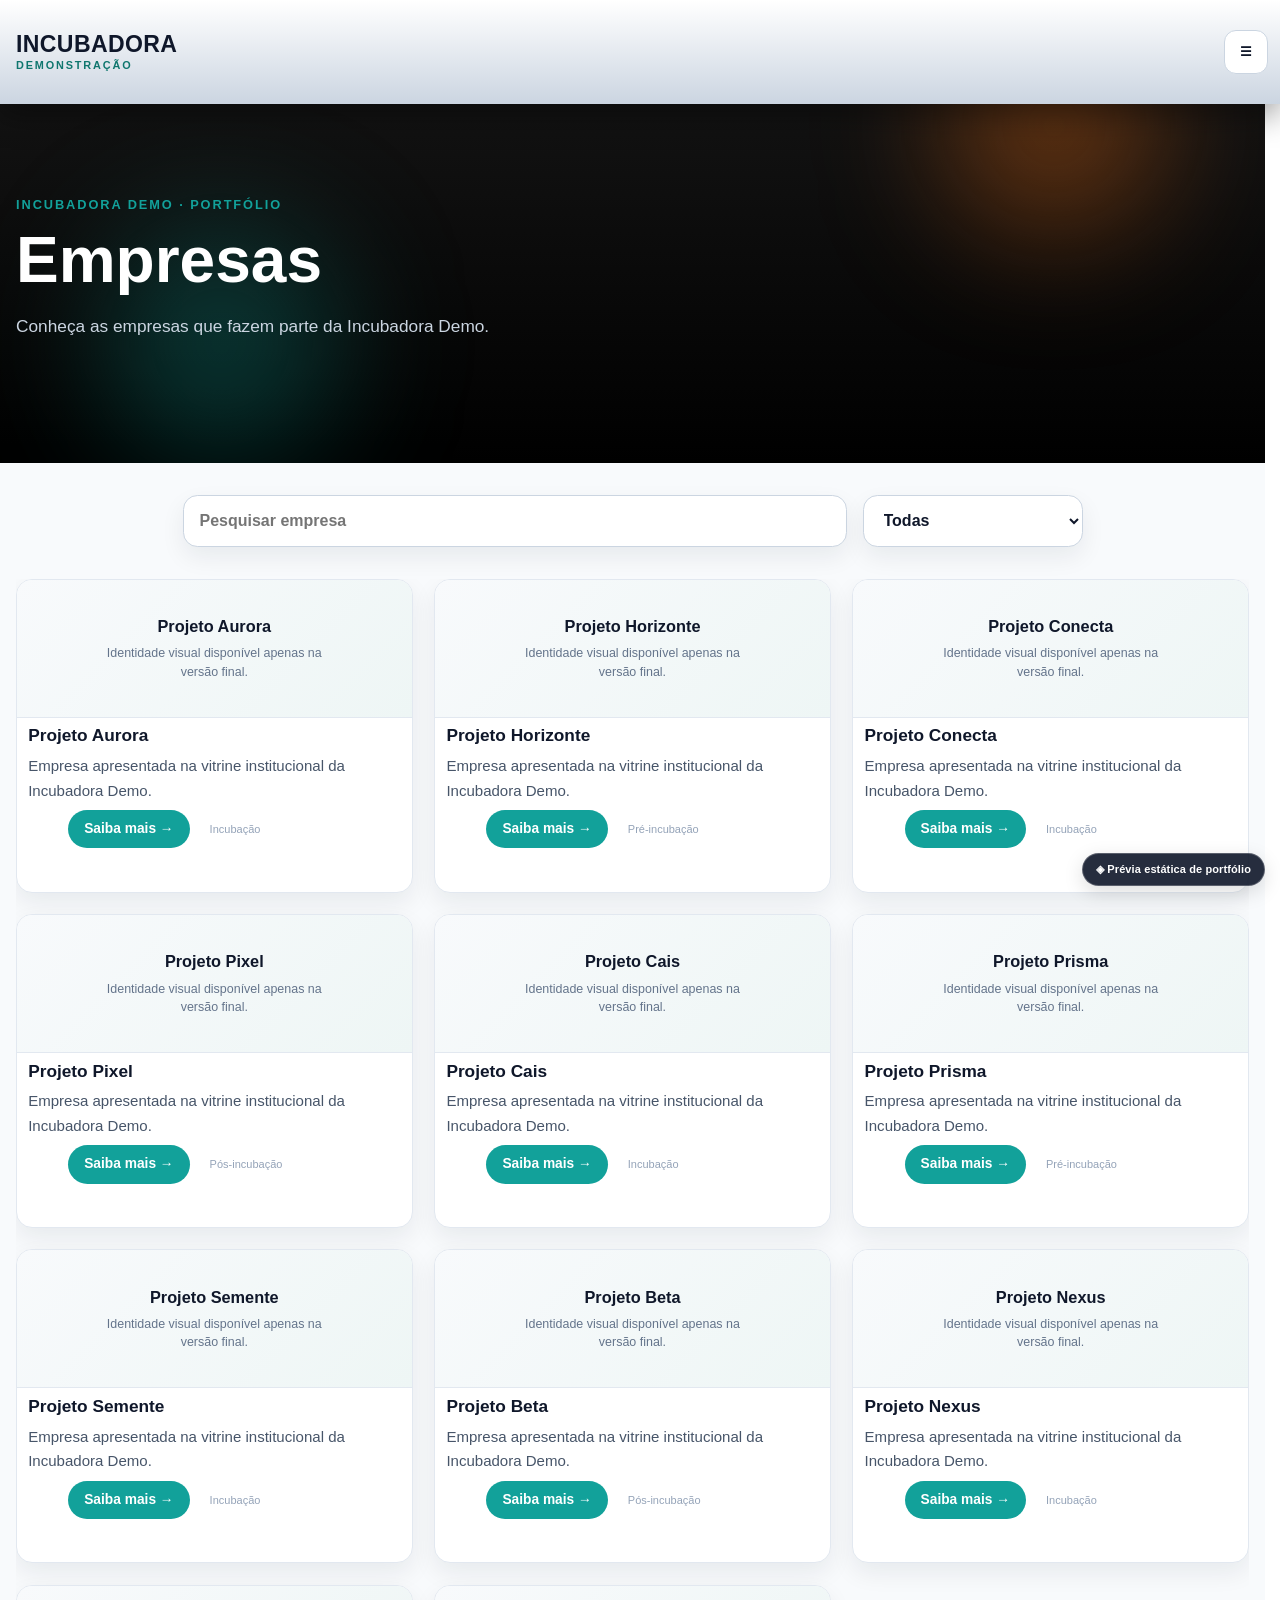
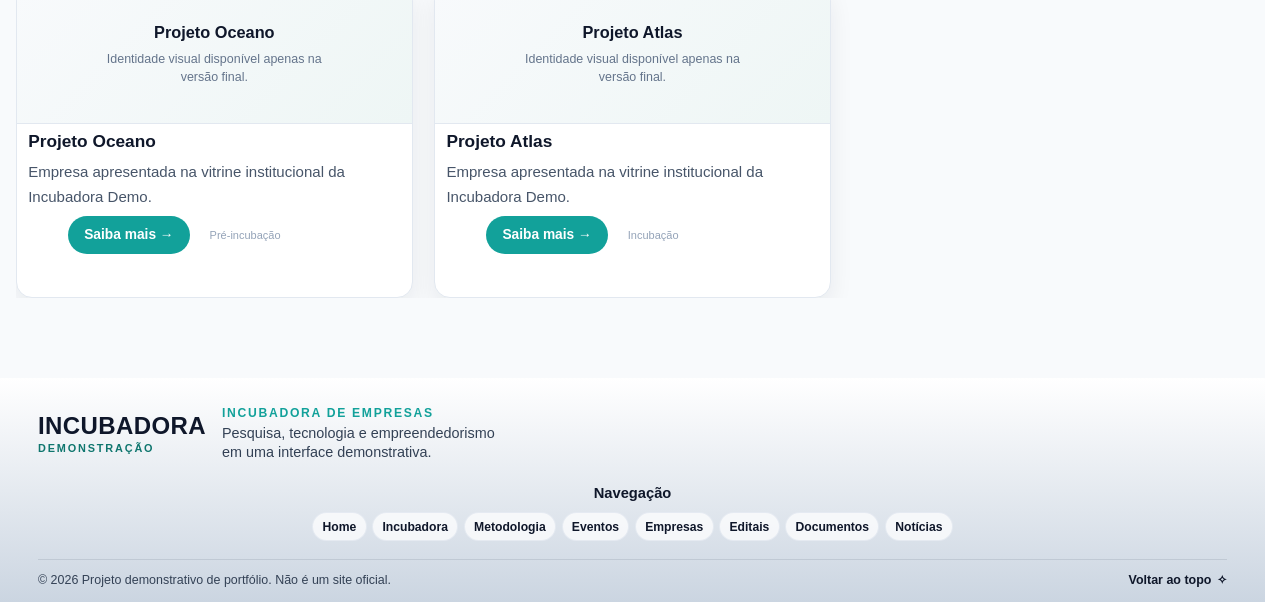
<file: empresas.html>
<!doctype html><html lang="pt-BR"><head><meta charset="utf-8"><meta name="viewport" content="width=device-width,initial-scale=1"><title>Empresas | Incubadora Demo — prévia de portfólio</title><meta name="description" content="Prévia estática baseada no código visual original do website Incubadora Demo. Não é o sistema institucional em produção."><link rel="stylesheet" href="referencia-original/user.css"><link rel="stylesheet" href="assets/portfolio.css"></head><body class="site"><div class="site-content">  <!--
    ============================================================
    Bloco 1: Modulo de Cabecalho (Menu)
    Dependencias visuais usadas pelo menu e pelo rodape:
    - Tailwind CDN para classes utilitarias existentes
    - Font Awesome para icones
    - Google Fonts para Inter e Space Grotesk
    ============================================================
  -->


  <style>
    .incubadora-demo-header,
    .incubadora-demo-header * {
      box-sizing: border-box;
    }

    .incubadora-demo-header {
      background: linear-gradient(to bottom, #ffffff 0%, #cbd5e1 100%) !important;
      box-shadow: 0 10px 30px rgba(0,0,0,0.4) !important;
      height: 6rem !important;
      display: flex !important;
      align-items: center !important;
      position: fixed !important;
      top: 0 !important;
      left: 0 !important;
      width: 100% !important;
      z-index: 999 !important;
      border-bottom: none !important;
      font-family: Inter, Arial, Helvetica, sans-serif !important;
    }

    .incubadora-demo-header > .incubadora-demo-nav-inner {
      max-width: 90rem !important;
      width: 100% !important;
      margin: 0 auto !important;
      padding: 0 clamp(1rem, 2vw, 2rem) !important;
      display: flex !important;
      align-items: center !important;
      justify-content: space-between !important;
      height: 100% !important;
      gap: clamp(1rem, 2vw, 2rem);
    }

    .incubadora-demo-nav-inner {
      max-width: none;
      width: 100%;
      margin: 0;
      padding: 0 1rem 0 0;
      display: flex;
      align-items: center;
      justify-content: flex-end;
      height: 100%;
    }

    .nav-logo-container {
    position: relative !important;
    background: linear-gradient(to bottom, #ffffff 0%, #cbd5e1 100%) !important;
    height: clamp(7.4rem, 8.5vw, 9.8rem);
    width: clamp(22rem, 31vw, 34rem);
    display: flex;
    align-items: center;
    padding: 0 clamp(1.5rem, 2.8vw, 3rem) 0 clamp(2rem, 4vw, 5rem);
    border-bottom-right-radius: 300px;
    z-index: 60;
    flex: 0 1 clamp(22rem, 31vw, 34rem);
    overflow: visible !important;
  }

  .nav-logo-container::before {
    content: "";
    position: absolute;
    top: 0;
    left: -100vw;
    width: 100vw;
    height: 100%;
    background: linear-gradient(to bottom, #ffffff 0%, #cbd5e1 100%) !important;
    z-index: -1;
  }

    .nav-logo-container img {
      height: clamp(11rem, 9vw, 11rem) !important;
      width: auto;
      margin-top: 0.8rem !important;
    }

    .nav-link {
      color: #000000 !important;
      font-weight: 500 !important;
      font-family: Inter, Arial, Helvetica, sans-serif !important;
      line-height: normal !important;
      text-decoration: none;
    }

    #fale-conosco {
      background-color: #f97316 !important;
      border-radius: 9999px !important;
      color: white !important;
      font-family: Inter, Arial, Helvetica, sans-serif !important;
      line-height: 1.2 !important;
      display: inline-flex !important;
      align-items: center !important;
      justify-content: center !important;
      box-sizing: border-box !important;
      text-decoration: none;
    }

    #desktop-menu {
      display: flex;
      align-items: center;
      font-family: Inter, Arial, Helvetica, sans-serif !important;
      line-height: normal !important;
      white-space: nowrap !important;
      min-width: 0;
      flex: 0 1 auto;
      gap: clamp(0.75rem, 1.15vw, 1.2rem) !important;
      padding-right: 0.25rem;
      transform: translateX(-0.75rem);
    }

    #desktop-menu .nav-link,
    #desktop-menu #fale-conosco,
    #desktop-menu img {
      flex: 0 0 auto !important;
    }

    #mobile-menu-btn {
      display: none;
      width: 2.75rem;
      height: 2.75rem;
      padding: 0 !important;
      margin: 0 !important;
      border: 1px solid #cbd5e1;
      border-radius: 0.75rem;
      background: #fff;
      color: #0f172a;
      align-items: center;
      justify-content: center;
      line-height: 1 !important;
      flex-shrink: 0;
      cursor: pointer;
    }

    #mobile-menu-btn i {
      display: block;
      width: 1.2rem;
      height: 1.2rem;
      line-height: 1.2rem !important;
      font-size: 1.2rem;
      text-align: center;
      margin: 0 !important;
    }
    @media (min-width: 1501px) and (max-width: 1600px) {
    .nav-logo-container img {
      transform: translateX(-2rem) !important;
      }
    }
    @media (max-width: 1500px) {
      body {
        padding-top: 6.5rem !important;
      }

      .incubadora-demo-header {
        height: 6.5rem !important;
        position: fixed !important;
        top: 0 !important;
        left: 0 !important;
        width: 100% !important;
        margin: 0 !important;
        z-index: 9999 !important;
      }

      .incubadora-demo-header > .incubadora-demo-nav-inner {
        justify-content: space-between !important;
        padding: 0 0.75rem 0 0 !important;
        max-width: none !important;
        gap: 0.75rem !important;
      }

      .incubadora-demo-nav-inner {
        flex-wrap: nowrap !important;
        width: 100% !important;
        height: 100% !important;
        display: flex !important;
        align-items: center !important;
        justify-content: space-between !important;
      }

      .nav-logo-container {
        display: flex !important;
        align-items: center !important;
        width: auto !important;
        height: 6.5rem !important;
        padding: 0 0.75rem 0 1rem !important;
        border-bottom-right-radius: 0 !important;
        position: relative !important;
        background: transparent !important;
        flex: 1 1 auto !important;
        min-width: 0 !important;
        max-width: calc(100% - 4rem) !important;
        overflow: visible !important;
      }

      .nav-logo-container::before {
        display: none !important;
      }

      .nav-logo-container img {
        display: block !important;
        visibility: visible !important;
        height: 5.8rem !important;
        max-height: none !important;
        max-width: min(15rem, calc(100vw - 5.5rem)) !important;
        margin-top: 0.45rem !important;
        object-fit: contain !important;
      }

      #mobile-menu-btn {
        display: inline-flex !important;
        align-items: center !important;
        justify-content: center !important;
        flex: 0 0 2.75rem !important;
        margin-left: auto !important;
        position: relative;
        z-index: 10001;
      }

      #desktop-menu {
        position: fixed !important;
        top: 6.5rem !important;
        left: 0 !important;
        right: 0 !important;
        width: 100% !important;
        background: #fff;
        border-top: 1px solid #e2e8f0;
        box-shadow: 0 14px 30px rgba(15, 23, 42, 0.14);
        flex-direction: column;
        align-items: stretch !important;
        gap: 0.2rem !important;
        padding: 0.85rem !important;
        transform: none !important;
        max-height: calc(100vh - 6.5rem);
        overflow-y: auto;
        z-index: 10000;
      }

      #desktop-menu:not(.open) {
        display: none !important;
      }

      #desktop-menu.open {
        display: flex !important;
        background: #fff !important;
        flex-direction: column !important;
        align-items: stretch !important;
        justify-content: flex-start !important;
      }

      #desktop-menu .nav-link,
      #desktop-menu #fale-conosco {
        display: block;
        width: 100%;
        text-align: center;
        padding: 0.75rem 1rem !important;
        border-radius: 0.75rem;
        font-size: 0.98rem;
      }

      #desktop-menu img {
        margin: 0.35rem auto 0.15rem;
        height: 2.4rem !important;
      }
    }

    @media (min-width: 768px) and (max-width: 1500px) {
      .nav-logo-container img {
        height: 6.3rem !important;
        max-width: min(17rem, calc(100vw - 5.5rem)) !important;
        margin-top: 0.25rem !important;
      }
    }

  </style>

  <nav class="incubadora-demo-header" aria-label="Navegação principal Incubadora Demo">
    <div class="incubadora-demo-nav-inner">
      <div class="nav-logo-container">
        <span class="portfolio-site-brand" aria-label="Incubadora Demo"><strong>INCUBADORA</strong><small>DEMONSTRAÇÃO</small></span>
      </div>

      <button id="mobile-menu-btn" type="button" aria-label="Abrir menu" aria-controls="desktop-menu" aria-expanded="false">
        <span aria-hidden="true" style="display:inline-block;font-style:normal;font-weight:bold">☰</span>
      </button>

      <div id="desktop-menu">
        <a class="nav-link" href="index.html" data-incubadora-demo-path="#">Home</a>
        <a class="nav-link" href="index.html#sobre" data-incubadora-demo-path="#sobre">Incubadora</a>
        <a class="nav-link" href="index.html#metodologia" data-incubadora-demo-path="#metodologia">Metodologia</a>
        <a class="nav-link" href="index.html#eventos" data-incubadora-demo-path="#eventos">Eventos</a>
        <a class="nav-link" href="empresas.html" data-incubadora-demo-path="#empresas">Empresas</a>
        <a class="nav-link" href="editais.html" data-incubadora-demo-path="#editais">Editais</a>
        <a class="nav-link" href="documentos.html" data-incubadora-demo-path="index.php/Documentos">Documentos</a>
        <a class="nav-link" href="noticias.html" data-incubadora-demo-path="index.php/Noticias">Notícias</a>
        <a href="index.html#contato" data-incubadora-demo-path="#contato" id="fale-conosco" style="padding: 0.6rem 1.5rem; font-weight: 600; text-transform: uppercase; font-size: 0.9rem;">Fale Conosco</a>
        
      </div>
    </div>
  </nav>

  

<div id="content"><style>
    * { box-sizing: border-box; }

    .incubadora-demo-page-content {
      width: 100%;
      max-width: 100%;
      overflow-x: hidden;
      background: #f8fafc;
      font-family: Inter, Arial, Helvetica, sans-serif;
      color: #0f172a;
    }

    /* ===== Hero ===== */
    .news-hero {
      position: relative;
      overflow: hidden;
      background: linear-gradient(to bottom, #181818 0%, #000000 100%);
      padding: 11.5rem 1rem 6.5rem;
      color: #fff;
    }
    .news-hero::before,
    .news-hero::after {
      content: "";
      position: absolute;
      border-radius: 50%;
      filter: blur(65px);
      pointer-events: none;
    }
    .news-hero::before {
      width: 220px;
      height: 220px;
      background: rgba(249, 115, 22, 0.35);
      top: 1rem;
      right: 8%;
    }
    .news-hero::after {
      width: 240px;
      height: 240px;
      background: rgba(18, 161, 154, 0.3);
      bottom: 0;
      left: 8%;
    }

    .hero-content { max-width: 96rem; margin: 0 auto; position: relative; z-index: 2; }
    .hero-kicker { color: #12a19a; font-size: 0.8rem; letter-spacing: .15em; text-transform: uppercase; font-weight: 700; }
    .hero-title { font-family: "Space Grotesk", Inter, sans-serif; font-size: clamp(2.4rem, 6vw, 4rem); line-height: 1.1; margin: .5rem 0 1rem; }
    .hero-subtitle { color: #cbd5e1; max-width: 46rem; font-size: 1.08rem; line-height: 1.7; }

    /* ===== Empresas ===== */
    .news-section { padding: 7rem 1rem 5rem; }
    .news-wrap {
      max-width: 96rem;
      margin: 0 auto;
      width: 100%;
      overflow-x: hidden;
    }

    .news-wrap *,
    .news-wrap *::before,
    .news-wrap *::after {
      box-sizing: border-box;
    }

    .news-wrap > h1,
    .news-wrap > h2,
    .news-wrap > h3,
    .news-wrap .moduletable > h1,
    .news-wrap .moduletable > h2,
    .news-wrap .moduletable > h3,
    .news-wrap .module-title {
      display: none !important;
    }

    .news-wrap .moduletable,
    .news-wrap .mod-articlesnews,
    .news-wrap .newsflash,
    .news-wrap .category-module,
    .news-wrap .latestnews,
    .news-wrap .mod-articles-category,
    .news-wrap > ul,
    .news-wrap .moduletable > ul,
    .news-wrap .module > ul {
      width: 100%;
      margin: 0;
      padding: 0;
      list-style: none;
    }

    .news-wrap .mod-articlesnews,
    .news-wrap .newsflash,
    .news-wrap .category-module,
    .news-wrap .latestnews,
    .news-wrap .mod-articles-category,
    .news-wrap > ul,
    .news-wrap .moduletable > ul,
    .news-wrap .module > ul {
      display: grid !important;
      grid-template-columns: repeat(auto-fit, minmax(250px, 1fr));
      gap: 1.35rem;
      justify-items: stretch;
      align-items: stretch;
    }

    .news-wrap .newsflash:not(:has(.newsflash-item)):not(:has(article)):not(:has(> ul)):not(:has(> div)) {
      display: flex !important;
      flex-direction: column;
      width: 100%;
      max-width: 420px;
      min-width: 0;
      background: #ffffff;
      border: 1px solid #e2e8f0;
      border-radius: 1rem;
      box-shadow: 0 10px 25px rgba(15, 23, 42, 0.07);
      overflow: hidden;
      padding: 0;
      gap: .5rem;
      transition: transform .25s ease, box-shadow .25s ease, border-color .25s ease;
    }

    .news-wrap .newsflash:not(:has(.newsflash-item)):not(:has(article)):not(:has(> ul)):not(:has(> div)):hover {
      transform: translateY(-4px);
      border-color: #cbd5e1;
      box-shadow: 0 16px 32px rgba(15, 23, 42, .12);
    }

    .news-wrap article,
    .news-wrap .newsflash-item,
    .news-wrap .mod-articlesnews > div,
    .news-wrap .mod-articlesnews > article,
    .news-wrap .newsflash > div,
    .news-wrap .newsflash > article,
    .news-wrap .category-module > li,
    .news-wrap .latestnews > li,
    .news-wrap .mod-articles-category > li,
    .news-wrap .mod-articles-category > div,
    .news-wrap > ul > li,
    .news-wrap .moduletable > ul > li,
    .news-wrap .module > ul > li {
      width: 100%;
      max-width: none;
      min-width: 0;
      min-height: 100%;
      background: #ffffff;
      border: 1px solid #e2e8f0;
      border-radius: 1rem;
      box-shadow: 0 10px 25px rgba(15, 23, 42, 0.07);
      overflow: hidden;
      display: flex;
      flex-direction: column;
      align-items: stretch;
      padding: 0;
      gap: .5rem;
      transition: transform .25s ease, box-shadow .25s ease, border-color .25s ease;
    }

    .news-wrap article:hover,
    .news-wrap .newsflash-item:hover,
    .news-wrap .mod-articlesnews > div:hover,
    .news-wrap .mod-articlesnews > article:hover,
    .news-wrap .newsflash > div:hover,
    .news-wrap .newsflash > article:hover,
    .news-wrap .category-module > li:hover,
    .news-wrap .latestnews > li:hover,
    .news-wrap .mod-articles-category > li:hover,
    .news-wrap .mod-articles-category > div:hover,
    .news-wrap > ul > li:hover,
    .news-wrap .moduletable > ul > li:hover,
    .news-wrap .module > ul > li:hover {
      transform: translateY(-4px);
      border-color: #cbd5e1;
      box-shadow: 0 16px 32px rgba(15, 23, 42, .12);
    }

    .news-wrap article > *,
    .news-wrap .newsflash-item > *,
    .news-wrap .mod-articlesnews > div > *,
    .news-wrap .mod-articlesnews > article > *,
    .news-wrap .newsflash > div > *,
    .news-wrap .newsflash > article > *,
    .news-wrap .newsflash:not(:has(.newsflash-item)):not(:has(article)):not(:has(> ul)):not(:has(> div)) > *,
    .news-wrap .category-module > li > *,
    .news-wrap .latestnews > li > *,
    .news-wrap .mod-articles-category > li > *,
    .news-wrap .mod-articles-category > div > *,
    .news-wrap > ul > li > *,
    .news-wrap .moduletable > ul > li > *,
    .news-wrap .module > ul > li > * {
      min-width: 0;
    }

    .news-wrap article > p:has(img:first-child),
    .news-wrap .newsflash-item > p:has(img:first-child),
    .news-wrap .mod-articlesnews > div > p:has(img:first-child),
    .news-wrap .mod-articlesnews > article > p:has(img:first-child),
    .news-wrap .newsflash > p:has(img:first-child),
    .news-wrap .newsflash > div > p:has(img:first-child),
    .news-wrap .newsflash > article > p:has(img:first-child) {
      order: 1;
      width: 100%;
      margin: 0 !important;
      padding: 0 !important;
      background: #ffffff;
    }

    .news-wrap img {
      order: 1;
      display: block !important;
      width: 100% !important;
      max-width: none !important;
      height: 120px !important;
      max-height: 120px !important;
      object-fit: contain !important;
      object-position: center !important;
      background: #ffffff !important;
      margin: 0 auto !important;
      border-radius: 1rem 1rem 0 0 !important;
    }

    .news-wrap li img:not(:first-of-type),
    .news-wrap article img:not(:first-of-type),
    .news-wrap .newsflash-item img:not(:first-of-type),
    .news-wrap .mod-articlesnews img:not(:first-of-type),
    .news-wrap .mod-articles-category img:not(:first-of-type),
    .news-wrap .category-module img:not(:first-of-type) {
      display: none !important;
    }


    .empresa-logo-placeholder {
      min-height: 138px;
      margin: 0 !important;
      padding: 1.15rem 1rem !important;
      border-bottom: 1px solid #e2e8f0;
      background: linear-gradient(135deg,#f8fafc,#eef6f5);
      display: flex;
      flex-direction: column;
      align-items: center;
      justify-content: center;
      gap: 0.5rem;
      text-align: center;
    }

    .empresa-logo-placeholder strong {
      font-size: 1.02rem;
      color: #0f172a;
      line-height: 1.25;
    }

    .empresa-logo-placeholder span {
      font-size: 0.78rem;
      color: #64748b;
      max-width: 14rem;
      line-height: 1.45;
    }

    .news-wrap h1,
    .news-wrap h2,
    .news-wrap h3,
    .news-wrap h4,
    .news-wrap .newsflash-title,
    .news-wrap .mod-articles-category-title,
    .news-wrap article > a[href]:first-child,
    .news-wrap .newsflash-item > a[href]:first-child,
    .news-wrap .mod-articlesnews > div > a[href]:first-child,
    .news-wrap .mod-articlesnews > article > a[href]:first-child,
    .news-wrap .newsflash > a[href]:first-child,
    .news-wrap .category-module > li > a,
    .news-wrap .latestnews > li > a {
      margin: 0;
      color: #0f172a;
      font-family: "Space Grotesk", Inter, sans-serif;
      font-size: 1.08rem;
      font-weight: 700;
      line-height: 1.35;
      letter-spacing: 0;
      text-decoration: none;
      overflow-wrap: break-word;
      word-break: normal;
      hyphens: auto;
      padding: 0 0.7rem;
      order: 2;
    }

    .news-wrap h1 a,
    .news-wrap h2 a,
    .news-wrap h3 a,
    .news-wrap h4 a,
    .news-wrap .newsflash-title a,
    .news-wrap .mod-articles-category-title a,
    .news-wrap article > a[href]:first-child,
    .news-wrap .newsflash-item > a[href]:first-child,
    .news-wrap .mod-articlesnews > div > a[href]:first-child,
    .news-wrap .mod-articlesnews > article > a[href]:first-child,
    .news-wrap .newsflash > a[href]:first-child {
      color: inherit;
      text-decoration: none;
    }

    .news-wrap h1 a:hover,
    .news-wrap h2 a:hover,
    .news-wrap h3 a:hover,
    .news-wrap h4 a:hover,
    .news-wrap .newsflash-title a:hover,
    .news-wrap .mod-articles-category-title a:hover,
    .news-wrap article > a[href]:first-child:hover,
    .news-wrap .newsflash-item > a[href]:first-child:hover,
    .news-wrap .mod-articlesnews > div > a[href]:first-child:hover,
    .news-wrap .mod-articlesnews > article > a[href]:first-child:hover,
    .news-wrap .newsflash > a[href]:first-child:hover,
    .news-wrap .category-module > li > a:hover,
    .news-wrap .latestnews > li > a:hover {
      color: #0e847e;
    }

    .news-wrap p,
    .news-wrap .introtext,
    .news-wrap .mod-articles-category-introtext {
      margin: 0;
      color: #475569;
      font-size: .94rem;
      line-height: 1.65;
      overflow-wrap: break-word;
      word-break: normal;
      padding: 0 0.7rem;
    }

    .news-wrap .introtext,
    .news-wrap .mod-articles-category-introtext {
      display: -webkit-box;
      -webkit-line-clamp: 4;
      -webkit-box-orient: vertical;
      overflow: hidden;
    }

    .news-wrap article > p:not(.readmore):not(:has(img:first-child)),
    .news-wrap .newsflash-item > p:not(.readmore):not(:has(img:first-child)),
    .news-wrap .mod-articlesnews > div > p:not(.readmore):not(:has(img:first-child)),
    .news-wrap .mod-articlesnews > article > p:not(.readmore):not(:has(img:first-child)),
    .news-wrap .newsflash > p:not(.readmore):not(:has(img:first-child)),
    .news-wrap .newsflash > div > p:not(.readmore):not(:has(img:first-child)),
    .news-wrap .newsflash > article > p:not(.readmore):not(:has(img:first-child)) {
      display: -webkit-box;
      -webkit-line-clamp: 4;
      -webkit-box-orient: vertical;
      overflow: hidden;
    }

    .news-wrap p + p {
      margin-top: .35rem;
    }

    .news-wrap .readmore,
    .news-wrap .mod-articles-category-readmore,
    .news-wrap article > a[href]:last-child,
    .news-wrap .newsflash > a[href]:last-child,
    .news-wrap .newsflash-item > a[href]:last-child,
    .news-wrap .mod-articlesnews > div > a[href]:last-child,
    .news-wrap .mod-articlesnews > article > a[href]:last-child {
      margin-top: auto;
      align-self: flex-start;
      padding: 0 0.7rem 0.7rem;
      order: 4;
    }

    .news-wrap .readmore a,
    .news-wrap a.readmore,
    .news-wrap .mod-articles-category-readmore a,
    .news-wrap article > a[href]:last-child,
    .news-wrap .newsflash > a[href]:last-child,
    .news-wrap .newsflash-item > a[href]:last-child,
    .news-wrap .mod-articlesnews > div > a[href]:last-child,
    .news-wrap .mod-articlesnews > article > a[href]:last-child {
      display: inline-flex;
      align-items: center;
      justify-content: center;
      width: auto;
      max-width: 100%;
      min-height: 2.4rem;
      padding: .58rem 1rem;
      border-radius: 9999px;
      background: #12a19a;
      color: #ffffff !important;
      font-size: .86rem;
      font-weight: 800;
      line-height: 1.2;
      text-decoration: none !important;
      transition: background .2s ease, transform .2s ease, box-shadow .2s ease;
      order: 4;
    }

    .news-wrap a.readmore,
    .news-wrap article > a[href]:last-child,
    .news-wrap .newsflash > a[href]:last-child,
    .news-wrap .newsflash-item > a[href]:last-child,
    .news-wrap .mod-articlesnews > div > a[href]:last-child,
    .news-wrap .mod-articlesnews > article > a[href]:last-child {
      margin: auto 0.7rem 0.7rem;
    }

    .news-wrap .readmore a:hover,
    .news-wrap a.readmore:hover,
    .news-wrap .mod-articles-category-readmore a:hover,
    .news-wrap article > a[href]:last-child:hover,
    .news-wrap .newsflash > a[href]:last-child:hover,
    .news-wrap .newsflash-item > a[href]:last-child:hover,
    .news-wrap .mod-articlesnews > div > a[href]:last-child:hover,
    .news-wrap .mod-articlesnews > article > a[href]:last-child:hover {
      background: #0e847e;
      transform: translateY(-1px);
      box-shadow: 0 8px 16px rgba(18, 161, 154, .22);
    }
@media (max-width: 991px) {
      .news-wrap .mod-articlesnews,
      .news-wrap .newsflash,
      .news-wrap .category-module,
      .news-wrap .latestnews,
      .news-wrap .mod-articles-category,
      .news-wrap > ul,
      .news-wrap .moduletable > ul,
      .news-wrap .module > ul {
        grid-template-columns: repeat(2, minmax(0, 1fr));
      }
    }

    @media (max-width: 767px) {
.news-wrap .mod-articlesnews,
      .news-wrap .newsflash,
      .news-wrap .category-module,
      .news-wrap .latestnews,
      .news-wrap .mod-articles-category,
      .news-wrap > ul,
      .news-wrap .moduletable > ul,
      .news-wrap .module > ul {
        grid-template-columns: 1fr;
      }
      .hero-subtitle { font-size: 1rem; }
      .news-hero { padding: 8.2rem 1rem 3.75rem; }
      .news-section { padding-top: 4rem; }
}

    /* Imagem principal vinda do começo da introdução da notícia */
    .news-wrap li img:first-of-type,
    .news-wrap article img:first-of-type,
    .news-wrap .newsflash-item img:first-of-type,
    .news-wrap .mod-articlesnews img:first-of-type,
    .news-wrap .mod-articles-category li img:first-of-type,
    .news-wrap .category-module li img:first-of-type {
      order: 1;
      display: block !important;
      width: 100% !important;
      max-width: none !important;
      height: 120px !important;
      max-height: 120px !important;
      object-fit: contain !important;
      object-position: center !important;
      background: #ffffff !important;
      margin: 0 auto !important;
      border-radius: 1rem 1rem 0 0 !important;
    }

    /* Esconde imagens extras na listagem para não quebrar o card */
    .news-wrap li img:not(:first-of-type),
    .news-wrap article img:not(:first-of-type),
    .news-wrap .newsflash-item img:not(:first-of-type),
    .news-wrap .mod-articlesnews img:not(:first-of-type),
    .news-wrap .mod-articles-category li img:not(:first-of-type),
    .news-wrap .category-module li img:not(:first-of-type) {
      display: none !important;
    }

/* ===== AJUSTE MANUAL FINAL DOS CARDS JOOMLA ===== */

/* mais espaço entre o hero e os cards */
.news-section {
  padding-top: 2rem !important;
}

/* força o card a organizar os elementos */
.news-wrap .newsflash {
  display: grid !important;
  grid-template-columns: repeat(4, minmax(0, 1fr)) !important;
  gap: 1.35rem !important;
  width: 100% !important;
  max-width: none !important;
  align-items: stretch !important;
  justify-items: stretch !important;
}

/* imagem sempre no topo */
.news-wrap .newsflash img {
  order: 1 !important;
}

/* título sempre depois da imagem */
.news-wrap .newsflash h1,
.news-wrap .newsflash h2,
.news-wrap .newsflash h3,
.news-wrap .newsflash h4,
.news-wrap .newsflash .newsflash-title {
  order: 2 !important;
  display: block !important;
  padding: 0 0.7rem !important;
  margin: 0 !important;
}

/* resumo depois do título */
.news-wrap .newsflash p {
  order: 3 !important;
  display: block !important;
  padding: 0 0.7rem !important;
  margin: 0 !important;
}

/* parágrafo que contém imagem deve ficar no topo e não contar como resumo */
.news-wrap .newsflash p:has(img) {
  order: 1 !important;
  padding: 0 !important;
  margin: 0 !important;
}

/* botão sempre no final */
.news-wrap .newsflash .readmore,
.news-wrap .newsflash a.readmore,
.news-wrap .newsflash p.readmore {
  order: 4 !important;
}

/* ===== CORREÇÃO FINAL: CARDS INDIVIDUAIS DO NEWSFLASH JOOMLA ===== */
.news-wrap .newsflash {
  display: grid !important;
  grid-template-columns: repeat(4, minmax(0, 1fr)) !important;
  gap: 1.35rem !important;
  width: 100% !important;
  max-width: none !important;
  align-items: stretch !important;
  justify-items: stretch !important;
}

.news-wrap .joomla-news-card {
  width: 100% !important;
  max-width: none !important;
  min-width: 0 !important;
  min-height: 100% !important;
  background: #ffffff !important;
  border: 1px solid #e2e8f0 !important;
  border-radius: 1rem !important;
  box-shadow: 0 10px 25px rgba(15, 23, 42, 0.07) !important;
  overflow: hidden !important;
  display: flex !important;
  flex-direction: column !important;
  align-items: stretch !important;
  padding: 0 !important;
  gap: .4rem !important;
  transition: transform .25s ease, box-shadow .25s ease, border-color .25s ease !important;
}

.news-wrap .joomla-news-card:hover {
  transform: translateY(-4px);
  border-color: #cbd5e1 !important;
  box-shadow: 0 16px 32px rgba(15, 23, 42, .12) !important;
}

.news-wrap .joomla-news-card > * {
  min-width: 0;
}

.news-wrap .joomla-news-card p:has(img) {
  order: 1 !important;
  width: 100% !important;
  padding: 0 !important;
  margin: 0 !important;
}

.news-wrap .joomla-news-card img:first-of-type {
  order: 1 !important;
  display: block !important;
  width: 100% !important;
  max-width: none !important;
  height: 120px !important;
  max-height: 120px !important;
  object-fit: contain !important;
  object-position: center !important;
  background: #ffffff !important;
  margin: 0 auto !important;
  border-radius: 1rem 1rem 0 0 !important;
}

.news-wrap .joomla-news-card img:not(:first-of-type) {
  display: none !important;
}

.news-wrap .joomla-news-card h1,
.news-wrap .joomla-news-card h2,
.news-wrap .joomla-news-card h3,
.news-wrap .joomla-news-card h4,
.news-wrap .joomla-news-card .newsflash-title,
.news-wrap .joomla-news-card > a[href]:first-child {
  order: 2 !important;
  display: block !important;
  padding: 0 0.7rem !important;
  margin: 0 !important;
  color: #0f172a !important;
  font-family: "Space Grotesk", Inter, sans-serif !important;
  font-size: 1.08rem !important;
  font-weight: 700 !important;
  line-height: 1.35 !important;
  letter-spacing: 0 !important;
  text-decoration: none !important;
  overflow-wrap: break-word !important;
}

.news-wrap .joomla-news-card h1 a,
.news-wrap .joomla-news-card h2 a,
.news-wrap .joomla-news-card h3 a,
.news-wrap .joomla-news-card h4 a,
.news-wrap .joomla-news-card .newsflash-title a,
.news-wrap .joomla-news-card > a[href]:first-child {
  color: inherit !important;
  text-decoration: none !important;
}

.news-wrap .joomla-news-card p:not(.readmore):not(:has(img)),
.news-wrap .joomla-news-card .introtext {
  order: 3 !important;
  display: -webkit-box !important;
  -webkit-line-clamp: 4;
  -webkit-box-orient: vertical;
  overflow: hidden !important;
  padding: 0 0.7rem !important;
  margin: 0 !important;
  color: #475569 !important;
  font-size: .94rem !important;
  line-height: 1.65 !important;
}

.news-wrap .joomla-news-card .readmore,
.news-wrap .joomla-news-card a.readmore,
.news-wrap .joomla-news-card p.readmore,
.news-wrap .joomla-news-card > a[href]:last-child {
  order: 4 !important;
  margin-top: auto !important;
}

.news-wrap .joomla-news-card .readmore {
  padding: 0 0.7rem 0.7rem !important;
}

.news-wrap .joomla-news-card a.readmore,
.news-wrap .joomla-news-card .readmore a,
.news-wrap .joomla-news-card > a[href]:last-child {
  display: inline-flex !important;
  align-items: center !important;
  justify-content: center !important;
  width: fit-content !important;
  max-width: calc(100% - 2.5rem) !important;
  min-height: 2.4rem !important;
  padding: .58rem 1rem !important;
  border-radius: 9999px !important;
  background: #12a19a !important;
  color: #ffffff !important;
  font-size: .86rem !important;
  font-weight: 800 !important;
  line-height: 1.2 !important;
  text-decoration: none !important;
}

.news-wrap .joomla-news-card > a[href]:last-child {
  margin: auto 0.7rem 0.7rem !important;
}

.news-wrap .joomla-news-card a.readmore:hover,
.news-wrap .joomla-news-card .readmore a:hover,
.news-wrap .joomla-news-card > a[href]:last-child:hover {
  background: #0e847e !important;
  transform: translateY(-1px);
  box-shadow: 0 8px 16px rgba(18, 161, 154, .22) !important;
}

@media (max-width: 1280px) {
  .news-wrap .newsflash {
    grid-template-columns: repeat(3, minmax(0, 1fr)) !important;
  }
}

@media (max-width: 991px) {
  .news-wrap .newsflash {
    grid-template-columns: repeat(2, minmax(0, 1fr)) !important;
  }
}

@media (max-width: 640px) {
  .news-wrap .newsflash {
    grid-template-columns: 1fr !important;
  }
}

.empresa-filter {
  max-width: 900px;
  margin: 0 auto 2rem auto;
  display: flex;
  gap: 1rem;
  align-items: flex-start;
  justify-content: center;
  width: 100%;
}

.empresa-filter input,
.empresa-filter select {
  height: 3.25rem;
  border: 1px solid #cbd5e1;
  border-radius: 0.9rem;
  background: #ffffff;
  color: #0f172a;
  font-size: 1rem;
  font-weight: 600;
  outline: none;
  box-shadow: 0 10px 24px rgba(15, 23, 42, 0.07);
  transition: border-color .2s ease, box-shadow .2s ease;
}

.empresa-filter input {
  flex: 1;
  min-width: 260px;
  padding: 0 1rem;
}

.empresa-filter select {
  width: 220px;
  flex: 0 0 220px;
  padding: 0 1rem;
  cursor: pointer;
}

.empresa-filter input:focus,
.empresa-filter select:focus {
  border-color: #12a19a;
  box-shadow: 0 0 0 3px rgba(18, 161, 154, 0.16);
}

.news-wrap .joomla-news-card.is-hidden {
  display: none !important;
}

.empresa-status {
  display: none !important;
}

.news-wrap .empresa-status-hidden {
  display: none !important;
  visibility: hidden !important;
  height: 0 !important;
  margin: 0 !important;
  padding: 0 !important;
  overflow: hidden !important;
}

@media (max-width: 767px) {
  .empresa-filter {
    flex-direction: column;
    align-items: stretch;
    width: 100%;
    max-width: 100%;
    gap: 0.75rem;
    padding: 0;
    margin: 0 auto 2rem;
  }

  .empresa-filter input,
  .empresa-filter select {
    display: block;
    width: 100% !important;
    max-width: 100% !important;
    min-width: 0;
    flex: 0 0 auto;
    margin: 0 !important;
  }

  /* page-specific override to ensure template CSS cannot shrink inputs */
  #topo-empresas .news-section .empresa-filter input,
  #topo-empresas .news-section .empresa-filter select {
    padding: 0 1rem;
    box-sizing: border-box;
  }
}

  </style>

<div class="incubadora-demo-page-content" id="topo-empresas">
<header class="news-hero">
      <div class="hero-content">
        <p class="hero-kicker">Incubadora Demo · Portfólio</p>
        <h1 class="hero-title">Empresas</h1>
        <p class="hero-subtitle">Conheça as empresas que fazem parte da Incubadora Demo.</p>
      </div>
    </header>

    <main id="pagina-empresas" class="news-section" aria-label="Área principal de empresas">
      <div class="empresa-filter" aria-label="Filtro de empresas">
        <input id="empresa-search" type="search" placeholder="Pesquisar empresa" autocomplete="off" aria-label="Pesquisar empresa por nome">
        <select id="empresa-status-filter" aria-label="Filtrar empresas por status">
          <option value="todas">Todas</option>
          <option value="incubada">Incubadas</option>
          <option value="pos-incubada">Pós-incubadas</option>
        </select>
      </div>

      <div class="news-wrap">
        <div class="newsflash" aria-label="Vitrine ilustrativa com conteúdo demonstrativo"><article class="joomla-news-card" data-status="Incubação" data-title="Projeto Aurora"><div class="empresa-logo-placeholder" aria-label="Imagem privada não exibida nesta prévia"><strong>Projeto Aurora</strong><span>Identidade visual disponível apenas na versão final.</span></div><h3>Projeto Aurora</h3><p>Empresa apresentada na vitrine institucional da Incubadora Demo.</p><p class="readmore"><a class="readmore" href="#" data-local-info="1">Saiba mais →</a><small style="font-size:11px;color:#94a3b8">Incubação</small></p></article><article class="joomla-news-card" data-status="Pré-incubação" data-title="Projeto Horizonte"><div class="empresa-logo-placeholder" aria-label="Imagem privada não exibida nesta prévia"><strong>Projeto Horizonte</strong><span>Identidade visual disponível apenas na versão final.</span></div><h3>Projeto Horizonte</h3><p>Empresa apresentada na vitrine institucional da Incubadora Demo.</p><p class="readmore"><a class="readmore" href="#" data-local-info="1">Saiba mais →</a><small style="font-size:11px;color:#94a3b8">Pré-incubação</small></p></article><article class="joomla-news-card" data-status="Incubação" data-title="Projeto Conecta"><div class="empresa-logo-placeholder" aria-label="Imagem privada não exibida nesta prévia"><strong>Projeto Conecta</strong><span>Identidade visual disponível apenas na versão final.</span></div><h3>Projeto Conecta</h3><p>Empresa apresentada na vitrine institucional da Incubadora Demo.</p><p class="readmore"><a class="readmore" href="#" data-local-info="1">Saiba mais →</a><small style="font-size:11px;color:#94a3b8">Incubação</small></p></article><article class="joomla-news-card" data-status="Pós-incubação" data-title="Projeto Pixel"><div class="empresa-logo-placeholder" aria-label="Imagem privada não exibida nesta prévia"><strong>Projeto Pixel</strong><span>Identidade visual disponível apenas na versão final.</span></div><h3>Projeto Pixel</h3><p>Empresa apresentada na vitrine institucional da Incubadora Demo.</p><p class="readmore"><a class="readmore" href="#" data-local-info="1">Saiba mais →</a><small style="font-size:11px;color:#94a3b8">Pós-incubação</small></p></article><article class="joomla-news-card" data-status="Incubação" data-title="Projeto Cais"><div class="empresa-logo-placeholder" aria-label="Imagem privada não exibida nesta prévia"><strong>Projeto Cais</strong><span>Identidade visual disponível apenas na versão final.</span></div><h3>Projeto Cais</h3><p>Empresa apresentada na vitrine institucional da Incubadora Demo.</p><p class="readmore"><a class="readmore" href="#" data-local-info="1">Saiba mais →</a><small style="font-size:11px;color:#94a3b8">Incubação</small></p></article><article class="joomla-news-card" data-status="Pré-incubação" data-title="Projeto Prisma"><div class="empresa-logo-placeholder" aria-label="Imagem privada não exibida nesta prévia"><strong>Projeto Prisma</strong><span>Identidade visual disponível apenas na versão final.</span></div><h3>Projeto Prisma</h3><p>Empresa apresentada na vitrine institucional da Incubadora Demo.</p><p class="readmore"><a class="readmore" href="#" data-local-info="1">Saiba mais →</a><small style="font-size:11px;color:#94a3b8">Pré-incubação</small></p></article><article class="joomla-news-card" data-status="Incubação" data-title="Projeto Semente"><div class="empresa-logo-placeholder" aria-label="Imagem privada não exibida nesta prévia"><strong>Projeto Semente</strong><span>Identidade visual disponível apenas na versão final.</span></div><h3>Projeto Semente</h3><p>Empresa apresentada na vitrine institucional da Incubadora Demo.</p><p class="readmore"><a class="readmore" href="#" data-local-info="1">Saiba mais →</a><small style="font-size:11px;color:#94a3b8">Incubação</small></p></article><article class="joomla-news-card" data-status="Pós-incubação" data-title="Projeto Beta"><div class="empresa-logo-placeholder" aria-label="Imagem privada não exibida nesta prévia"><strong>Projeto Beta</strong><span>Identidade visual disponível apenas na versão final.</span></div><h3>Projeto Beta</h3><p>Empresa apresentada na vitrine institucional da Incubadora Demo.</p><p class="readmore"><a class="readmore" href="#" data-local-info="1">Saiba mais →</a><small style="font-size:11px;color:#94a3b8">Pós-incubação</small></p></article><article class="joomla-news-card" data-status="Incubação" data-title="Projeto Nexus"><div class="empresa-logo-placeholder" aria-label="Imagem privada não exibida nesta prévia"><strong>Projeto Nexus</strong><span>Identidade visual disponível apenas na versão final.</span></div><h3>Projeto Nexus</h3><p>Empresa apresentada na vitrine institucional da Incubadora Demo.</p><p class="readmore"><a class="readmore" href="#" data-local-info="1">Saiba mais →</a><small style="font-size:11px;color:#94a3b8">Incubação</small></p></article><article class="joomla-news-card" data-status="Pré-incubação" data-title="Projeto Oceano"><div class="empresa-logo-placeholder" aria-label="Imagem privada não exibida nesta prévia"><strong>Projeto Oceano</strong><span>Identidade visual disponível apenas na versão final.</span></div><h3>Projeto Oceano</h3><p>Empresa apresentada na vitrine institucional da Incubadora Demo.</p><p class="readmore"><a class="readmore" href="#" data-local-info="1">Saiba mais →</a><small style="font-size:11px;color:#94a3b8">Pré-incubação</small></p></article><article class="joomla-news-card" data-status="Incubação" data-title="Projeto Atlas"><div class="empresa-logo-placeholder" aria-label="Imagem privada não exibida nesta prévia"><strong>Projeto Atlas</strong><span>Identidade visual disponível apenas na versão final.</span></div><h3>Projeto Atlas</h3><p>Empresa apresentada na vitrine institucional da Incubadora Demo.</p><p class="readmore"><a class="readmore" href="#" data-local-info="1">Saiba mais →</a><small style="font-size:11px;color:#94a3b8">Incubação</small></p></article></div>
      </div>
    </main>
</div>


</div><!--
  ============================================================
  Bloco 2: Modulo de Rodape
  ============================================================
-->
 <style>
  html,
  body {
    min-height: 100% !important;
  }

  body.incubadora-demo-sticky-body {
    min-height: 100vh !important;
    display: flex !important;
    flex-direction: column !important;
  }

  @supports (min-height: 100dvh) {
    body.incubadora-demo-sticky-body {
      min-height: 100dvh !important;
    }
  }

  body.incubadora-demo-sticky-body > footer.incubadora-demo-footer {
    width: 100% !important;
    margin-top: auto !important;
    flex: 0 0 auto !important;
  }

  footer.incubadora-demo-footer,
  footer.incubadora-demo-footer * {
    box-sizing: border-box;
  }

  footer.incubadora-demo-footer {
    margin: 0 !important;
    margin-bottom: 0 !important;
    padding-bottom: 0 !important;
    border: 0 !important;
    outline: 0 !important;
    box-shadow: none !important;
    display: block !important;
    font-family: Inter, Arial, Helvetica, sans-serif !important;
  }

  footer.incubadora-demo-footer [style*="grid-template-columns:minmax(0, 0.9fr) minmax(0, 1.35fr) minmax(0, 0.85fr)"] {
    grid-template-columns: minmax(13rem, 0.75fr) minmax(37rem, 1.9fr) minmax(9rem, 0.65fr) !important;
    column-gap: 1.2rem !important;
  }

  footer.incubadora-demo-footer [style*="flex-wrap:nowrap"] {
    flex-wrap: nowrap !important;
    white-space: nowrap !important;
    gap: 0.22rem !important;
  }

  footer.incubadora-demo-footer [style*="flex-wrap:nowrap"] a {
    flex: 0 0 auto;
    padding-left: 0.42rem !important;
    padding-right: 0.42rem !important;
  }

  @media (max-width: 1500px) {
    footer.incubadora-demo-footer [style*="grid-template-columns:minmax(0, 0.9fr) minmax(0, 1.35fr) minmax(0, 0.85fr)"] {
      display: grid !important;
      grid-template-columns: minmax(0, 1fr) minmax(0, 1fr) !important;
      gap: 1.4rem !important;
      align-items: center !important;
    }

    footer.incubadora-demo-footer [style*="grid-template-columns:minmax(0, 0.9fr) minmax(0, 1.35fr) minmax(0, 0.85fr)"] > div:nth-child(2) {
      grid-column: 1 / -1;
      grid-row: 2;
    }

    footer.incubadora-demo-footer [style*="justify-content:flex-end"] {
      justify-content: flex-end !important;
    }

    footer.incubadora-demo-footer [style*="flex-wrap:nowrap"] {
      flex-wrap: wrap !important;
      white-space: normal !important;
      gap: 0.35rem !important;
    }

    footer.incubadora-demo-footer [style*="flex-wrap:nowrap"] a {
      padding-left: 0.58rem !important;
      padding-right: 0.58rem !important;
    }
  }

  @media (max-width: 767px) {
    footer.incubadora-demo-footer [style*="grid-template-columns:minmax(0, 0.9fr) minmax(0, 1.35fr) minmax(0, 0.85fr)"] {
      display: grid !important;
      grid-template-columns: 1fr !important;
      gap: 1.2rem !important;
    }

    footer.incubadora-demo-footer [style*="grid-template-columns:minmax(0, 0.9fr) minmax(0, 1.35fr) minmax(0, 0.85fr)"] > div:nth-child(2) {
      grid-column: auto;
      grid-row: auto;
    }

    footer.incubadora-demo-footer [style*="justify-content:flex-end"],
    footer.incubadora-demo-footer [style*="text-align:center"] {
      justify-content: center !important;
      text-align: center !important;
    }
  }
</style>

<footer class="incubadora-demo-footer" aria-label="Rodapé Incubadora Demo" style="background: linear-gradient(to bottom, #ffffff 0%, #cbd5e1 100%); border-top: none !important; position: relative; overflow: hidden;">
  <div style="max-width:88rem; width:94%; margin:0 auto; padding:1.7rem 0 0.95rem 0; position:relative; z-index:2;">
    <div style="display:grid; grid-template-columns:minmax(0, 0.9fr) minmax(0, 1.35fr) minmax(0, 0.85fr); gap:1.8rem; align-items:center;">
      <div style="display:flex; align-items:center; gap:1rem; min-width:0;">
        <span class="portfolio-site-brand" aria-label="Incubadora Demo"><strong>INCUBADORA</strong><small>DEMONSTRAÇÃO</small></span>
        <div style="min-width:0;">
          <p style="font-size:0.76rem; font-weight:800; color:#12a19a; letter-spacing:0.14em; text-transform:uppercase; margin:0 0 0.25rem 0;">Incubadora de Empresas</p>
          <p style="font-size:0.9rem; color:#334155; line-height:1.35; margin:0; max-width:18rem;">Pesquisa, tecnologia e empreendedorismo em uma interface demonstrativa.</p>
        </div>
      </div>

      <div style="text-align:center; min-width:0;">
        <h4 style="font-family:'Space Grotesk', sans-serif; font-size:0.92rem; font-weight:800; color:#0f172a; margin:0 0 0.7rem 0;">Navegação</h4>
        <div style="display:flex; align-items:center; justify-content:center; gap:0.35rem; flex-wrap:nowrap; white-space:nowrap; width:100%;">
          <a href="index.html" data-incubadora-demo-path="#" style="padding:0.40rem 0.58rem; border-radius:9999px; color:#0f172a; background:rgba(255,255,255,0.72); border:1px solid rgba(226,232,240,0.85); text-decoration:none; font-size:0.76rem; font-weight:700; transition:all 0.2s ease;" onmouseover="this.style.background='#f97316'; this.style.color='#ffffff'; this.style.borderColor='#f97316';" onmouseout="this.style.background='rgba(255,255,255,0.72)'; this.style.color='#0f172a'; this.style.borderColor='rgba(226,232,240,0.85)';">Home</a>
          <a href="index.html#sobre" data-incubadora-demo-path="#sobre" style="padding:0.40rem 0.58rem; border-radius:9999px; color:#0f172a; background:rgba(255,255,255,0.72); border:1px solid rgba(226,232,240,0.85); text-decoration:none; font-size:0.76rem; font-weight:700; transition:all 0.2s ease;" onmouseover="this.style.background='#12a19a'; this.style.color='#ffffff'; this.style.borderColor='#12a19a';" onmouseout="this.style.background='rgba(255,255,255,0.72)'; this.style.color='#0f172a'; this.style.borderColor='rgba(226,232,240,0.85)';">Incubadora</a>
          <a href="index.html#metodologia" data-incubadora-demo-path="#metodologia" style="padding:0.40rem 0.58rem; border-radius:9999px; color:#0f172a; background:rgba(255,255,255,0.72); border:1px solid rgba(226,232,240,0.85); text-decoration:none; font-size:0.76rem; font-weight:700; transition:all 0.2s ease;" onmouseover="this.style.background='#f97316'; this.style.color='#ffffff'; this.style.borderColor='#f97316';" onmouseout="this.style.background='rgba(255,255,255,0.72)'; this.style.color='#0f172a'; this.style.borderColor='rgba(226,232,240,0.85)';">Metodologia</a>
          <a href="index.html#eventos" data-incubadora-demo-path="#eventos" style="padding:0.40rem 0.58rem; border-radius:9999px; color:#0f172a; background:rgba(255,255,255,0.72); border:1px solid rgba(226,232,240,0.85); text-decoration:none; font-size:0.76rem; font-weight:700; transition:all 0.2s ease;" onmouseover="this.style.background='#12a19a'; this.style.color='#ffffff'; this.style.borderColor='#12a19a';" onmouseout="this.style.background='rgba(255,255,255,0.72)'; this.style.color='#0f172a'; this.style.borderColor='rgba(226,232,240,0.85)';">Eventos</a>
          <a href="empresas.html" data-incubadora-demo-path="#empresas" style="padding:0.40rem 0.58rem; border-radius:9999px; color:#0f172a; background:rgba(255,255,255,0.72); border:1px solid rgba(226,232,240,0.85); text-decoration:none; font-size:0.76rem; font-weight:700; transition:all 0.2s ease;" onmouseover="this.style.background='#f97316'; this.style.color='#ffffff'; this.style.borderColor='#f97316';" onmouseout="this.style.background='rgba(255,255,255,0.72)'; this.style.color='#0f172a'; this.style.borderColor='rgba(226,232,240,0.85)';">Empresas</a>
          <a href="editais.html" data-incubadora-demo-path="#editais" style="padding:0.40rem 0.58rem; border-radius:9999px; color:#0f172a; background:rgba(255,255,255,0.72); border:1px solid rgba(226,232,240,0.85); text-decoration:none; font-size:0.76rem; font-weight:700; transition:all 0.2s ease;" onmouseover="this.style.background='#12a19a'; this.style.color='#ffffff'; this.style.borderColor='#12a19a';" onmouseout="this.style.background='rgba(255,255,255,0.72)'; this.style.color='#0f172a'; this.style.borderColor='rgba(226,232,240,0.85)';">Editais</a>
          <a href="documentos.html" data-incubadora-demo-path="index.php/Documentos" style="padding:0.40rem 0.58rem; border-radius:9999px; color:#0f172a; background:rgba(255,255,255,0.72); border:1px solid rgba(226,232,240,0.85); text-decoration:none; font-size:0.76rem; font-weight:700; transition:all 0.2s ease;" onmouseover="this.style.background='#f97316'; this.style.color='#ffffff'; this.style.borderColor='#f97316';" onmouseout="this.style.background='rgba(255,255,255,0.72)'; this.style.color='#0f172a'; this.style.borderColor='rgba(226,232,240,0.85)';">Documentos</a>
          <a href="noticias.html" data-incubadora-demo-path="index.php/Noticias" style="padding:0.40rem 0.58rem; border-radius:9999px; color:#0f172a; background:rgba(255,255,255,0.72); border:1px solid rgba(226,232,240,0.85); text-decoration:none; font-size:0.76rem; font-weight:700; transition:all 0.2s ease;" onmouseover="this.style.background='#f97316'; this.style.color='#ffffff'; this.style.borderColor='#f97316';" onmouseout="this.style.background='rgba(255,255,255,0.72)'; this.style.color='#0f172a'; this.style.borderColor='rgba(226,232,240,0.85)';">Notícias</a>
        </div>
      </div>

      <div style="display:flex; align-items:center; justify-content:flex-end; gap:1.15rem; min-width:0;">
        
        <div style="display:grid; grid-template-columns:repeat(2, 2.1rem); gap:0.5rem;">
          
          
          
          
        </div>
      </div>
    </div>

    <div style="height:1px; background:rgba(15,23,42,0.10); margin:1.15rem 0 0.75rem 0;"></div>

    <div style="display:flex; justify-content:space-between; align-items:center; gap:1rem; flex-wrap:wrap;">
      <p style="font-size:0.78rem; color:#334155; margin:0;">© 2026 Projeto demonstrativo de portfólio. Não é um site oficial.</p>
      <a href="#" onclick="window.scrollTo({ top: 0, behavior: 'smooth' }); return false;" style="font-size:0.78rem; color:#0f172a; text-decoration:none; font-weight:800; display:inline-flex; align-items:center; gap:0.35rem;" onmouseover="this.style.color='#f97316';" onmouseout="this.style.color='#0f172a';">
        Voltar ao topo <span aria-hidden="true" style="display:inline-block;font-style:normal;font-weight:bold">✧</span>
      </a>
    </div>
  </div>
</footer>



<!-- Links internos portáveis: usa automaticamente a raiz informada pelo Joomla. -->


</div><a class="portfolio-preview-label" href="README.md" title="Esta prévia não inclui o Joomla, o backend nem o banco de dados">◈ Prévia estática de portfólio</a><script src="assets/portfolio.js"></script></body></html>
</file>
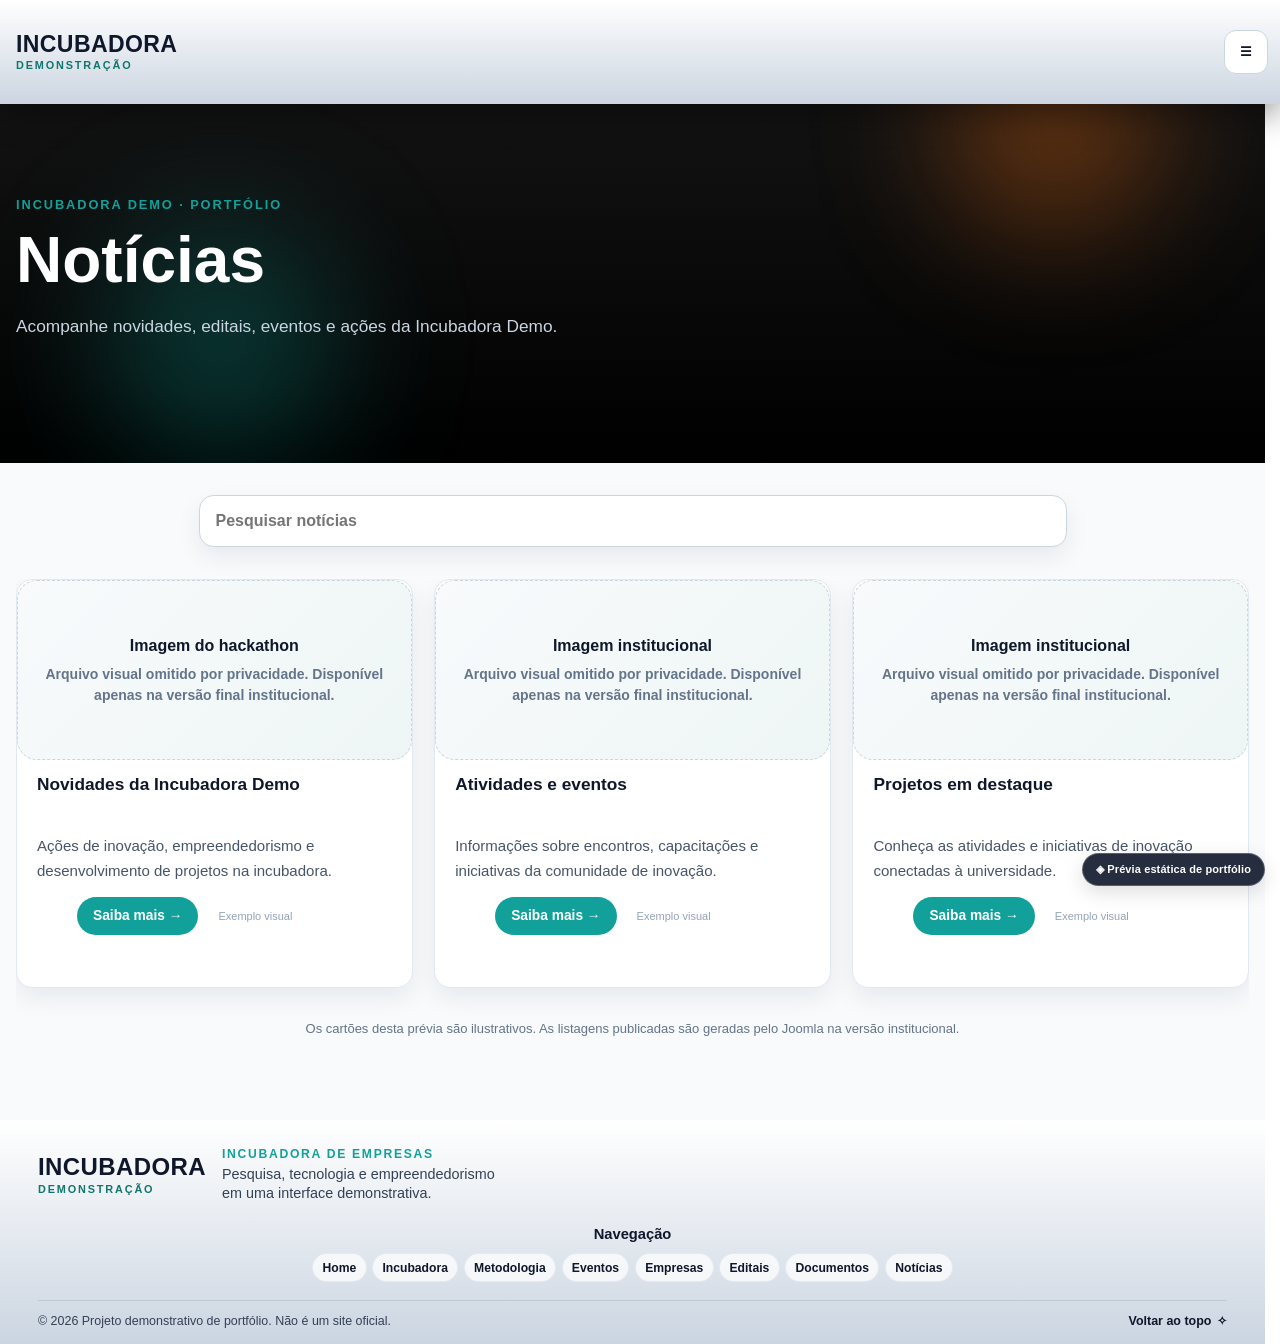
<file: noticias.html>
<!doctype html><html lang="pt-BR"><head><meta charset="utf-8"><meta name="viewport" content="width=device-width,initial-scale=1"><title>Notícias | Incubadora Demo — prévia de portfólio</title><meta name="description" content="Prévia estática baseada no código visual original do website Incubadora Demo. Não é o sistema institucional em produção."><link rel="stylesheet" href="referencia-original/user.css"><link rel="stylesheet" href="assets/portfolio.css"></head><body class="site"><div class="site-content">  <!--
    ============================================================
    Bloco 1: Modulo de Cabecalho (Menu)
    Dependencias visuais usadas pelo menu e pelo rodape:
    - Tailwind CDN para classes utilitarias existentes
    - Font Awesome para icones
    - Google Fonts para Inter e Space Grotesk
    ============================================================
  -->


  <style>
    .incubadora-demo-header,
    .incubadora-demo-header * {
      box-sizing: border-box;
    }

    .incubadora-demo-header {
      background: linear-gradient(to bottom, #ffffff 0%, #cbd5e1 100%) !important;
      box-shadow: 0 10px 30px rgba(0,0,0,0.4) !important;
      height: 6rem !important;
      display: flex !important;
      align-items: center !important;
      position: fixed !important;
      top: 0 !important;
      left: 0 !important;
      width: 100% !important;
      z-index: 999 !important;
      border-bottom: none !important;
      font-family: Inter, Arial, Helvetica, sans-serif !important;
    }

    .incubadora-demo-header > .incubadora-demo-nav-inner {
      max-width: 90rem !important;
      width: 100% !important;
      margin: 0 auto !important;
      padding: 0 clamp(1rem, 2vw, 2rem) !important;
      display: flex !important;
      align-items: center !important;
      justify-content: space-between !important;
      height: 100% !important;
      gap: clamp(1rem, 2vw, 2rem);
    }

    .incubadora-demo-nav-inner {
      max-width: none;
      width: 100%;
      margin: 0;
      padding: 0 1rem 0 0;
      display: flex;
      align-items: center;
      justify-content: flex-end;
      height: 100%;
    }

    .nav-logo-container {
    position: relative !important;
    background: linear-gradient(to bottom, #ffffff 0%, #cbd5e1 100%) !important;
    height: clamp(7.4rem, 8.5vw, 9.8rem);
    width: clamp(22rem, 31vw, 34rem);
    display: flex;
    align-items: center;
    padding: 0 clamp(1.5rem, 2.8vw, 3rem) 0 clamp(2rem, 4vw, 5rem);
    border-bottom-right-radius: 300px;
    z-index: 60;
    flex: 0 1 clamp(22rem, 31vw, 34rem);
    overflow: visible !important;
  }

  .nav-logo-container::before {
    content: "";
    position: absolute;
    top: 0;
    left: -100vw;
    width: 100vw;
    height: 100%;
    background: linear-gradient(to bottom, #ffffff 0%, #cbd5e1 100%) !important;
    z-index: -1;
  }

    .nav-logo-container img {
      height: clamp(11rem, 9vw, 11rem) !important;
      width: auto;
      margin-top: 0.8rem !important;
    }

    .nav-link {
      color: #000000 !important;
      font-weight: 500 !important;
      font-family: Inter, Arial, Helvetica, sans-serif !important;
      line-height: normal !important;
      text-decoration: none;
    }

    #fale-conosco {
      background-color: #f97316 !important;
      border-radius: 9999px !important;
      color: white !important;
      font-family: Inter, Arial, Helvetica, sans-serif !important;
      line-height: 1.2 !important;
      display: inline-flex !important;
      align-items: center !important;
      justify-content: center !important;
      box-sizing: border-box !important;
      text-decoration: none;
    }

    #desktop-menu {
      display: flex;
      align-items: center;
      font-family: Inter, Arial, Helvetica, sans-serif !important;
      line-height: normal !important;
      white-space: nowrap !important;
      min-width: 0;
      flex: 0 1 auto;
      gap: clamp(0.75rem, 1.15vw, 1.2rem) !important;
      padding-right: 0.25rem;
      transform: translateX(-0.75rem);
    }

    #desktop-menu .nav-link,
    #desktop-menu #fale-conosco,
    #desktop-menu img {
      flex: 0 0 auto !important;
    }

    #mobile-menu-btn {
      display: none;
      width: 2.75rem;
      height: 2.75rem;
      padding: 0 !important;
      margin: 0 !important;
      border: 1px solid #cbd5e1;
      border-radius: 0.75rem;
      background: #fff;
      color: #0f172a;
      align-items: center;
      justify-content: center;
      line-height: 1 !important;
      flex-shrink: 0;
      cursor: pointer;
    }

    #mobile-menu-btn i {
      display: block;
      width: 1.2rem;
      height: 1.2rem;
      line-height: 1.2rem !important;
      font-size: 1.2rem;
      text-align: center;
      margin: 0 !important;
    }
    @media (min-width: 1501px) and (max-width: 1600px) {
    .nav-logo-container img {
      transform: translateX(-2rem) !important;
      }
    }
    @media (max-width: 1500px) {
      body {
        padding-top: 6.5rem !important;
      }

      .incubadora-demo-header {
        height: 6.5rem !important;
        position: fixed !important;
        top: 0 !important;
        left: 0 !important;
        width: 100% !important;
        margin: 0 !important;
        z-index: 9999 !important;
      }

      .incubadora-demo-header > .incubadora-demo-nav-inner {
        justify-content: space-between !important;
        padding: 0 0.75rem 0 0 !important;
        max-width: none !important;
        gap: 0.75rem !important;
      }

      .incubadora-demo-nav-inner {
        flex-wrap: nowrap !important;
        width: 100% !important;
        height: 100% !important;
        display: flex !important;
        align-items: center !important;
        justify-content: space-between !important;
      }

      .nav-logo-container {
        display: flex !important;
        align-items: center !important;
        width: auto !important;
        height: 6.5rem !important;
        padding: 0 0.75rem 0 1rem !important;
        border-bottom-right-radius: 0 !important;
        position: relative !important;
        background: transparent !important;
        flex: 1 1 auto !important;
        min-width: 0 !important;
        max-width: calc(100% - 4rem) !important;
        overflow: visible !important;
      }

      .nav-logo-container::before {
        display: none !important;
      }

      .nav-logo-container img {
        display: block !important;
        visibility: visible !important;
        height: 5.8rem !important;
        max-height: none !important;
        max-width: min(15rem, calc(100vw - 5.5rem)) !important;
        margin-top: 0.45rem !important;
        object-fit: contain !important;
      }

      #mobile-menu-btn {
        display: inline-flex !important;
        align-items: center !important;
        justify-content: center !important;
        flex: 0 0 2.75rem !important;
        margin-left: auto !important;
        position: relative;
        z-index: 10001;
      }

      #desktop-menu {
        position: fixed !important;
        top: 6.5rem !important;
        left: 0 !important;
        right: 0 !important;
        width: 100% !important;
        background: #fff;
        border-top: 1px solid #e2e8f0;
        box-shadow: 0 14px 30px rgba(15, 23, 42, 0.14);
        flex-direction: column;
        align-items: stretch !important;
        gap: 0.2rem !important;
        padding: 0.85rem !important;
        transform: none !important;
        max-height: calc(100vh - 6.5rem);
        overflow-y: auto;
        z-index: 10000;
      }

      #desktop-menu:not(.open) {
        display: none !important;
      }

      #desktop-menu.open {
        display: flex !important;
        background: #fff !important;
        flex-direction: column !important;
        align-items: stretch !important;
        justify-content: flex-start !important;
      }

      #desktop-menu .nav-link,
      #desktop-menu #fale-conosco {
        display: block;
        width: 100%;
        text-align: center;
        padding: 0.75rem 1rem !important;
        border-radius: 0.75rem;
        font-size: 0.98rem;
      }

      #desktop-menu img {
        margin: 0.35rem auto 0.15rem;
        height: 2.4rem !important;
      }
    }

    @media (min-width: 768px) and (max-width: 1500px) {
      .nav-logo-container img {
        height: 6.3rem !important;
        max-width: min(17rem, calc(100vw - 5.5rem)) !important;
        margin-top: 0.25rem !important;
      }
    }

  </style>

  <nav class="incubadora-demo-header" aria-label="Navegação principal Incubadora Demo">
    <div class="incubadora-demo-nav-inner">
      <div class="nav-logo-container">
        <span class="portfolio-site-brand" aria-label="Incubadora Demo"><strong>INCUBADORA</strong><small>DEMONSTRAÇÃO</small></span>
      </div>

      <button id="mobile-menu-btn" type="button" aria-label="Abrir menu" aria-controls="desktop-menu" aria-expanded="false">
        <span aria-hidden="true" style="display:inline-block;font-style:normal;font-weight:bold">☰</span>
      </button>

      <div id="desktop-menu">
        <a class="nav-link" href="index.html" data-incubadora-demo-path="#">Home</a>
        <a class="nav-link" href="index.html#sobre" data-incubadora-demo-path="#sobre">Incubadora</a>
        <a class="nav-link" href="index.html#metodologia" data-incubadora-demo-path="#metodologia">Metodologia</a>
        <a class="nav-link" href="index.html#eventos" data-incubadora-demo-path="#eventos">Eventos</a>
        <a class="nav-link" href="empresas.html" data-incubadora-demo-path="#empresas">Empresas</a>
        <a class="nav-link" href="editais.html" data-incubadora-demo-path="#editais">Editais</a>
        <a class="nav-link" href="documentos.html" data-incubadora-demo-path="index.php/Documentos">Documentos</a>
        <a class="nav-link" href="noticias.html" data-incubadora-demo-path="index.php/Noticias">Notícias</a>
        <a href="index.html#contato" data-incubadora-demo-path="#contato" id="fale-conosco" style="padding: 0.6rem 1.5rem; font-weight: 600; text-transform: uppercase; font-size: 0.9rem;">Fale Conosco</a>
        
      </div>
    </div>
  </nav>

  

<div id="content"><style>
  * { box-sizing: border-box; }

  html, body { max-width: 100%; overflow-x: hidden; }

    .incubadora-demo-page-content {
      width: 100%;
      max-width: 100%;
      overflow-x: hidden;
      background: #f8fafc;
      font-family: Inter, Arial, Helvetica, sans-serif;
      color: #0f172a;
    }

    /* ===== Hero ===== */
    .news-hero {
      position: relative;
      overflow: hidden;
      background: linear-gradient(to bottom, #181818 0%, #000000 100%);
      padding: 11.5rem 1rem 6.5rem;
      color: #fff;
    }
    .news-hero::before,
    .news-hero::after {
      content: "";
      position: absolute;
      border-radius: 50%;
      filter: blur(65px);
      pointer-events: none;
    }
    .news-hero::before {
      width: 220px;
      height: 220px;
      background: rgba(249, 115, 22, 0.35);
      top: 1rem;
      right: 8%;
    }
    .news-hero::after {
      width: 240px;
      height: 240px;
      background: rgba(18, 161, 154, 0.3);
      bottom: 0;
      left: 8%;
    }

    .hero-content { max-width: 80rem; margin: 0 auto; position: relative; z-index: 2; }
    .hero-kicker { color: #12a19a; font-size: 0.8rem; letter-spacing: .15em; text-transform: uppercase; font-weight: 700; }
    .hero-title { font-family: "Space Grotesk", Inter, sans-serif; font-size: clamp(2.4rem, 6vw, 4rem); line-height: 1.1; margin: .5rem 0 1rem; }
    .hero-subtitle { color: #cbd5e1; max-width: 46rem; font-size: 1.08rem; line-height: 1.7; }

    /* ===== Notícias ===== */
    .news-section { padding: 7rem 1rem 5rem; }
    .news-wrap {
      max-width: 80rem;
      margin: 0 auto;
      width: 100%;
      overflow-x: hidden;
    }

    .news-wrap *,
    .news-wrap *::before,
    .news-wrap *::after {
      box-sizing: border-box;
    }

    .news-wrap > h1,
    .news-wrap > h2,
    .news-wrap > h3,
    .news-wrap .moduletable > h1,
    .news-wrap .moduletable > h2,
    .news-wrap .moduletable > h3,
    .news-wrap .module-title {
      display: none !important;
    }

    .news-wrap .moduletable,
    .news-wrap .mod-articlesnews,
    .news-wrap .newsflash,
    .news-wrap .category-module,
    .news-wrap .latestnews,
    .news-wrap .mod-articles-category,
    .news-wrap > ul,
    .news-wrap .moduletable > ul,
    .news-wrap .module > ul {
      width: 100%;
      margin: 0;
      padding: 0;
      list-style: none;
    }

    .news-wrap .mod-articlesnews,
    .news-wrap .newsflash,
    .news-wrap .category-module,
    .news-wrap .latestnews,
    .news-wrap .mod-articles-category,
    .news-wrap > ul,
    .news-wrap .moduletable > ul,
    .news-wrap .module > ul {
      display: grid !important;
      grid-template-columns: repeat(3, minmax(0, 1fr));
      gap: 1.35rem;
      justify-items: start;
      align-items: stretch;
    }

    .news-wrap .newsflash:not(:has(.newsflash-item)):not(:has(article)):not(:has(> ul)):not(:has(> div)) {
      display: flex !important;
      flex-direction: column;
      width: 100%;
      max-width: 420px;
      min-width: 0;
      background: #ffffff;
      border: 1px solid #e2e8f0;
      border-radius: 1rem;
      box-shadow: 0 10px 25px rgba(15, 23, 42, 0.07);
      overflow: hidden;
      padding: 0;
      gap: .8rem;
      transition: transform .25s ease, box-shadow .25s ease, border-color .25s ease;
    }

    .news-wrap .newsflash:not(:has(.newsflash-item)):not(:has(article)):not(:has(> ul)):not(:has(> div)):hover {
      transform: translateY(-4px);
      border-color: #cbd5e1;
      box-shadow: 0 16px 32px rgba(15, 23, 42, .12);
    }

    .news-wrap article,
    .news-wrap .newsflash-item,
    .news-wrap .mod-articlesnews > div,
    .news-wrap .mod-articlesnews > article,
    .news-wrap .newsflash > div,
    .news-wrap .newsflash > article,
    .news-wrap .category-module > li,
    .news-wrap .latestnews > li,
    .news-wrap .mod-articles-category > li,
    .news-wrap .mod-articles-category > div,
    .news-wrap > ul > li,
    .news-wrap .moduletable > ul > li,
    .news-wrap .module > ul > li {
      width: 100%;
      max-width: 420px;
      min-width: 0;
      min-height: 100%;
      background: #ffffff;
      border: 1px solid #e2e8f0;
      border-radius: 1rem;
      box-shadow: 0 10px 25px rgba(15, 23, 42, 0.07);
      overflow: hidden;
      display: flex;
      flex-direction: column;
      align-items: stretch;
      padding: 0;
      gap: .8rem;
      transition: transform .25s ease, box-shadow .25s ease, border-color .25s ease;
    }

    .news-wrap article:hover,
    .news-wrap .newsflash-item:hover,
    .news-wrap .mod-articlesnews > div:hover,
    .news-wrap .mod-articlesnews > article:hover,
    .news-wrap .newsflash > div:hover,
    .news-wrap .newsflash > article:hover,
    .news-wrap .category-module > li:hover,
    .news-wrap .latestnews > li:hover,
    .news-wrap .mod-articles-category > li:hover,
    .news-wrap .mod-articles-category > div:hover,
    .news-wrap > ul > li:hover,
    .news-wrap .moduletable > ul > li:hover,
    .news-wrap .module > ul > li:hover {
      transform: translateY(-4px);
      border-color: #cbd5e1;
      box-shadow: 0 16px 32px rgba(15, 23, 42, .12);
    }

    .news-wrap article > *,
    .news-wrap .newsflash-item > *,
    .news-wrap .mod-articlesnews > div > *,
    .news-wrap .mod-articlesnews > article > *,
    .news-wrap .newsflash > div > *,
    .news-wrap .newsflash > article > *,
    .news-wrap .newsflash:not(:has(.newsflash-item)):not(:has(article)):not(:has(> ul)):not(:has(> div)) > *,
    .news-wrap .category-module > li > *,
    .news-wrap .latestnews > li > *,
    .news-wrap .mod-articles-category > li > *,
    .news-wrap .mod-articles-category > div > *,
    .news-wrap > ul > li > *,
    .news-wrap .moduletable > ul > li > *,
    .news-wrap .module > ul > li > * {
      min-width: 0;
    }

    .news-wrap article > p:has(img:first-child),
    .news-wrap .newsflash-item > p:has(img:first-child),
    .news-wrap .mod-articlesnews > div > p:has(img:first-child),
    .news-wrap .mod-articlesnews > article > p:has(img:first-child),
    .news-wrap .newsflash > p:has(img:first-child),
    .news-wrap .newsflash > div > p:has(img:first-child),
    .news-wrap .newsflash > article > p:has(img:first-child) {
      order: 1;
      width: 100%;
      margin: 0 !important;
      padding: 0 !important;
      background: #ffffff;
    }

    .news-wrap img {
      order: 1;
      display: block !important;
      width: 100% !important;
      max-width: none !important;
      height: 220px !important;
      max-height: 220px !important;
      object-fit: contain !important;
      object-position: center !important;
      background: #ffffff !important;
      margin: 0 auto !important;
      border-radius: 1rem 1rem 0 0 !important;
    }

    .news-wrap li img:not(:first-of-type),
    .news-wrap article img:not(:first-of-type),
    .news-wrap .newsflash-item img:not(:first-of-type),
    .news-wrap .mod-articlesnews img:not(:first-of-type),
    .news-wrap .mod-articles-category img:not(:first-of-type),
    .news-wrap .category-module img:not(:first-of-type) {
      display: none !important;
    }

    .news-wrap h1,
    .news-wrap h2,
    .news-wrap h3,
    .news-wrap h4,
    .news-wrap .newsflash-title,
    .news-wrap .mod-articles-category-title,
    .news-wrap article > a[href]:first-child,
    .news-wrap .newsflash-item > a[href]:first-child,
    .news-wrap .mod-articlesnews > div > a[href]:first-child,
    .news-wrap .mod-articlesnews > article > a[href]:first-child,
    .news-wrap .newsflash > a[href]:first-child,
    .news-wrap .category-module > li > a,
    .news-wrap .latestnews > li > a {
      margin: 0;
      color: #0f172a;
      font-family: "Space Grotesk", Inter, sans-serif;
      font-size: 1.08rem;
      font-weight: 700;
      line-height: 1.35;
      letter-spacing: 0;
      text-decoration: none;
      overflow-wrap: break-word;
      word-break: normal;
      hyphens: auto;
      padding: 0 1.25rem;
      order: 2;
    }

    .news-wrap h1 a,
    .news-wrap h2 a,
    .news-wrap h3 a,
    .news-wrap h4 a,
    .news-wrap .newsflash-title a,
    .news-wrap .mod-articles-category-title a,
    .news-wrap article > a[href]:first-child,
    .news-wrap .newsflash-item > a[href]:first-child,
    .news-wrap .mod-articlesnews > div > a[href]:first-child,
    .news-wrap .mod-articlesnews > article > a[href]:first-child,
    .news-wrap .newsflash > a[href]:first-child {
      color: inherit;
      text-decoration: none;
    }

    .news-wrap h1 a:hover,
    .news-wrap h2 a:hover,
    .news-wrap h3 a:hover,
    .news-wrap h4 a:hover,
    .news-wrap .newsflash-title a:hover,
    .news-wrap .mod-articles-category-title a:hover,
    .news-wrap article > a[href]:first-child:hover,
    .news-wrap .newsflash-item > a[href]:first-child:hover,
    .news-wrap .mod-articlesnews > div > a[href]:first-child:hover,
    .news-wrap .mod-articlesnews > article > a[href]:first-child:hover,
    .news-wrap .newsflash > a[href]:first-child:hover,
    .news-wrap .category-module > li > a:hover,
    .news-wrap .latestnews > li > a:hover {
      color: #0e847e;
    }

    .news-wrap p,
    .news-wrap .introtext,
    .news-wrap .mod-articles-category-introtext {
      margin: 0;
      color: #475569;
      font-size: .94rem;
      line-height: 1.65;
      overflow-wrap: break-word;
      word-break: normal;
      padding: 0 1.25rem;
    }

    .news-wrap .introtext,
    .news-wrap .mod-articles-category-introtext {
      display: -webkit-box;
      -webkit-line-clamp: 4;
      -webkit-box-orient: vertical;
      overflow: hidden;
    }

    .news-wrap article > p:not(.readmore):not(:has(img:first-child)),
    .news-wrap .newsflash-item > p:not(.readmore):not(:has(img:first-child)),
    .news-wrap .mod-articlesnews > div > p:not(.readmore):not(:has(img:first-child)),
    .news-wrap .mod-articlesnews > article > p:not(.readmore):not(:has(img:first-child)),
    .news-wrap .newsflash > p:not(.readmore):not(:has(img:first-child)),
    .news-wrap .newsflash > div > p:not(.readmore):not(:has(img:first-child)),
    .news-wrap .newsflash > article > p:not(.readmore):not(:has(img:first-child)) {
      display: -webkit-box;
      -webkit-line-clamp: 4;
      -webkit-box-orient: vertical;
      overflow: hidden;
    }

    .news-wrap p + p {
      margin-top: .35rem;
    }

    .news-wrap .readmore,
    .news-wrap .mod-articles-category-readmore,
    .news-wrap article > a[href]:last-child,
    .news-wrap .newsflash > a[href]:last-child,
    .news-wrap .newsflash-item > a[href]:last-child,
    .news-wrap .mod-articlesnews > div > a[href]:last-child,
    .news-wrap .mod-articlesnews > article > a[href]:last-child {
      margin-top: auto;
      align-self: flex-start;
      padding: 0 1.25rem 1.25rem;
      order: 4;
    }

    .news-wrap .readmore a,
    .news-wrap a.readmore,
    .news-wrap .mod-articles-category-readmore a,
    .news-wrap article > a[href]:last-child,
    .news-wrap .newsflash > a[href]:last-child,
    .news-wrap .newsflash-item > a[href]:last-child,
    .news-wrap .mod-articlesnews > div > a[href]:last-child,
    .news-wrap .mod-articlesnews > article > a[href]:last-child {
      display: inline-flex;
      align-items: center;
      justify-content: center;
      width: auto;
      max-width: 100%;
      min-height: 2.4rem;
      padding: .58rem 1rem;
      border-radius: 9999px;
      background: #12a19a;
      color: #ffffff !important;
      font-size: .86rem;
      font-weight: 800;
      line-height: 1.2;
      text-decoration: none !important;
      transition: background .2s ease, transform .2s ease, box-shadow .2s ease;
      order: 4;
    }

    .news-wrap a.readmore,
    .news-wrap article > a[href]:last-child,
    .news-wrap .newsflash > a[href]:last-child,
    .news-wrap .newsflash-item > a[href]:last-child,
    .news-wrap .mod-articlesnews > div > a[href]:last-child,
    .news-wrap .mod-articlesnews > article > a[href]:last-child {
      margin: auto 1.25rem 1.25rem;
    }

    .news-wrap .readmore a:hover,
    .news-wrap a.readmore:hover,
    .news-wrap .mod-articles-category-readmore a:hover,
    .news-wrap article > a[href]:last-child:hover,
    .news-wrap .newsflash > a[href]:last-child:hover,
    .news-wrap .newsflash-item > a[href]:last-child:hover,
    .news-wrap .mod-articlesnews > div > a[href]:last-child:hover,
    .news-wrap .mod-articlesnews > article > a[href]:last-child:hover {
      background: #0e847e;
      transform: translateY(-1px);
      box-shadow: 0 8px 16px rgba(18, 161, 154, .22);
    }
@media (max-width: 991px) {
      .news-wrap .mod-articlesnews,
      .news-wrap .newsflash,
      .news-wrap .category-module,
      .news-wrap .latestnews,
      .news-wrap .mod-articles-category,
      .news-wrap > ul,
      .news-wrap .moduletable > ul,
      .news-wrap .module > ul {
        grid-template-columns: repeat(2, minmax(0, 1fr));
      }
    }

    @media (max-width: 767px) {
.news-wrap .mod-articlesnews,
      .news-wrap .newsflash,
      .news-wrap .category-module,
      .news-wrap .latestnews,
      .news-wrap .mod-articles-category,
      .news-wrap > ul,
      .news-wrap .moduletable > ul,
      .news-wrap .module > ul {
        grid-template-columns: 1fr;
      }
      .hero-subtitle { font-size: 1rem; }
      .news-hero { padding: 8.2rem 1rem 3.75rem; }
      .news-section { padding-top: 4rem; }
}

    /* Imagem principal vinda do começo da introdução da notícia */
    .news-wrap li img:first-of-type,
    .news-wrap article img:first-of-type,
    .news-wrap .newsflash-item img:first-of-type,
    .news-wrap .mod-articlesnews img:first-of-type,
    .news-wrap .mod-articles-category li img:first-of-type,
    .news-wrap .category-module li img:first-of-type {
      order: 1;
      display: block !important;
      width: 100% !important;
      max-width: none !important;
      height: 220px !important;
      max-height: 220px !important;
      object-fit: contain !important;
      object-position: center !important;
      background: #ffffff !important;
      margin: 0 auto !important;
      border-radius: 1rem 1rem 0 0 !important;
    }

    /* Esconde imagens extras na listagem para não quebrar o card */
    .news-wrap li img:not(:first-of-type),
    .news-wrap article img:not(:first-of-type),
    .news-wrap .newsflash-item img:not(:first-of-type),
    .news-wrap .mod-articlesnews img:not(:first-of-type),
    .news-wrap .mod-articles-category li img:not(:first-of-type),
    .news-wrap .category-module li img:not(:first-of-type) {
      display: none !important;
    }

/* ===== AJUSTE MANUAL FINAL DOS CARDS JOOMLA ===== */

/* mais espaço entre o hero e os cards */
.news-section {
  padding-top: 2rem !important;
}

/* força o card a organizar os elementos */
.news-wrap .newsflash {
  display: flex !important;
  flex-direction: column !important;
  max-width: 420px !important;
}

/* imagem sempre no topo */
.news-wrap .newsflash img {
  order: 1 !important;
}

/* título sempre depois da imagem */
.news-wrap .newsflash h1,
.news-wrap .newsflash h2,
.news-wrap .newsflash h3,
.news-wrap .newsflash h4,
.news-wrap .newsflash .newsflash-title {
  order: 2 !important;
  display: block !important;
  padding: 0 1.25rem !important;
  margin: 0 !important;
}

/* resumo depois do título */
.news-wrap .newsflash p {
  order: 3 !important;
  display: block !important;
  padding: 0 1.25rem !important;
  margin: 0 !important;
}

/* parágrafo que contém imagem deve ficar no topo e não contar como resumo */
.news-wrap .newsflash p:has(img) {
  order: 1 !important;
  padding: 0 !important;
  margin: 0 !important;
}

/* botão sempre no final */
.news-wrap .newsflash .readmore,
.news-wrap .newsflash a.readmore,
.news-wrap .newsflash p.readmore {
  order: 4 !important;
}

/* ===== CORREÇÃO FINAL: CARDS INDIVIDUAIS DO NEWSFLASH JOOMLA ===== */
.news-wrap .newsflash {
  display: grid !important;
  grid-template-columns: repeat(3, minmax(0, 1fr)) !important;
  gap: 1.35rem !important;
  width: 100% !important;
  max-width: none !important;
  align-items: stretch !important;
  justify-items: stretch !important;
}

.news-wrap .joomla-news-card {
  width: 100% !important;
  max-width: none !important;
  min-width: 0 !important;
  min-height: 100% !important;
  background: #ffffff !important;
  border: 1px solid #e2e8f0 !important;
  border-radius: 1rem !important;
  box-shadow: 0 10px 25px rgba(15, 23, 42, 0.07) !important;
  overflow: hidden !important;
  display: flex !important;
  flex-direction: column !important;
  align-items: stretch !important;
  padding: 0 !important;
  gap: .8rem !important;
  transition: transform .25s ease, box-shadow .25s ease, border-color .25s ease !important;
}

.news-wrap .joomla-news-card:hover {
  transform: translateY(-4px);
  border-color: #cbd5e1 !important;
  box-shadow: 0 16px 32px rgba(15, 23, 42, .12) !important;
}

.news-wrap .joomla-news-card > * {
  min-width: 0;
}

.news-wrap .joomla-news-card p:has(img) {
  order: 1 !important;
  width: 100% !important;
  padding: 0 !important;
  margin: 0 !important;
}

.news-wrap .joomla-news-card img:first-of-type {
  order: 1 !important;
  display: block !important;
  width: 100% !important;
  max-width: none !important;
  height: 220px !important;
  max-height: 220px !important;
  object-fit: contain !important;
  object-position: center !important;
  background: #ffffff !important;
  margin: 0 auto !important;
  border-radius: 1rem 1rem 0 0 !important;
}

.news-wrap .joomla-news-card img:not(:first-of-type) {
  display: none !important;
}

.news-wrap .joomla-news-card h1,
.news-wrap .joomla-news-card h2,
.news-wrap .joomla-news-card h3,
.news-wrap .joomla-news-card h4,
.news-wrap .joomla-news-card .newsflash-title,
.news-wrap .joomla-news-card > a[href]:first-child {
  order: 2 !important;
  display: block !important;
  padding: 0 1.25rem !important;
  margin: 0 !important;
  color: #0f172a !important;
  font-family: "Space Grotesk", Inter, sans-serif !important;
  font-size: 1.08rem !important;
  font-weight: 700 !important;
  line-height: 1.35 !important;
  letter-spacing: 0 !important;
  text-decoration: none !important;
  overflow-wrap: break-word !important;
}

.news-wrap .joomla-news-card h1 a,
.news-wrap .joomla-news-card h2 a,
.news-wrap .joomla-news-card h3 a,
.news-wrap .joomla-news-card h4 a,
.news-wrap .joomla-news-card .newsflash-title a,
.news-wrap .joomla-news-card > a[href]:first-child {
  color: inherit !important;
  text-decoration: none !important;
}

.news-wrap .joomla-news-card p:not(.readmore):not(:has(img)),
.news-wrap .joomla-news-card .introtext {
  order: 3 !important;
  display: -webkit-box !important;
  -webkit-line-clamp: 4;
  -webkit-box-orient: vertical;
  overflow: hidden !important;
  padding: 0 1.25rem !important;
  margin: 0 !important;
  color: #475569 !important;
  font-size: .94rem !important;
  line-height: 1.65 !important;
}

.news-wrap .joomla-news-card .readmore,
.news-wrap .joomla-news-card a.readmore,
.news-wrap .joomla-news-card p.readmore,
.news-wrap .joomla-news-card > a[href]:last-child {
  order: 4 !important;
  margin-top: auto !important;
}

.news-wrap .joomla-news-card .readmore {
  padding: 0 1.25rem 1.25rem !important;
}

.news-wrap .joomla-news-card a.readmore,
.news-wrap .joomla-news-card .readmore a,
.news-wrap .joomla-news-card > a[href]:last-child {
  display: inline-flex !important;
  align-items: center !important;
  justify-content: center !important;
  width: fit-content !important;
  max-width: calc(100% - 2.5rem) !important;
  min-height: 2.4rem !important;
  padding: .58rem 1rem !important;
  border-radius: 9999px !important;
  background: #12a19a !important;
  color: #ffffff !important;
  font-size: .86rem !important;
  font-weight: 800 !important;
  line-height: 1.2 !important;
  text-decoration: none !important;
}

.news-wrap .joomla-news-card > a[href]:last-child {
  margin: auto 1.25rem 1.25rem !important;
}

.news-wrap .joomla-news-card a.readmore:hover,
.news-wrap .joomla-news-card .readmore a:hover,
.news-wrap .joomla-news-card > a[href]:last-child:hover {
  background: #0e847e !important;
  transform: translateY(-1px);
  box-shadow: 0 8px 16px rgba(18, 161, 154, .22) !important;
}

@media (max-width: 991px) {
  .news-wrap .newsflash {
    grid-template-columns: repeat(2, minmax(0, 1fr)) !important;
  }
}

@media (max-width: 767px) {
  .news-wrap .newsflash {
    grid-template-columns: 1fr !important;
  }
}

.empresa-filter {
  max-width: 900px;
  margin: 0 auto 2rem auto;
  display: flex;
  gap: 1rem;
  align-items: flex-start;
  justify-content: center;
  width: 100%;
}

.empresa-filter input,
.empresa-filter select {
  height: 3.25rem;
  border: 1px solid #cbd5e1;
  border-radius: 0.9rem;
  background: #ffffff;
  color: #0f172a;
  font-size: 1rem;
  font-weight: 600;
  outline: none;
  box-shadow: 0 10px 24px rgba(15, 23, 42, 0.07);
  transition: border-color .2s ease, box-shadow .2s ease;
}

.empresa-filter { padding: 0 1rem; }
.empresa-filter input {
  flex: 1;
  min-width: 0;
  padding: 0 1rem;
}

.empresa-filter select {
  width: 220px;
  flex: 0 0 220px;
  padding: 0 1rem;
  cursor: pointer;
}

.empresa-filter input:focus,
.empresa-filter select:focus {
  border-color: #12a19a;
  box-shadow: 0 0 0 3px rgba(18, 161, 154, 0.16);
}

.news-wrap .joomla-news-card.is-hidden {
  display: none !important;
}

@media (max-width: 767px) {
  .empresa-filter {
    flex-direction: column;
    align-items: stretch;
    width: 100%;
    max-width: 100%;
    gap: 0.75rem;
    padding: 0;
    margin: 0 auto 2rem;
  }

  /* use a more specific selector to override template styles on mobile */
  #topo-noticias .news-section .empresa-filter input,
  #topo-noticias .news-section .empresa-filter select {
    display: block;
    width: 100% !important;
    max-width: 100% !important;
    min-width: 0;
    flex: 0 0 auto;
    margin: 0 !important;
    padding: 0 1rem; /* keep inner spacing for the placeholder */
    box-sizing: border-box;
  }
}

  </style>

<div class="incubadora-demo-page-content" id="topo-noticias">
<header class="news-hero">
      <div class="hero-content">
        <p class="hero-kicker">Incubadora Demo · Portfólio</p>
        <h1 class="hero-title">Notícias</h1>
        <p class="hero-subtitle">Acompanhe novidades, editais, eventos e ações da Incubadora Demo.</p>
      </div>
    </header>

    <main class="news-section" aria-label="Área principal de notícias">
      <div class="empresa-filter" aria-label="Filtro de notícias">
        <input id="noticia-search" type="search" placeholder="Pesquisar notícias" autocomplete="off" aria-label="Pesquisar notícia por nome">
      </div>

      <div class="news-wrap">
        <div class="newsflash" aria-label="Vitrine ilustrativa com conteúdo demonstrativo"><article class="joomla-news-card" data-status="Exemplo visual" data-title="novidades da incubadora-demo"><p><div class="private-visual-placeholder" aria-label="Imagem privada omitida nesta prévia"><div><strong>Imagem do hackathon</strong><span>Arquivo visual omitido por privacidade. Disponível apenas na versão final institucional.</span></div></div></p><h3>Novidades da Incubadora Demo</h3><p>Ações de inovação, empreendedorismo e desenvolvimento de projetos na incubadora.</p><p class="readmore"><a class="readmore" href="#" data-local-info="1">Saiba mais →</a><small style="font-size:11px;color:#94a3b8">Exemplo visual</small></p></article><article class="joomla-news-card" data-status="Exemplo visual" data-title="atividades e eventos"><p><div class="private-visual-placeholder" aria-label="Imagem privada omitida nesta prévia"><div><strong>Imagem institucional</strong><span>Arquivo visual omitido por privacidade. Disponível apenas na versão final institucional.</span></div></div></p><h3>Atividades e eventos</h3><p>Informações sobre encontros, capacitações e iniciativas da comunidade de inovação.</p><p class="readmore"><a class="readmore" href="#" data-local-info="1">Saiba mais →</a><small style="font-size:11px;color:#94a3b8">Exemplo visual</small></p></article><article class="joomla-news-card" data-status="Exemplo visual" data-title="projetos em destaque"><p><div class="private-visual-placeholder" aria-label="Imagem privada omitida nesta prévia"><div><strong>Imagem institucional</strong><span>Arquivo visual omitido por privacidade. Disponível apenas na versão final institucional.</span></div></div></p><h3>Projetos em destaque</h3><p>Conheça as atividades e iniciativas de inovação conectadas à universidade.</p><p class="readmore"><a class="readmore" href="#" data-local-info="1">Saiba mais →</a><small style="font-size:11px;color:#94a3b8">Exemplo visual</small></p></article></div><p style="text-align:center;color:#64748b;font-size:13px;margin-top:30px">Os cartões desta prévia são ilustrativos. As listagens publicadas são geradas pelo Joomla na versão institucional.</p>
      </div>
    </main>
</div>


</div><!--
  ============================================================
  Bloco 2: Modulo de Rodape
  ============================================================
-->
 <style>
  html,
  body {
    min-height: 100% !important;
  }

  body.incubadora-demo-sticky-body {
    min-height: 100vh !important;
    display: flex !important;
    flex-direction: column !important;
  }

  @supports (min-height: 100dvh) {
    body.incubadora-demo-sticky-body {
      min-height: 100dvh !important;
    }
  }

  body.incubadora-demo-sticky-body > footer.incubadora-demo-footer {
    width: 100% !important;
    margin-top: auto !important;
    flex: 0 0 auto !important;
  }

  footer.incubadora-demo-footer,
  footer.incubadora-demo-footer * {
    box-sizing: border-box;
  }

  footer.incubadora-demo-footer {
    margin: 0 !important;
    margin-bottom: 0 !important;
    padding-bottom: 0 !important;
    border: 0 !important;
    outline: 0 !important;
    box-shadow: none !important;
    display: block !important;
    font-family: Inter, Arial, Helvetica, sans-serif !important;
  }

  footer.incubadora-demo-footer [style*="grid-template-columns:minmax(0, 0.9fr) minmax(0, 1.35fr) minmax(0, 0.85fr)"] {
    grid-template-columns: minmax(13rem, 0.75fr) minmax(37rem, 1.9fr) minmax(9rem, 0.65fr) !important;
    column-gap: 1.2rem !important;
  }

  footer.incubadora-demo-footer [style*="flex-wrap:nowrap"] {
    flex-wrap: nowrap !important;
    white-space: nowrap !important;
    gap: 0.22rem !important;
  }

  footer.incubadora-demo-footer [style*="flex-wrap:nowrap"] a {
    flex: 0 0 auto;
    padding-left: 0.42rem !important;
    padding-right: 0.42rem !important;
  }

  @media (max-width: 1500px) {
    footer.incubadora-demo-footer [style*="grid-template-columns:minmax(0, 0.9fr) minmax(0, 1.35fr) minmax(0, 0.85fr)"] {
      display: grid !important;
      grid-template-columns: minmax(0, 1fr) minmax(0, 1fr) !important;
      gap: 1.4rem !important;
      align-items: center !important;
    }

    footer.incubadora-demo-footer [style*="grid-template-columns:minmax(0, 0.9fr) minmax(0, 1.35fr) minmax(0, 0.85fr)"] > div:nth-child(2) {
      grid-column: 1 / -1;
      grid-row: 2;
    }

    footer.incubadora-demo-footer [style*="justify-content:flex-end"] {
      justify-content: flex-end !important;
    }

    footer.incubadora-demo-footer [style*="flex-wrap:nowrap"] {
      flex-wrap: wrap !important;
      white-space: normal !important;
      gap: 0.35rem !important;
    }

    footer.incubadora-demo-footer [style*="flex-wrap:nowrap"] a {
      padding-left: 0.58rem !important;
      padding-right: 0.58rem !important;
    }
  }

  @media (max-width: 767px) {
    footer.incubadora-demo-footer [style*="grid-template-columns:minmax(0, 0.9fr) minmax(0, 1.35fr) minmax(0, 0.85fr)"] {
      display: grid !important;
      grid-template-columns: 1fr !important;
      gap: 1.2rem !important;
    }

    footer.incubadora-demo-footer [style*="grid-template-columns:minmax(0, 0.9fr) minmax(0, 1.35fr) minmax(0, 0.85fr)"] > div:nth-child(2) {
      grid-column: auto;
      grid-row: auto;
    }

    footer.incubadora-demo-footer [style*="justify-content:flex-end"],
    footer.incubadora-demo-footer [style*="text-align:center"] {
      justify-content: center !important;
      text-align: center !important;
    }
  }
</style>

<footer class="incubadora-demo-footer" aria-label="Rodapé Incubadora Demo" style="background: linear-gradient(to bottom, #ffffff 0%, #cbd5e1 100%); border-top: none !important; position: relative; overflow: hidden;">
  <div style="max-width:88rem; width:94%; margin:0 auto; padding:1.7rem 0 0.95rem 0; position:relative; z-index:2;">
    <div style="display:grid; grid-template-columns:minmax(0, 0.9fr) minmax(0, 1.35fr) minmax(0, 0.85fr); gap:1.8rem; align-items:center;">
      <div style="display:flex; align-items:center; gap:1rem; min-width:0;">
        <span class="portfolio-site-brand" aria-label="Incubadora Demo"><strong>INCUBADORA</strong><small>DEMONSTRAÇÃO</small></span>
        <div style="min-width:0;">
          <p style="font-size:0.76rem; font-weight:800; color:#12a19a; letter-spacing:0.14em; text-transform:uppercase; margin:0 0 0.25rem 0;">Incubadora de Empresas</p>
          <p style="font-size:0.9rem; color:#334155; line-height:1.35; margin:0; max-width:18rem;">Pesquisa, tecnologia e empreendedorismo em uma interface demonstrativa.</p>
        </div>
      </div>

      <div style="text-align:center; min-width:0;">
        <h4 style="font-family:'Space Grotesk', sans-serif; font-size:0.92rem; font-weight:800; color:#0f172a; margin:0 0 0.7rem 0;">Navegação</h4>
        <div style="display:flex; align-items:center; justify-content:center; gap:0.35rem; flex-wrap:nowrap; white-space:nowrap; width:100%;">
          <a href="index.html" data-incubadora-demo-path="#" style="padding:0.40rem 0.58rem; border-radius:9999px; color:#0f172a; background:rgba(255,255,255,0.72); border:1px solid rgba(226,232,240,0.85); text-decoration:none; font-size:0.76rem; font-weight:700; transition:all 0.2s ease;" onmouseover="this.style.background='#f97316'; this.style.color='#ffffff'; this.style.borderColor='#f97316';" onmouseout="this.style.background='rgba(255,255,255,0.72)'; this.style.color='#0f172a'; this.style.borderColor='rgba(226,232,240,0.85)';">Home</a>
          <a href="index.html#sobre" data-incubadora-demo-path="#sobre" style="padding:0.40rem 0.58rem; border-radius:9999px; color:#0f172a; background:rgba(255,255,255,0.72); border:1px solid rgba(226,232,240,0.85); text-decoration:none; font-size:0.76rem; font-weight:700; transition:all 0.2s ease;" onmouseover="this.style.background='#12a19a'; this.style.color='#ffffff'; this.style.borderColor='#12a19a';" onmouseout="this.style.background='rgba(255,255,255,0.72)'; this.style.color='#0f172a'; this.style.borderColor='rgba(226,232,240,0.85)';">Incubadora</a>
          <a href="index.html#metodologia" data-incubadora-demo-path="#metodologia" style="padding:0.40rem 0.58rem; border-radius:9999px; color:#0f172a; background:rgba(255,255,255,0.72); border:1px solid rgba(226,232,240,0.85); text-decoration:none; font-size:0.76rem; font-weight:700; transition:all 0.2s ease;" onmouseover="this.style.background='#f97316'; this.style.color='#ffffff'; this.style.borderColor='#f97316';" onmouseout="this.style.background='rgba(255,255,255,0.72)'; this.style.color='#0f172a'; this.style.borderColor='rgba(226,232,240,0.85)';">Metodologia</a>
          <a href="index.html#eventos" data-incubadora-demo-path="#eventos" style="padding:0.40rem 0.58rem; border-radius:9999px; color:#0f172a; background:rgba(255,255,255,0.72); border:1px solid rgba(226,232,240,0.85); text-decoration:none; font-size:0.76rem; font-weight:700; transition:all 0.2s ease;" onmouseover="this.style.background='#12a19a'; this.style.color='#ffffff'; this.style.borderColor='#12a19a';" onmouseout="this.style.background='rgba(255,255,255,0.72)'; this.style.color='#0f172a'; this.style.borderColor='rgba(226,232,240,0.85)';">Eventos</a>
          <a href="empresas.html" data-incubadora-demo-path="#empresas" style="padding:0.40rem 0.58rem; border-radius:9999px; color:#0f172a; background:rgba(255,255,255,0.72); border:1px solid rgba(226,232,240,0.85); text-decoration:none; font-size:0.76rem; font-weight:700; transition:all 0.2s ease;" onmouseover="this.style.background='#f97316'; this.style.color='#ffffff'; this.style.borderColor='#f97316';" onmouseout="this.style.background='rgba(255,255,255,0.72)'; this.style.color='#0f172a'; this.style.borderColor='rgba(226,232,240,0.85)';">Empresas</a>
          <a href="editais.html" data-incubadora-demo-path="#editais" style="padding:0.40rem 0.58rem; border-radius:9999px; color:#0f172a; background:rgba(255,255,255,0.72); border:1px solid rgba(226,232,240,0.85); text-decoration:none; font-size:0.76rem; font-weight:700; transition:all 0.2s ease;" onmouseover="this.style.background='#12a19a'; this.style.color='#ffffff'; this.style.borderColor='#12a19a';" onmouseout="this.style.background='rgba(255,255,255,0.72)'; this.style.color='#0f172a'; this.style.borderColor='rgba(226,232,240,0.85)';">Editais</a>
          <a href="documentos.html" data-incubadora-demo-path="index.php/Documentos" style="padding:0.40rem 0.58rem; border-radius:9999px; color:#0f172a; background:rgba(255,255,255,0.72); border:1px solid rgba(226,232,240,0.85); text-decoration:none; font-size:0.76rem; font-weight:700; transition:all 0.2s ease;" onmouseover="this.style.background='#f97316'; this.style.color='#ffffff'; this.style.borderColor='#f97316';" onmouseout="this.style.background='rgba(255,255,255,0.72)'; this.style.color='#0f172a'; this.style.borderColor='rgba(226,232,240,0.85)';">Documentos</a>
          <a href="noticias.html" data-incubadora-demo-path="index.php/Noticias" style="padding:0.40rem 0.58rem; border-radius:9999px; color:#0f172a; background:rgba(255,255,255,0.72); border:1px solid rgba(226,232,240,0.85); text-decoration:none; font-size:0.76rem; font-weight:700; transition:all 0.2s ease;" onmouseover="this.style.background='#f97316'; this.style.color='#ffffff'; this.style.borderColor='#f97316';" onmouseout="this.style.background='rgba(255,255,255,0.72)'; this.style.color='#0f172a'; this.style.borderColor='rgba(226,232,240,0.85)';">Notícias</a>
        </div>
      </div>

      <div style="display:flex; align-items:center; justify-content:flex-end; gap:1.15rem; min-width:0;">
        
        <div style="display:grid; grid-template-columns:repeat(2, 2.1rem); gap:0.5rem;">
          
          
          
          
        </div>
      </div>
    </div>

    <div style="height:1px; background:rgba(15,23,42,0.10); margin:1.15rem 0 0.75rem 0;"></div>

    <div style="display:flex; justify-content:space-between; align-items:center; gap:1rem; flex-wrap:wrap;">
      <p style="font-size:0.78rem; color:#334155; margin:0;">© 2026 Projeto demonstrativo de portfólio. Não é um site oficial.</p>
      <a href="#" onclick="window.scrollTo({ top: 0, behavior: 'smooth' }); return false;" style="font-size:0.78rem; color:#0f172a; text-decoration:none; font-weight:800; display:inline-flex; align-items:center; gap:0.35rem;" onmouseover="this.style.color='#f97316';" onmouseout="this.style.color='#0f172a';">
        Voltar ao topo <span aria-hidden="true" style="display:inline-block;font-style:normal;font-weight:bold">✧</span>
      </a>
    </div>
  </div>
</footer>



<!-- Links internos portáveis: usa automaticamente a raiz informada pelo Joomla. -->


</div><a class="portfolio-preview-label" href="README.md" title="Esta prévia não inclui o Joomla, o backend nem o banco de dados">◈ Prévia estática de portfólio</a><script src="assets/portfolio.js"></script></body></html>
</file>
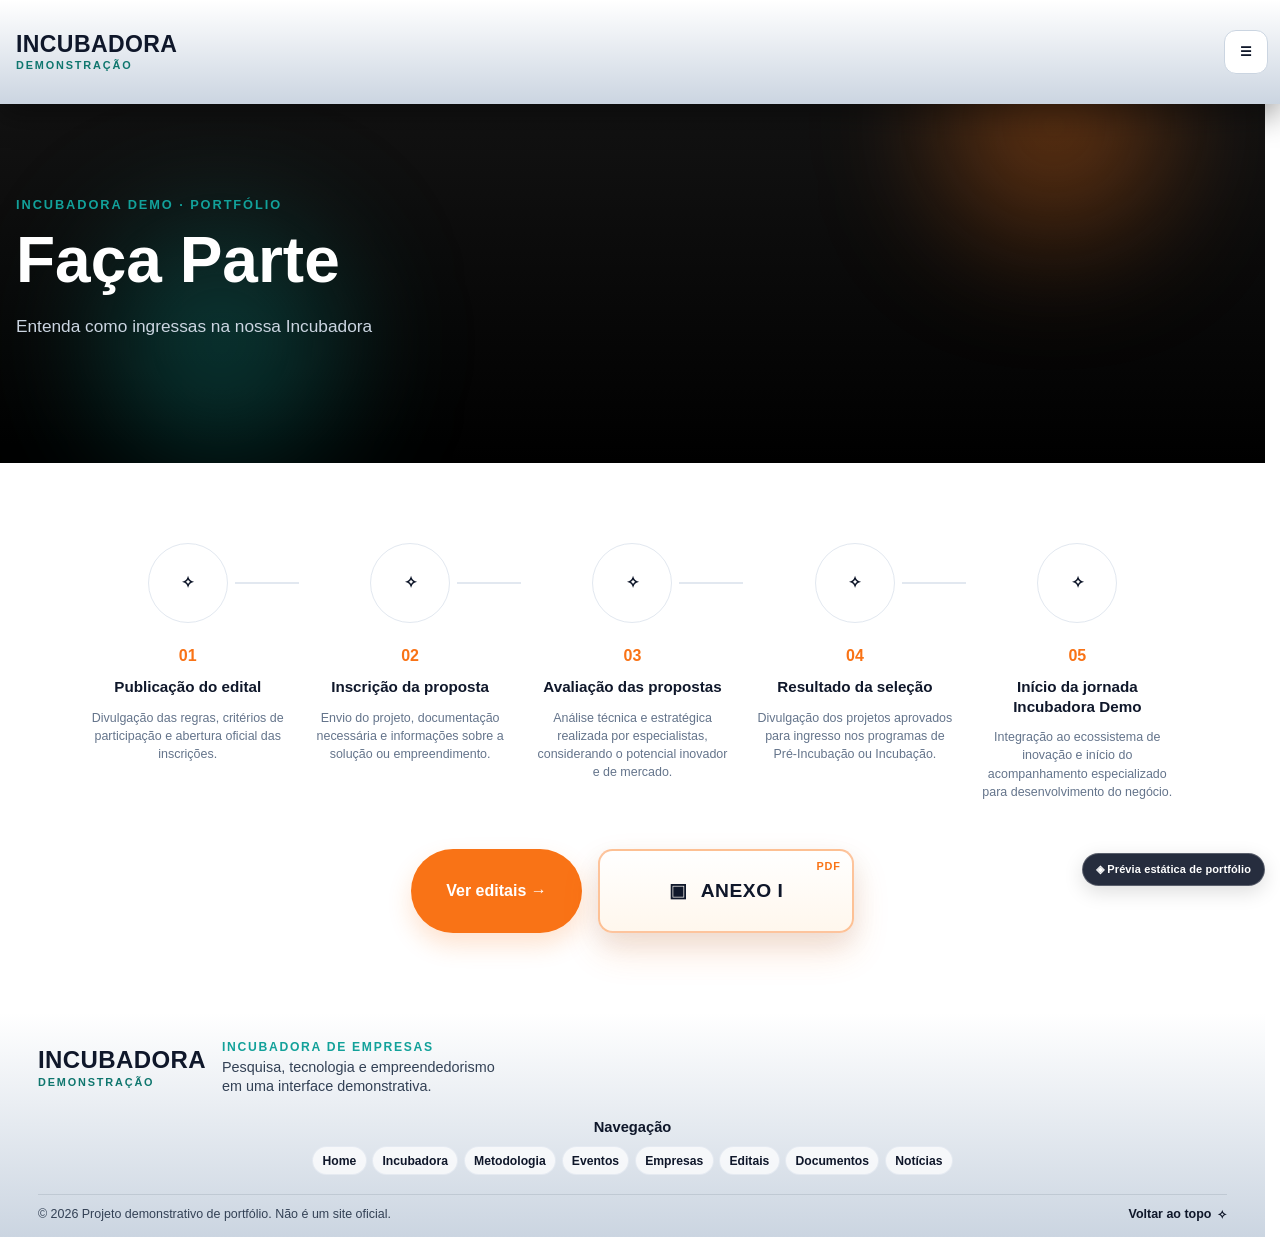
<file: saiba-mais.html>
<!doctype html><html lang="pt-BR"><head><meta charset="utf-8"><meta name="viewport" content="width=device-width,initial-scale=1"><title>Saiba Mais | Incubadora Demo — prévia de portfólio</title><meta name="description" content="Prévia estática baseada no código visual original do website Incubadora Demo. Não é o sistema institucional em produção."><link rel="stylesheet" href="referencia-original/user.css"><link rel="stylesheet" href="assets/portfolio.css"></head><body class="site"><div class="site-content">  <!--
    ============================================================
    Bloco 1: Modulo de Cabecalho (Menu)
    Dependencias visuais usadas pelo menu e pelo rodape:
    - Tailwind CDN para classes utilitarias existentes
    - Font Awesome para icones
    - Google Fonts para Inter e Space Grotesk
    ============================================================
  -->


  <style>
    .incubadora-demo-header,
    .incubadora-demo-header * {
      box-sizing: border-box;
    }

    .incubadora-demo-header {
      background: linear-gradient(to bottom, #ffffff 0%, #cbd5e1 100%) !important;
      box-shadow: 0 10px 30px rgba(0,0,0,0.4) !important;
      height: 6rem !important;
      display: flex !important;
      align-items: center !important;
      position: fixed !important;
      top: 0 !important;
      left: 0 !important;
      width: 100% !important;
      z-index: 999 !important;
      border-bottom: none !important;
      font-family: Inter, Arial, Helvetica, sans-serif !important;
    }

    .incubadora-demo-header > .incubadora-demo-nav-inner {
      max-width: 90rem !important;
      width: 100% !important;
      margin: 0 auto !important;
      padding: 0 clamp(1rem, 2vw, 2rem) !important;
      display: flex !important;
      align-items: center !important;
      justify-content: space-between !important;
      height: 100% !important;
      gap: clamp(1rem, 2vw, 2rem);
    }

    .incubadora-demo-nav-inner {
      max-width: none;
      width: 100%;
      margin: 0;
      padding: 0 1rem 0 0;
      display: flex;
      align-items: center;
      justify-content: flex-end;
      height: 100%;
    }

    .nav-logo-container {
    position: relative !important;
    background: linear-gradient(to bottom, #ffffff 0%, #cbd5e1 100%) !important;
    height: clamp(7.4rem, 8.5vw, 9.8rem);
    width: clamp(22rem, 31vw, 34rem);
    display: flex;
    align-items: center;
    padding: 0 clamp(1.5rem, 2.8vw, 3rem) 0 clamp(2rem, 4vw, 5rem);
    border-bottom-right-radius: 300px;
    z-index: 60;
    flex: 0 1 clamp(22rem, 31vw, 34rem);
    overflow: visible !important;
  }

  .nav-logo-container::before {
    content: "";
    position: absolute;
    top: 0;
    left: -100vw;
    width: 100vw;
    height: 100%;
    background: linear-gradient(to bottom, #ffffff 0%, #cbd5e1 100%) !important;
    z-index: -1;
  }

    .nav-logo-container img {
      height: clamp(11rem, 9vw, 11rem) !important;
      width: auto;
      margin-top: 0.8rem !important;
    }

    .nav-link {
      color: #000000 !important;
      font-weight: 500 !important;
      font-family: Inter, Arial, Helvetica, sans-serif !important;
      line-height: normal !important;
      text-decoration: none;
    }

    #fale-conosco {
      background-color: #f97316 !important;
      border-radius: 9999px !important;
      color: white !important;
      font-family: Inter, Arial, Helvetica, sans-serif !important;
      line-height: 1.2 !important;
      display: inline-flex !important;
      align-items: center !important;
      justify-content: center !important;
      box-sizing: border-box !important;
      text-decoration: none;
    }

    #desktop-menu {
      display: flex;
      align-items: center;
      font-family: Inter, Arial, Helvetica, sans-serif !important;
      line-height: normal !important;
      white-space: nowrap !important;
      min-width: 0;
      flex: 0 1 auto;
      gap: clamp(0.75rem, 1.15vw, 1.2rem) !important;
      padding-right: 0.25rem;
      transform: translateX(-0.75rem);
    }

    #desktop-menu .nav-link,
    #desktop-menu #fale-conosco,
    #desktop-menu img {
      flex: 0 0 auto !important;
    }

    #mobile-menu-btn {
      display: none;
      width: 2.75rem;
      height: 2.75rem;
      padding: 0 !important;
      margin: 0 !important;
      border: 1px solid #cbd5e1;
      border-radius: 0.75rem;
      background: #fff;
      color: #0f172a;
      align-items: center;
      justify-content: center;
      line-height: 1 !important;
      flex-shrink: 0;
      cursor: pointer;
    }

    #mobile-menu-btn i {
      display: block;
      width: 1.2rem;
      height: 1.2rem;
      line-height: 1.2rem !important;
      font-size: 1.2rem;
      text-align: center;
      margin: 0 !important;
    }
    @media (min-width: 1501px) and (max-width: 1600px) {
    .nav-logo-container img {
      transform: translateX(-2rem) !important;
      }
    }
    @media (max-width: 1500px) {
      body {
        padding-top: 6.5rem !important;
      }

      .incubadora-demo-header {
        height: 6.5rem !important;
        position: fixed !important;
        top: 0 !important;
        left: 0 !important;
        width: 100% !important;
        margin: 0 !important;
        z-index: 9999 !important;
      }

      .incubadora-demo-header > .incubadora-demo-nav-inner {
        justify-content: space-between !important;
        padding: 0 0.75rem 0 0 !important;
        max-width: none !important;
        gap: 0.75rem !important;
      }

      .incubadora-demo-nav-inner {
        flex-wrap: nowrap !important;
        width: 100% !important;
        height: 100% !important;
        display: flex !important;
        align-items: center !important;
        justify-content: space-between !important;
      }

      .nav-logo-container {
        display: flex !important;
        align-items: center !important;
        width: auto !important;
        height: 6.5rem !important;
        padding: 0 0.75rem 0 1rem !important;
        border-bottom-right-radius: 0 !important;
        position: relative !important;
        background: transparent !important;
        flex: 1 1 auto !important;
        min-width: 0 !important;
        max-width: calc(100% - 4rem) !important;
        overflow: visible !important;
      }

      .nav-logo-container::before {
        display: none !important;
      }

      .nav-logo-container img {
        display: block !important;
        visibility: visible !important;
        height: 5.8rem !important;
        max-height: none !important;
        max-width: min(15rem, calc(100vw - 5.5rem)) !important;
        margin-top: 0.45rem !important;
        object-fit: contain !important;
      }

      #mobile-menu-btn {
        display: inline-flex !important;
        align-items: center !important;
        justify-content: center !important;
        flex: 0 0 2.75rem !important;
        margin-left: auto !important;
        position: relative;
        z-index: 10001;
      }

      #desktop-menu {
        position: fixed !important;
        top: 6.5rem !important;
        left: 0 !important;
        right: 0 !important;
        width: 100% !important;
        background: #fff;
        border-top: 1px solid #e2e8f0;
        box-shadow: 0 14px 30px rgba(15, 23, 42, 0.14);
        flex-direction: column;
        align-items: stretch !important;
        gap: 0.2rem !important;
        padding: 0.85rem !important;
        transform: none !important;
        max-height: calc(100vh - 6.5rem);
        overflow-y: auto;
        z-index: 10000;
      }

      #desktop-menu:not(.open) {
        display: none !important;
      }

      #desktop-menu.open {
        display: flex !important;
        background: #fff !important;
        flex-direction: column !important;
        align-items: stretch !important;
        justify-content: flex-start !important;
      }

      #desktop-menu .nav-link,
      #desktop-menu #fale-conosco {
        display: block;
        width: 100%;
        text-align: center;
        padding: 0.75rem 1rem !important;
        border-radius: 0.75rem;
        font-size: 0.98rem;
      }

      #desktop-menu img {
        margin: 0.35rem auto 0.15rem;
        height: 2.4rem !important;
      }
    }

    @media (min-width: 768px) and (max-width: 1500px) {
      .nav-logo-container img {
        height: 6.3rem !important;
        max-width: min(17rem, calc(100vw - 5.5rem)) !important;
        margin-top: 0.25rem !important;
      }
    }

  </style>

  <nav class="incubadora-demo-header" aria-label="Navegação principal Incubadora Demo">
    <div class="incubadora-demo-nav-inner">
      <div class="nav-logo-container">
        <span class="portfolio-site-brand" aria-label="Incubadora Demo"><strong>INCUBADORA</strong><small>DEMONSTRAÇÃO</small></span>
      </div>

      <button id="mobile-menu-btn" type="button" aria-label="Abrir menu" aria-controls="desktop-menu" aria-expanded="false">
        <span aria-hidden="true" style="display:inline-block;font-style:normal;font-weight:bold">☰</span>
      </button>

      <div id="desktop-menu">
        <a class="nav-link" href="index.html" data-incubadora-demo-path="#">Home</a>
        <a class="nav-link" href="index.html#sobre" data-incubadora-demo-path="#sobre">Incubadora</a>
        <a class="nav-link" href="index.html#metodologia" data-incubadora-demo-path="#metodologia">Metodologia</a>
        <a class="nav-link" href="index.html#eventos" data-incubadora-demo-path="#eventos">Eventos</a>
        <a class="nav-link" href="empresas.html" data-incubadora-demo-path="#empresas">Empresas</a>
        <a class="nav-link" href="editais.html" data-incubadora-demo-path="#editais">Editais</a>
        <a class="nav-link" href="documentos.html" data-incubadora-demo-path="index.php/Documentos">Documentos</a>
        <a class="nav-link" href="noticias.html" data-incubadora-demo-path="index.php/Noticias">Notícias</a>
        <a href="index.html#contato" data-incubadora-demo-path="#contato" id="fale-conosco" style="padding: 0.6rem 1.5rem; font-weight: 600; text-transform: uppercase; font-size: 0.9rem;">Fale Conosco</a>
        
      </div>
    </div>
  </nav>

  

<div id="content"><style>
    * { box-sizing: border-box; }

    .incubadora-demo-page-content {
      width: 100%;
      max-width: 100%;
      overflow-x: hidden;
      background: #f8fafc;
      font-family: Inter, Arial, Helvetica, sans-serif;
      color: #0f172a;
    }

    /* ===== Hero ===== */
    .news-hero {
      position: relative;
      overflow: hidden;
      background: linear-gradient(to bottom, #181818 0%, #000000 100%);
      padding: 11.5rem 1rem 6.5rem;
      color: #fff;
    }
    .news-hero::before,
    .news-hero::after {
      content: "";
      position: absolute;
      border-radius: 50%;
      filter: blur(65px);
      pointer-events: none;
    }
    .news-hero::before {
      width: 220px;
      height: 220px;
      background: rgba(249, 115, 22, 0.35);
      top: 1rem;
      right: 8%;
    }
    .news-hero::after {
      width: 240px;
      height: 240px;
      background: rgba(18, 161, 154, 0.3);
      bottom: 0;
      left: 8%;
    }

    .hero-content { max-width: 80rem; margin: 0 auto; position: relative; z-index: 2; }
    .hero-kicker { color: #12a19a; font-size: 0.8rem; letter-spacing: .15em; text-transform: uppercase; font-weight: 700; }
    .hero-title { font-family: "Space Grotesk", Inter, sans-serif; font-size: clamp(2.4rem, 6vw, 4rem); line-height: 1.1; margin: .5rem 0 1rem; }
    .hero-subtitle { color: #cbd5e1; max-width: 46rem; font-size: 1.08rem; line-height: 1.7; }
    /* Editais: etapas centralizadas e ações abaixo */
    .editais-layout {
      display: flex;
      flex-direction: column;
      align-items: center;
      width: 100%;
      box-sizing: border-box;
    }
    .editais-steps {
      display: grid;
      grid-template-columns: repeat(5, minmax(0, 1fr));
      gap: 1.5rem;
      align-items: start;
      width: min(100%, 68rem);
      min-width: 0;
      margin: 0 auto;
    }
    .editais-step { text-align: center; min-width: 0; }
    .editais-step--offset { padding-left: 0; }
    .editais-icon {
      width: 5rem;
      height: 5rem;
      border: 1px solid #e2e8f0;
      border-radius: 9999px;
      display: flex;
      align-items: center;
      justify-content: center;
      margin: 0 auto 1.5rem auto;
      position: relative;
    }
    .editais-connector {
      position: absolute;
      height: 2px;
      background: #e2e8f0;
      width: 4rem;
      right: -4.5rem;
      top: 50%;
      transform: translateY(-50%);
    }
    .editais-actions {
      display: flex;
      align-items: stretch;
      justify-content: center;
      gap: 1rem;
      flex-wrap: wrap;
      margin-top: 3rem;
      width: 100%;
    }
    .editais-button,
    .anexo-card {
      min-height: 3.2rem;
      display: inline-flex;
      align-items: center;
      justify-content: center;
      text-decoration: none;
      font-weight: 800;
      transition: transform 0.2s ease, box-shadow 0.2s ease, background 0.2s ease, color 0.2s ease;
    }
    .editais-button {
      padding: 0.9rem 2.2rem;
      background: #f97316;
      color: #ffffff;
      border-radius: 9999px;
      box-shadow: 0 12px 24px rgba(249, 115, 22, 0.2);
    }
    .editais-button:hover,
    .anexo-card:hover {
      transform: translateY(-2px);
    }
    .anexo-card {
      min-width: 16rem;
      min-height: 5.25rem;
      padding: 1.15rem 1.55rem;
      border: 2px solid rgba(249, 115, 22, 0.42);
      border-radius: 0.9rem;
      background: linear-gradient(180deg, #ffffff 0%, #fff7ed 100%);
      color: #0f172a;
      box-shadow: 0 18px 36px rgba(249, 115, 22, 0.16), 0 10px 24px rgba(15, 23, 42, 0.08);
      gap: 0.85rem;
      font-size: 1.12rem;
      letter-spacing: 0.03em;
      position: relative;
      overflow: hidden;
    }
    .anexo-card::after {
      content: "PDF";
      position: absolute;
      top: 0.55rem;
      right: 0.7rem;
      color: #f97316;
      font-size: 0.68rem;
      font-weight: 900;
      letter-spacing: 0.08em;
    }
    .anexo-card i {
      width: 2.65rem;
      height: 2.65rem;
      border-radius: 9999px;
      background: #f97316;
      color: #ffffff;
      display: inline-flex;
      align-items: center;
      justify-content: center;
      font-size: 1.18rem;
      flex-shrink: 0;
    }
    .anexo-card span {
      font-size: 1.2rem;
      font-weight: 900;
    }
    .anexo-card:hover {
      border-color: #f97316;
      color: #f97316;
      box-shadow: 0 22px 42px rgba(249, 115, 22, 0.24), 0 14px 28px rgba(15, 23, 42, 0.12);
    }

    /* ===== faça parte ===== */
    .news-section { padding: 0; background: #ffffff; }
    .news-wrap { width: 100%; margin: 0; }
@media (max-width: 767px) {


      /* ===== #editais mobile: mantém desktop intacto e corrige somente celular ===== */
      #editais {
        overflow-x: hidden !important;
      }

      #editais > div {
        width: 100% !important;
        padding: 0 1rem !important;
      }

      #editais > div > div {
        grid-template-columns: 1fr !important;
        gap: 1.5rem !important;
      }

      /* Bloco de introdução */
      #editais > div > div > div:first-child {
        margin-bottom: 0 !important;
      }

      #editais > div > div > div:first-child h2 {
        font-size: clamp(2rem, 9vw, 2.4rem) !important;
        line-height: 1.08 !important;
        margin: 0 0 1rem 0 !important;
      }

      #editais > div > div > div:first-child p {
        max-width: 100% !important;
        font-size: 1rem !important;
        line-height: 1.65 !important;
        margin: 0 0 1.25rem 0 !important;
        word-break: normal !important;
        overflow-wrap: normal !important;
      }

      #editais > div > div > div:first-child a {
        display: inline-block !important;
        font-size: 0.95rem !important;
        padding: 0.85rem 1.5rem !important;
      }

      /* Lista de etapas em cards verticais */
      #editais .editais-steps {
        grid-template-columns: 1fr !important;
        gap: 0.9rem !important;
      }

      #editais .editais-step {
        width: 100% !important;
        max-width: 100% !important;
        min-width: 0 !important;
        padding: 0.95rem !important;
        border: 1px solid #e2e8f0;
        border-radius: 0.95rem;
        background: #f8fafc;
        text-align: left !important;
        overflow: hidden;
      }

      #editais .editais-step * {
        max-width: 100% !important;
      }

      /* remove conectores desktop e recuos manuais no mobile */
      #editais .editais-connector { display: none !important; }

      #editais .editais-actions {
        flex-direction: column !important;
        align-items: stretch !important;
        gap: 0.75rem !important;
        margin-top: 1.25rem !important;
      }

      #editais .editais-button,
      #editais .anexo-card {
        width: 100% !important;
        min-height: 3rem !important;
        box-sizing: border-box !important;
      }
      #editais .editais-step--offset { padding-left: 0.95rem !important; }

      #editais .editais-icon {
        width: 3rem !important;
        height: 3rem !important;
        margin: 0 0 0.6rem 0 !important;
      }
.hero-subtitle { font-size: 1rem; }
      .news-hero { padding: 8.2rem 1rem 3.75rem; }
      .news-section { padding-top: 4rem; }
}
  </style>

<div class="incubadora-demo-page-content" id="topo-noticias">
<header class="news-hero">
      <div class="hero-content">
        <p class="hero-kicker">Incubadora Demo · Portfólio</p>
        <h1 class="hero-title">Faça Parte</h1>
        <p class="hero-subtitle">Entenda como ingressas na nossa Incubadora</p>
      </div>
    </header>

    <main class="news-section" aria-label="Área principal de Faça Parte">
      <div class="news-wrap">
<!-- ============================================================
     SEÇÃO: EDITAIS
     Mostra o fluxo de ingresso na incubadora em 5 etapas.
     ============================================================ -->
<section id="editais" class="scroll-bottom" style="background:#ffffff; padding:5rem 0; color:#0f172a; overflow:hidden;">
  <div style="max-width:none; width:94%; margin:0 auto; padding:0; box-sizing:border-box;">
    <div class="editais-layout">
      <!-- Etapas centralizadas -->
      <div class="editais-steps">

        <!-- Etapa 01 -->
        <div class="editais-step">
          <div class="editais-icon">
            <span aria-hidden="true" style="display:inline-block;font-style:normal;font-weight:bold">✧</span>
            <div class="editais-connector"></div>
          </div>
          <div style="color:#f97316; font-weight:700; margin-bottom:0.75rem;">01</div>
          <h4 style="font-size:0.95rem; font-weight:700; margin:0 0 0.75rem 0; color:#0f172a; line-height:1.3;">Publicação do edital</h4>
          <p style="font-size:0.78rem; color:#64748b; line-height:1.45; margin:0;">Divulgação das regras, critérios de participação e abertura oficial das inscrições.</p>
        </div>

        <!-- Etapa 02 -->
        <div class="editais-step editais-step--offset">
          <div class="editais-icon">
            <span aria-hidden="true" style="display:inline-block;font-style:normal;font-weight:bold">✧</span>
            <div class="editais-connector"></div>
          </div>
          <div style="color:#f97316; font-weight:700; margin-bottom:0.75rem;">02</div>
          <h4 style="font-size:0.95rem; font-weight:700; margin:0 0 0.75rem 0; color:#0f172a; line-height:1.3;">Inscrição da proposta</h4>
          <p style="font-size:0.78rem; color:#64748b; line-height:1.45; margin:0;">Envio do projeto, documentação necessária e informações sobre a solução ou empreendimento.</p>
        </div>

        <!-- Etapa 03 -->
        <div class="editais-step">
          <div class="editais-icon">
            <span aria-hidden="true" style="display:inline-block;font-style:normal;font-weight:bold">✧</span>
            <div class="editais-connector"></div>
          </div>
          <div style="color:#f97316; font-weight:700; margin-bottom:0.75rem;">03</div>
          <h4 style="font-size:0.95rem; font-weight:700; margin:0 0 0.75rem 0; color:#0f172a; line-height:1.3;">Avaliação das propostas</h4>
          <p style="font-size:0.78rem; color:#64748b; line-height:1.45; margin:0;">Análise técnica e estratégica realizada por especialistas, considerando o potencial inovador e de mercado.</p>
        </div>

        <!-- Etapa 04 -->
        <div class="editais-step">
          <div class="editais-icon">
            <span aria-hidden="true" style="display:inline-block;font-style:normal;font-weight:bold">✧</span>
            <div class="editais-connector"></div>
          </div>
          <div style="color:#f97316; font-weight:700; margin-bottom:0.75rem;">04</div>
          <h4 style="font-size:0.95rem; font-weight:700; margin:0 0 0.75rem 0; color:#0f172a; line-height:1.3;">Resultado da seleção</h4>
          <p style="font-size:0.78rem; color:#64748b; line-height:1.45; margin:0;">Divulgação dos projetos aprovados para ingresso nos programas de Pré-Incubação ou Incubação.</p>
        </div>

        <!-- Etapa 05 -->
        <div class="editais-step">
          <div class="editais-icon">
            <span aria-hidden="true" style="display:inline-block;font-style:normal;font-weight:bold">✧</span>
          </div>
          <div style="color:#f97316; font-weight:700; margin-bottom:0.75rem;">05</div>
          <h4 style="font-size:0.95rem; font-weight:700; margin:0 0 0.75rem 0; color:#0f172a; line-height:1.3;">Início da jornada Incubadora Demo</h4>
          <p style="font-size:0.78rem; color:#64748b; line-height:1.45; margin:0;">Integração ao ecossistema de inovação e início do acompanhamento especializado para desenvolvimento do negócio.</p>
        </div>

      </div>
      <div class="editais-actions">
        <a class="editais-button" href="editais.html" data-incubadora-demo-path="index.php/editais">
          Ver editais →
        </a>
        <a class="anexo-card" href="#" data-local-info="1" target="_blank" rel="noopener" aria-label="Abrir PDF do Anexo I">
          <span aria-hidden="true" style="display:inline-block;font-style:normal;font-weight:bold">▣</span>
          <span>ANEXO I</span>
        </a>
      </div>
    </div>
  </div>
</section>
      </div>
    </main>
</div>
</div><!--
  ============================================================
  Bloco 2: Modulo de Rodape
  ============================================================
-->
 <style>
  html,
  body {
    min-height: 100% !important;
  }

  body.incubadora-demo-sticky-body {
    min-height: 100vh !important;
    display: flex !important;
    flex-direction: column !important;
  }

  @supports (min-height: 100dvh) {
    body.incubadora-demo-sticky-body {
      min-height: 100dvh !important;
    }
  }

  body.incubadora-demo-sticky-body > footer.incubadora-demo-footer {
    width: 100% !important;
    margin-top: auto !important;
    flex: 0 0 auto !important;
  }

  footer.incubadora-demo-footer,
  footer.incubadora-demo-footer * {
    box-sizing: border-box;
  }

  footer.incubadora-demo-footer {
    margin: 0 !important;
    margin-bottom: 0 !important;
    padding-bottom: 0 !important;
    border: 0 !important;
    outline: 0 !important;
    box-shadow: none !important;
    display: block !important;
    font-family: Inter, Arial, Helvetica, sans-serif !important;
  }

  footer.incubadora-demo-footer [style*="grid-template-columns:minmax(0, 0.9fr) minmax(0, 1.35fr) minmax(0, 0.85fr)"] {
    grid-template-columns: minmax(13rem, 0.75fr) minmax(37rem, 1.9fr) minmax(9rem, 0.65fr) !important;
    column-gap: 1.2rem !important;
  }

  footer.incubadora-demo-footer [style*="flex-wrap:nowrap"] {
    flex-wrap: nowrap !important;
    white-space: nowrap !important;
    gap: 0.22rem !important;
  }

  footer.incubadora-demo-footer [style*="flex-wrap:nowrap"] a {
    flex: 0 0 auto;
    padding-left: 0.42rem !important;
    padding-right: 0.42rem !important;
  }

  @media (max-width: 1500px) {
    footer.incubadora-demo-footer [style*="grid-template-columns:minmax(0, 0.9fr) minmax(0, 1.35fr) minmax(0, 0.85fr)"] {
      display: grid !important;
      grid-template-columns: minmax(0, 1fr) minmax(0, 1fr) !important;
      gap: 1.4rem !important;
      align-items: center !important;
    }

    footer.incubadora-demo-footer [style*="grid-template-columns:minmax(0, 0.9fr) minmax(0, 1.35fr) minmax(0, 0.85fr)"] > div:nth-child(2) {
      grid-column: 1 / -1;
      grid-row: 2;
    }

    footer.incubadora-demo-footer [style*="justify-content:flex-end"] {
      justify-content: flex-end !important;
    }

    footer.incubadora-demo-footer [style*="flex-wrap:nowrap"] {
      flex-wrap: wrap !important;
      white-space: normal !important;
      gap: 0.35rem !important;
    }

    footer.incubadora-demo-footer [style*="flex-wrap:nowrap"] a {
      padding-left: 0.58rem !important;
      padding-right: 0.58rem !important;
    }
  }

  @media (max-width: 767px) {
    footer.incubadora-demo-footer [style*="grid-template-columns:minmax(0, 0.9fr) minmax(0, 1.35fr) minmax(0, 0.85fr)"] {
      display: grid !important;
      grid-template-columns: 1fr !important;
      gap: 1.2rem !important;
    }

    footer.incubadora-demo-footer [style*="grid-template-columns:minmax(0, 0.9fr) minmax(0, 1.35fr) minmax(0, 0.85fr)"] > div:nth-child(2) {
      grid-column: auto;
      grid-row: auto;
    }

    footer.incubadora-demo-footer [style*="justify-content:flex-end"],
    footer.incubadora-demo-footer [style*="text-align:center"] {
      justify-content: center !important;
      text-align: center !important;
    }
  }
</style>

<footer class="incubadora-demo-footer" aria-label="Rodapé Incubadora Demo" style="background: linear-gradient(to bottom, #ffffff 0%, #cbd5e1 100%); border-top: none !important; position: relative; overflow: hidden;">
  <div style="max-width:88rem; width:94%; margin:0 auto; padding:1.7rem 0 0.95rem 0; position:relative; z-index:2;">
    <div style="display:grid; grid-template-columns:minmax(0, 0.9fr) minmax(0, 1.35fr) minmax(0, 0.85fr); gap:1.8rem; align-items:center;">
      <div style="display:flex; align-items:center; gap:1rem; min-width:0;">
        <span class="portfolio-site-brand" aria-label="Incubadora Demo"><strong>INCUBADORA</strong><small>DEMONSTRAÇÃO</small></span>
        <div style="min-width:0;">
          <p style="font-size:0.76rem; font-weight:800; color:#12a19a; letter-spacing:0.14em; text-transform:uppercase; margin:0 0 0.25rem 0;">Incubadora de Empresas</p>
          <p style="font-size:0.9rem; color:#334155; line-height:1.35; margin:0; max-width:18rem;">Pesquisa, tecnologia e empreendedorismo em uma interface demonstrativa.</p>
        </div>
      </div>

      <div style="text-align:center; min-width:0;">
        <h4 style="font-family:'Space Grotesk', sans-serif; font-size:0.92rem; font-weight:800; color:#0f172a; margin:0 0 0.7rem 0;">Navegação</h4>
        <div style="display:flex; align-items:center; justify-content:center; gap:0.35rem; flex-wrap:nowrap; white-space:nowrap; width:100%;">
          <a href="index.html" data-incubadora-demo-path="#" style="padding:0.40rem 0.58rem; border-radius:9999px; color:#0f172a; background:rgba(255,255,255,0.72); border:1px solid rgba(226,232,240,0.85); text-decoration:none; font-size:0.76rem; font-weight:700; transition:all 0.2s ease;" onmouseover="this.style.background='#f97316'; this.style.color='#ffffff'; this.style.borderColor='#f97316';" onmouseout="this.style.background='rgba(255,255,255,0.72)'; this.style.color='#0f172a'; this.style.borderColor='rgba(226,232,240,0.85)';">Home</a>
          <a href="index.html#sobre" data-incubadora-demo-path="#sobre" style="padding:0.40rem 0.58rem; border-radius:9999px; color:#0f172a; background:rgba(255,255,255,0.72); border:1px solid rgba(226,232,240,0.85); text-decoration:none; font-size:0.76rem; font-weight:700; transition:all 0.2s ease;" onmouseover="this.style.background='#12a19a'; this.style.color='#ffffff'; this.style.borderColor='#12a19a';" onmouseout="this.style.background='rgba(255,255,255,0.72)'; this.style.color='#0f172a'; this.style.borderColor='rgba(226,232,240,0.85)';">Incubadora</a>
          <a href="index.html#metodologia" data-incubadora-demo-path="#metodologia" style="padding:0.40rem 0.58rem; border-radius:9999px; color:#0f172a; background:rgba(255,255,255,0.72); border:1px solid rgba(226,232,240,0.85); text-decoration:none; font-size:0.76rem; font-weight:700; transition:all 0.2s ease;" onmouseover="this.style.background='#f97316'; this.style.color='#ffffff'; this.style.borderColor='#f97316';" onmouseout="this.style.background='rgba(255,255,255,0.72)'; this.style.color='#0f172a'; this.style.borderColor='rgba(226,232,240,0.85)';">Metodologia</a>
          <a href="index.html#eventos" data-incubadora-demo-path="#eventos" style="padding:0.40rem 0.58rem; border-radius:9999px; color:#0f172a; background:rgba(255,255,255,0.72); border:1px solid rgba(226,232,240,0.85); text-decoration:none; font-size:0.76rem; font-weight:700; transition:all 0.2s ease;" onmouseover="this.style.background='#12a19a'; this.style.color='#ffffff'; this.style.borderColor='#12a19a';" onmouseout="this.style.background='rgba(255,255,255,0.72)'; this.style.color='#0f172a'; this.style.borderColor='rgba(226,232,240,0.85)';">Eventos</a>
          <a href="empresas.html" data-incubadora-demo-path="#empresas" style="padding:0.40rem 0.58rem; border-radius:9999px; color:#0f172a; background:rgba(255,255,255,0.72); border:1px solid rgba(226,232,240,0.85); text-decoration:none; font-size:0.76rem; font-weight:700; transition:all 0.2s ease;" onmouseover="this.style.background='#f97316'; this.style.color='#ffffff'; this.style.borderColor='#f97316';" onmouseout="this.style.background='rgba(255,255,255,0.72)'; this.style.color='#0f172a'; this.style.borderColor='rgba(226,232,240,0.85)';">Empresas</a>
          <a href="editais.html" data-incubadora-demo-path="#editais" style="padding:0.40rem 0.58rem; border-radius:9999px; color:#0f172a; background:rgba(255,255,255,0.72); border:1px solid rgba(226,232,240,0.85); text-decoration:none; font-size:0.76rem; font-weight:700; transition:all 0.2s ease;" onmouseover="this.style.background='#12a19a'; this.style.color='#ffffff'; this.style.borderColor='#12a19a';" onmouseout="this.style.background='rgba(255,255,255,0.72)'; this.style.color='#0f172a'; this.style.borderColor='rgba(226,232,240,0.85)';">Editais</a>
          <a href="documentos.html" data-incubadora-demo-path="index.php/Documentos" style="padding:0.40rem 0.58rem; border-radius:9999px; color:#0f172a; background:rgba(255,255,255,0.72); border:1px solid rgba(226,232,240,0.85); text-decoration:none; font-size:0.76rem; font-weight:700; transition:all 0.2s ease;" onmouseover="this.style.background='#f97316'; this.style.color='#ffffff'; this.style.borderColor='#f97316';" onmouseout="this.style.background='rgba(255,255,255,0.72)'; this.style.color='#0f172a'; this.style.borderColor='rgba(226,232,240,0.85)';">Documentos</a>
          <a href="noticias.html" data-incubadora-demo-path="index.php/Noticias" style="padding:0.40rem 0.58rem; border-radius:9999px; color:#0f172a; background:rgba(255,255,255,0.72); border:1px solid rgba(226,232,240,0.85); text-decoration:none; font-size:0.76rem; font-weight:700; transition:all 0.2s ease;" onmouseover="this.style.background='#f97316'; this.style.color='#ffffff'; this.style.borderColor='#f97316';" onmouseout="this.style.background='rgba(255,255,255,0.72)'; this.style.color='#0f172a'; this.style.borderColor='rgba(226,232,240,0.85)';">Notícias</a>
        </div>
      </div>

      <div style="display:flex; align-items:center; justify-content:flex-end; gap:1.15rem; min-width:0;">
        
        <div style="display:grid; grid-template-columns:repeat(2, 2.1rem); gap:0.5rem;">
          
          
          
          
        </div>
      </div>
    </div>

    <div style="height:1px; background:rgba(15,23,42,0.10); margin:1.15rem 0 0.75rem 0;"></div>

    <div style="display:flex; justify-content:space-between; align-items:center; gap:1rem; flex-wrap:wrap;">
      <p style="font-size:0.78rem; color:#334155; margin:0;">© 2026 Projeto demonstrativo de portfólio. Não é um site oficial.</p>
      <a href="#" onclick="window.scrollTo({ top: 0, behavior: 'smooth' }); return false;" style="font-size:0.78rem; color:#0f172a; text-decoration:none; font-weight:800; display:inline-flex; align-items:center; gap:0.35rem;" onmouseover="this.style.color='#f97316';" onmouseout="this.style.color='#0f172a';">
        Voltar ao topo <span aria-hidden="true" style="display:inline-block;font-style:normal;font-weight:bold">✧</span>
      </a>
    </div>
  </div>
</footer>



<!-- Links internos portáveis: usa automaticamente a raiz informada pelo Joomla. -->


</div><a class="portfolio-preview-label" href="README.md" title="Esta prévia não inclui o Joomla, o backend nem o banco de dados">◈ Prévia estática de portfólio</a><script src="assets/portfolio.js"></script></body></html>
</file>
<file: referencia-original/user.css>
/* Evita o menu dar uma mexida lateral quando a página ganha/perde scrollbar */
html {
    overflow-y: scroll !important;
    scrollbar-gutter: stable !important;
}

/* 1. Reset Global do Body */
body.site {
    border-top: none !important;
    background-color: #ffffff !important; /* Mudei para branco para combinar com o início do seu rodapé */
    margin: 0 !important;
    padding: 0 !important;
}

/* 2. Zera container do Joomla, mas preserva o conteúdo interno */
.body .container-fluid,
.body .container {
    padding: 0 !important;
    margin: 0 !important;
    width: 100% !important;
    max-width: 100% !important;
    background: transparent !important;
}

/* 3. Remove apenas o padding excessivo das colunas do template */
#content, .row-fluid {
    margin: 0 !important;
    padding: 0 !important;
}

/* 4. Esconde o rodapé e o CABEÇALHO padrão do Joomla */
footer.footer {
    display: block !important;
    padding: 0 !important;
    margin: 0 !important;
    background: transparent !important;
    border: none !important;
}

footer.footer hr,
footer.footer p:not(.incubadora-demo-footer p) {
    display: none !important;
}

/* AQUI ESTÁ A ÚNICA ADIÇÃO: Esconde o cabeçalho azul nativo do Joomla para não piscar na tela */
header.header {
    display: none !important;
}

/* 5. Garante que seu rodapé customizado ocupe 100% sem interferência */
.incubadora-demo-footer {
    width: 100% !important;
    display: block !important;
}

/* Garante que o container interno do seu footer não seja espremido por regras do Joomla */
.footer .custom {
    padding: 0 !important;
    margin: 0 !important;
}
/* Força a remoção de qualquer respiro lateral do módulo personalizado */
#wrapper .footer .custom, 
.footer .container-fluid, 
.footer .container {
    padding-left: 0 !important;
    padding-right: 0 !important;
    margin-left: 0 !important;
    margin-right: 0 !important;
}

/* Garante que o body não tenha margem de segurança */
body {
    overflow-x: hidden;
}

/* =========================================================
   AJUSTE EXCLUSIVO DA PÁGINA DE NOTÍCIA COMPLETA (LEIA MAIS)
   ========================================================= */

/* Empurra o texto para baixo do menu e cria o fundo cinza claro */
body.view-article:not(:has(#metodologia)):not(:has(#topo-noticias)):not(:has(#pagina-empresas)):not(:has(#pagina-editais)) #content {
    padding-top: 9rem !important;
    padding-bottom: 5rem !important;
    background-color: #f8fafc !important;
    min-height: 70vh !important;
}

/* Cria a "folha de papel" branca centralizada para a notícia */
body.view-article:not(:has(#metodologia)):not(:has(#topo-noticias)):not(:has(#pagina-empresas)):not(:has(#pagina-editais)) .item-page {
    max-width: 850px !important;
    margin: 0 auto !important;
    background: #ffffff !important;
    padding: clamp(2rem, 5vw, 4rem) !important;
    border-radius: 1.5rem !important;
    border: 1px solid #e2e8f0 !important;
    box-shadow: 0 15px 35px rgba(15, 23, 42, 0.05) !important;
    font-family: Inter, Arial, sans-serif !important;
    color: #334155 !important;
}

/* Estiliza o título da notícia */
body.view-article:not(:has(#metodologia)):not(:has(#topo-noticias)):not(:has(#pagina-empresas)):not(:has(#pagina-editais)) .item-page h2 {
    font-family: 'Space Grotesk', sans-serif !important;
    font-size: clamp(2rem, 4vw, 2.8rem) !important;
    font-weight: 700 !important;
    color: #0f172a !important;
    margin-top: 0 !important;
    margin-bottom: 1.5rem !important;
    line-height: 1.1 !important;
}

/* Deixa as imagens livres para você alinhar no editor (esquerda, centro, direita) */
body.view-article:not(:has(#metodologia)):not(:has(#topo-noticias)):not(:has(#pagina-empresas)):not(:has(#pagina-editais)) .item-page img {
    max-width: 100% !important;
    height: auto !important;
    border-radius: 0.75rem !important;
    box-shadow: 0 10px 25px rgba(0,0,0,0.1) !important;
    display: inline-block;
}

/* Quebra a trava nativa do Joomla que joga as imagens pra esquerda */
body.view-article:not(:has(#metodologia)):not(:has(#topo-noticias)):not(:has(#pagina-empresas)):not(:has(#pagina-editais)) .item-page .item-image {
    float: none !important;
    text-align: center;
    margin: 0 auto 2rem auto !important;
    display: block;
}

/* Estiliza os textos e parágrafos */
body.view-article:not(:has(#metodologia)):not(:has(#topo-noticias)):not(:has(#pagina-empresas)):not(:has(#pagina-editais)) .item-page p {
    font-size: 1.05rem !important;
    line-height: 1.8 !important;
    margin-bottom: 1.25rem !important;
}

/* =========================================================
   CORREÇÃO DA PISCADA (FOUC) NO CARREGAMENTO
   Esconde a página por uma fração de segundo enquanto o 
   navegador processa a regra :has()
   ========================================================= */

body.view-article .item-page {
    animation: smooth-load 0.4s ease forwards;
    opacity: 0; /* Começa invisível */
}

@keyframes smooth-load {
    0% { opacity: 0; }
    30% { opacity: 0; } /* Mantém escondido enquanto o Joomla pensa */
    100% { opacity: 1; } /* Revela a página suavemente */
}

/* =========================================================
   CORREÇÃO DA PISCADA NO MENU (FOUC E TEXTO DA LOGO)
   Esconde o menu por uma fração de segundo para dar tempo
   da logo e das fontes carregarem sem piscar texto na tela.
   ========================================================= */

nav[aria-label="Navegação principal Incubadora Demo"] {
    animation: menu-smooth-load 0.2s ease forwards !important; /* Mudei para 0.2s para ser mais rápido */
    opacity: 0; /* Começa invisível */
}

.incubadora-demo-header {
    left: 0 !important;
    right: 0 !important;
    width: 100% !important;
    max-width: none !important;
    margin: 0 !important;
    transform: none !important;
}

@keyframes menu-smooth-load {
    0% { opacity: 0; }
    40% { opacity: 0; } /* Segura a invisibilidade enquanto a imagem baixa */
    100% { opacity: 1; } /* Revela o menu bonitão de uma vez só */
}

/* ===== DATA NO CANTO INFERIOR DIREITO ===== */
/* Prepara o card para ser a "âncora" da data */
.news-wrap .joomla-news-card {
  position: relative !important; 
}

/* Pega a data e teletransporta pro canto */
.news-wrap .joomla-news-card time.newsflash-date {
  position: absolute !important;
  bottom: 1.6rem !important; /* Altura exata para alinhar com o botão */
  right: 1.25rem !important; /* Espaço da borda direita */
  font-family: Inter, Arial, sans-serif !important;
  font-size: 0.85rem !important;
  color: #94a3b8 !important; /* Cinza elegante */
  font-weight: 600 !important;
  margin: 0 !important;
  padding: 0 !important;
  z-index: 10 !important;
  line-height: 1 !important;
}

/* ===== ESCONDE A DATA APENAS NA PÁGINA DE EMPRESAS ===== */
#pagina-empresas time.newsflash-date,
#pagina-empresas .newsflash-date {
    display: none !important;
}
/* =========================================================
   ESCONDE METADADOS DO JOOMLA SOMENTE NAS PÁGINAS-LISTA
   Notícias / Editais
   Mantém "Escrito por" e "Publicado" no Leia Mais
   ========================================================= */

/* Página de Notícias e Editais: esconde metadados padrão do Joomla */
body:has(#topo-noticias) .article-info,
body:has(#topo-noticias) dl.article-info,
body:has(#topo-noticias) .article-info-term,
body:has(#topo-noticias) .createdby,
body:has(#topo-noticias) .published,
body:has(#topo-noticias) .create,
body:has(#topo-noticias) .modified,

body:has(#pagina-editais) .article-info,
body:has(#pagina-editais) dl.article-info,
body:has(#pagina-editais) .article-info-term,
body:has(#pagina-editais) .createdby,
body:has(#pagina-editais) .published,
body:has(#pagina-editais) .create,
body:has(#pagina-editais) .modified {
    display: none !important;
    visibility: hidden !important;
    height: 0 !important;
    min-height: 0 !important;
    max-height: 0 !important;
    margin: 0 !important;
    padding: 0 !important;
    border: 0 !important;
    overflow: hidden !important;
}

/* Remove o espacinho/bordinha que sobra acima do conteúdo customizado */
body:has(#topo-noticias) .item-page,
body:has(#pagina-editais) .item-page {
    padding-top: 0 !important;
    margin-top: 0 !important;
    border-top: 0 !important;
}

/* Garante que o conteúdo customizado comece colado no topo correto */
body:has(#topo-noticias) #content,
body:has(#pagina-editais) #content {
    padding-top: 0 !important;
    margin-top: 0 !important;
}
</file>
<file: assets/portfolio.css>
*{box-sizing:border-box}html{scroll-behavior:smooth}body{margin:0;background:#fff;color:#0f172a;font-family:Arial,Helvetica,sans-serif}img{max-width:100%}
/* Standalone approximations for the few Tailwind utility classes used by the original editorial markup */
.flex{display:flex}.flex-col{flex-direction:column}.items-center{align-items:center}.justify-center{justify-content:center}.h-full{height:100%}.h-10{height:2.5rem}.w-10{width:2.5rem}.overflow-hidden{overflow:hidden}.border{border-width:1px;border-style:solid}.border-slate-200{border-color:#e2e8f0}.border-white\/30{border-color:rgba(255,255,255,.3)}.shadow-sm{box-shadow:0 1px 3px #0f172a17}.rounded-2xl{border-radius:1rem}.rounded-full{border-radius:9999px}.p-6{padding:1.5rem}.mb-2{margin-bottom:.5rem}.mb-4{margin-bottom:1rem}.font-bold{font-weight:700}.text-white{color:#fff}.text-white\/90{color:rgba(255,255,255,.9)}.text-center{text-align:center}.text-sm{font-size:.875rem}.text-xl{font-size:1.25rem}.text-3xl{font-size:1.875rem}.bg-\[\#012010\]{background-color:#012010}.bg-\[\#12a19a\]{background-color:#12a19a}.bg-\[\#d95a24\]{background-color:#d95a24}.bg-\[\#ffffff\]{background-color:#fff}.text-\[\#1e293b\]{color:#1e293b}.text-\[\#c2410c\]{color:#c2410c}
body.site{background:white!important;border:0!important}header.header{display:none!important}.body .container{max-width:100%!important;margin:0!important;padding:0!important}#content{margin:0!important;padding:0!important}
.news-wrap .newsflash{display:grid;grid-template-columns:repeat(3,minmax(0,1fr));gap:1.8rem;max-width:1200px;margin:0 auto}
.news-wrap .joomla-news-card{min-height:260px}.news-wrap .joomla-news-card .readmore{margin:auto 1.25rem 1rem!important}
.portfolio-preview-label{position:fixed;right:15px;bottom:14px;z-index:1000;background:rgba(15,23,42,.90);color:white;border:1px solid rgba(255,255,255,.24);border-radius:99px;font:600 11px/1.2 Arial,sans-serif;padding:9px 13px;box-shadow:0 6px 20px #0002;text-decoration:none;letter-spacing:.01em}
.portfolio-preview-label:hover{background:#12a19a;color:white}
.portfolio-demo-msg{padding:1rem 1.2rem;border-radius:14px;background:#e6f7f4;color:#0f625f;max-width:44rem;margin:1rem auto;font:600 13px/1.5 Arial,sans-serif}
.portfolio-contact form{background:#050505;border:1px solid #242424;border-top:4px solid #12a19a;border-radius:24px;padding:clamp(20px,4vw,42px);color:white;box-shadow:0 12px 30px #0005;max-width:700px;margin:0 auto}
.portfolio-contact .contact-grid{display:grid;grid-template-columns:repeat(2,minmax(0,1fr));gap:1.1rem}.portfolio-contact label{display:flex;flex-direction:column;gap:8px;text-transform:uppercase;letter-spacing:.05em;font-weight:700;color:#12a19a;font-size:12px}.portfolio-contact label.full{grid-column:1/-1}.portfolio-contact input,.portfolio-contact textarea{background:#0a0a0a;border:1px solid #333;border-radius:12px;color:white;padding:14px;min-width:0;font-size:16px;font-family:inherit;resize:vertical}.portfolio-contact button{background:linear-gradient(90deg,#12a19a,#f97316);color:white;border:0;border-radius:999px;padding:14px 28px;font-weight:800;margin-top:24px;cursor:pointer}.portfolio-contact button:hover{filter:brightness(1.15)}
.portfolio-map{min-height:300px;background:linear-gradient(125deg,#e2e8f0,#f8fafc);border:1px solid #cbd5e1;border-radius:20px;display:grid;align-content:center;justify-content:center;text-align:center;padding:25px;color:#334155}
.portfolio-map strong{font-size:25px;color:#0f172a}.portfolio-map small{font-size:13px}
.portfolio-empty-image{height:140px;background:linear-gradient(135deg,#d8eee9,#f2f5f7)}
@media(max-width:990px){.news-wrap .newsflash{grid-template-columns:repeat(2,minmax(0,1fr))}}@media(max-width:680px){.news-wrap .newsflash{grid-template-columns:1fr}.portfolio-contact .contact-grid{grid-template-columns:1fr}}

.private-visual-placeholder{display:flex;align-items:center;justify-content:center;min-height:180px;width:100%;padding:1.5rem;border:1px dashed #cbd5e1;border-radius:1.25rem;background:linear-gradient(135deg,#f8fafc,#eef6f5);text-align:center;color:#64748b;font:600 14px/1.5 Arial,sans-serif}.private-visual-placeholder strong{display:block;color:#0f172a;font-size:16px;margin-bottom:.35rem}.private-visual-placeholder span{display:block;max-width:22rem}

/* Identidade tipográfica neutra para esta prévia: sem logos externos. */
.nav-logo-container .portfolio-site-brand,.incubadora-demo-footer .portfolio-site-brand{display:inline-flex;flex-direction:column;align-items:flex-start;justify-content:center;gap:.15rem;line-height:1.05;letter-spacing:.025em;color:#0f172a;text-transform:uppercase;max-width:100%}
.portfolio-site-brand strong{font:800 clamp(1.05rem,1.8vw,1.9rem)/1.1 Arial,sans-serif;white-space:nowrap}.portfolio-site-brand small{font:700 clamp(.6rem,.85vw,.8rem)/1.2 Arial,sans-serif;letter-spacing:.17em;color:#0f766e}.incubadora-demo-footer .portfolio-site-brand strong{font-size:1.5rem}
.portfolio-image-placeholder{display:block;width:100%;height:100%;min-height:3rem;background:linear-gradient(135deg,#dcefeb,#f3f7f7);border:1px solid #d2e5e0;border-radius:inherit}.hackathon-testimonial-photo.portfolio-image-placeholder{width:3rem;height:3rem;border-radius:50%}.portfolio-contact-omitted{color:#64748b;font-size:.9rem}
@media(max-width:680px){.nav-logo-container .portfolio-site-brand strong{font-size:1.03rem}.nav-logo-container .portfolio-site-brand small{font-size:.57rem}}

/* Mantém o marcador de depoimento nas dimensões da antiga miniatura. */
#eventos .hackathon-testimonial-author .portfolio-image-placeholder{width:3rem;height:3rem;min-height:3rem;flex:0 0 3rem;border-radius:50%}
</file>
